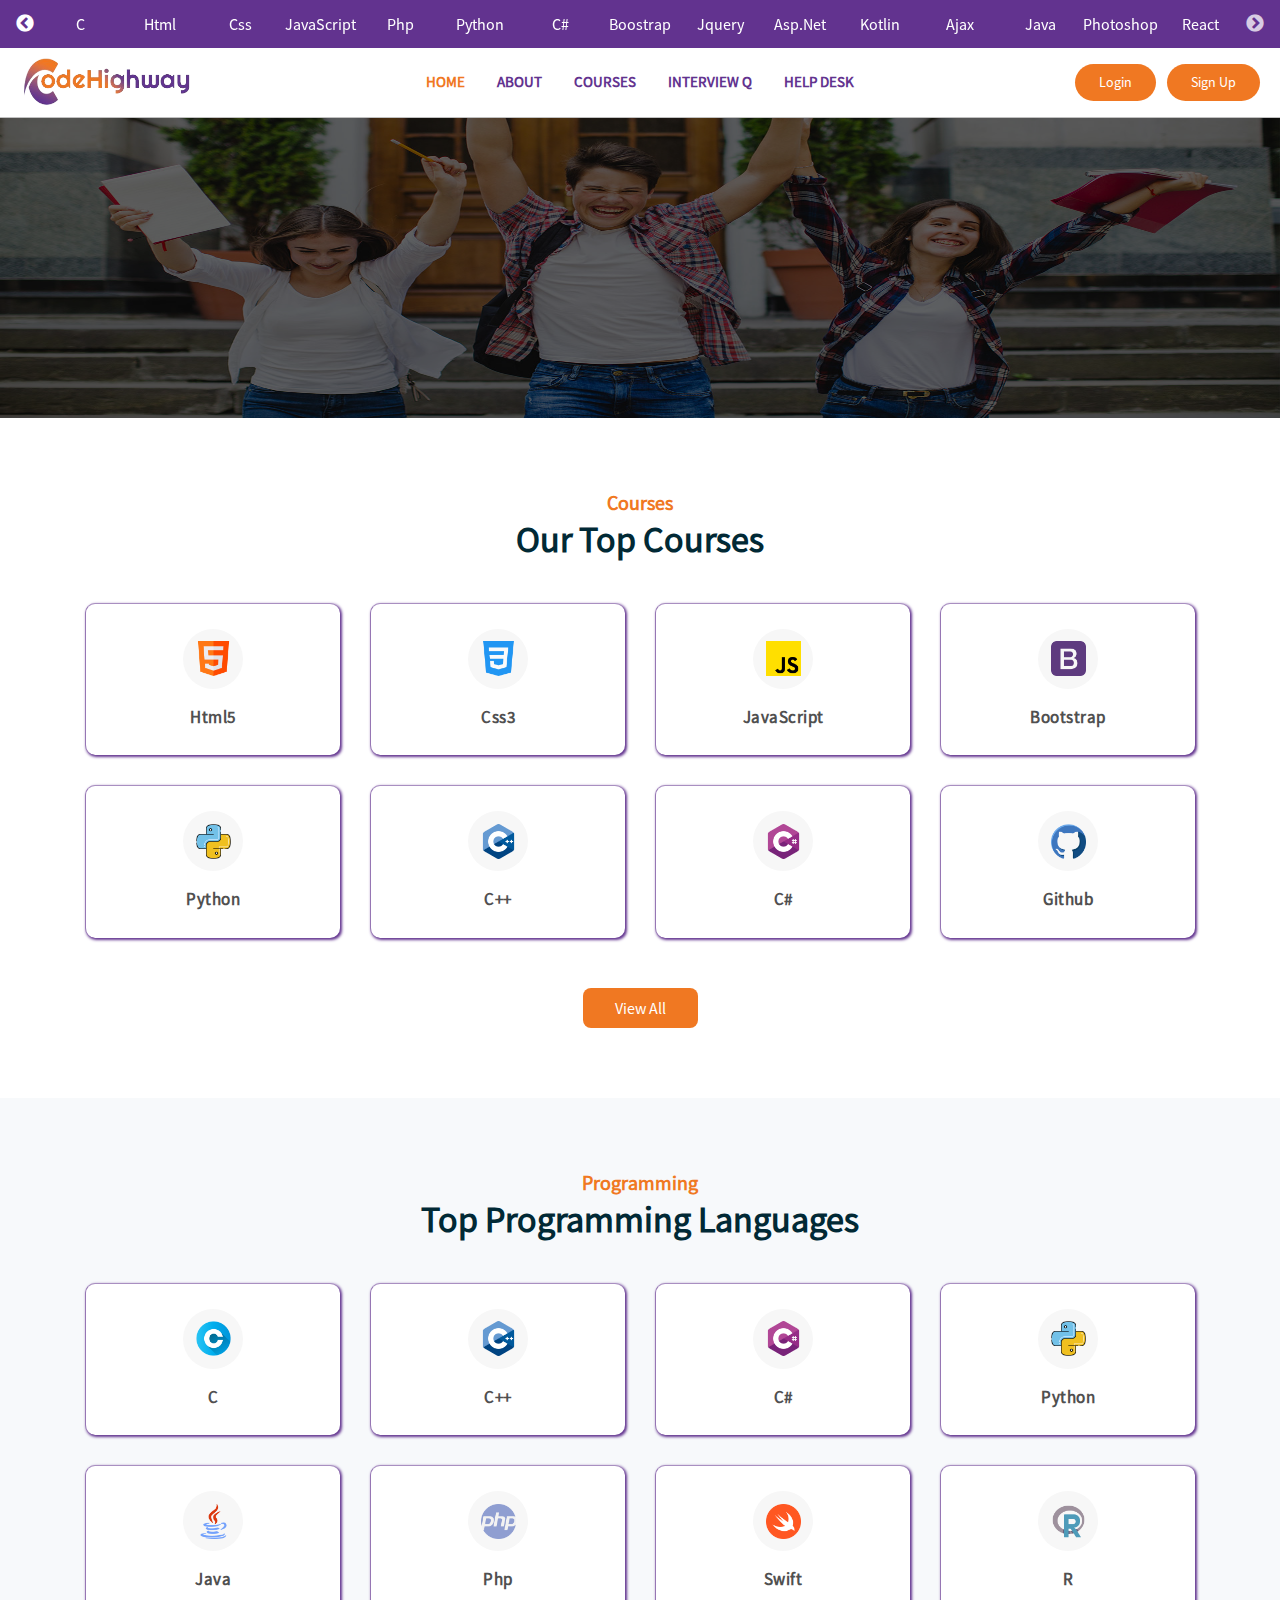
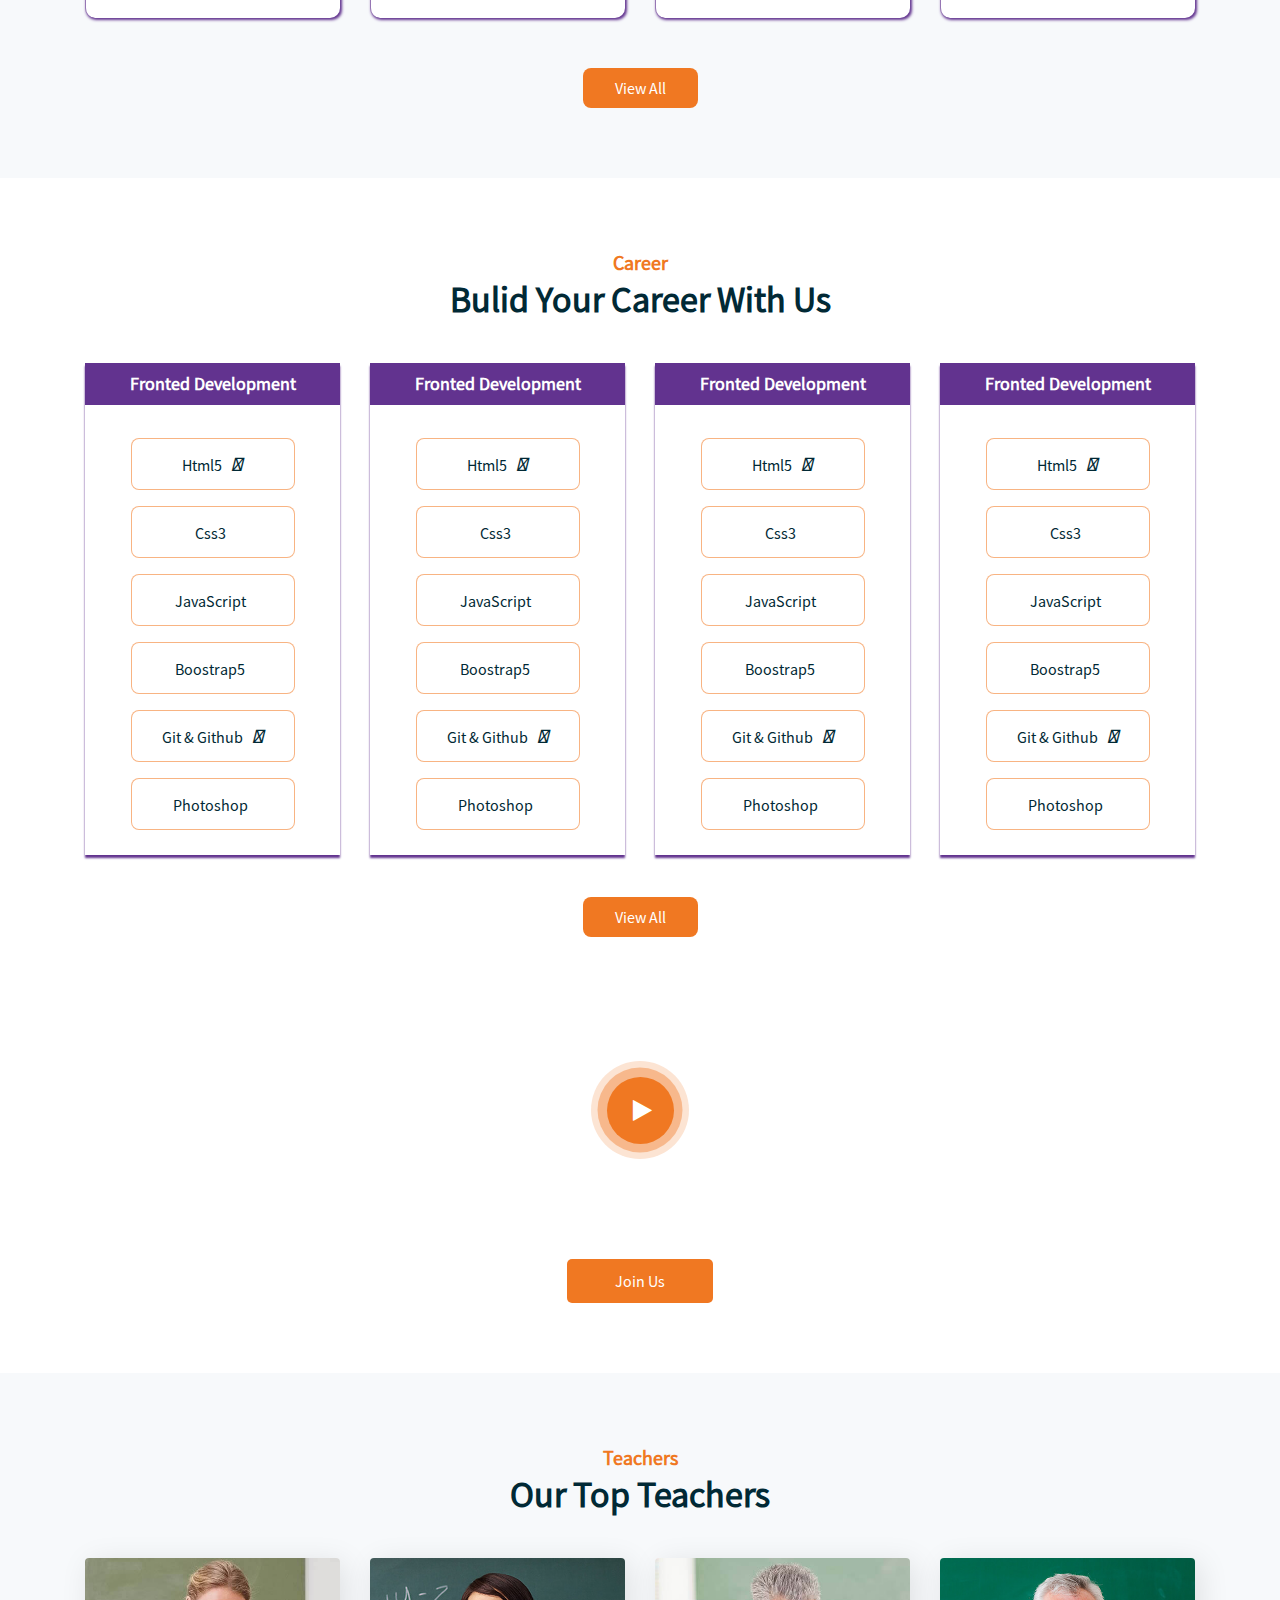
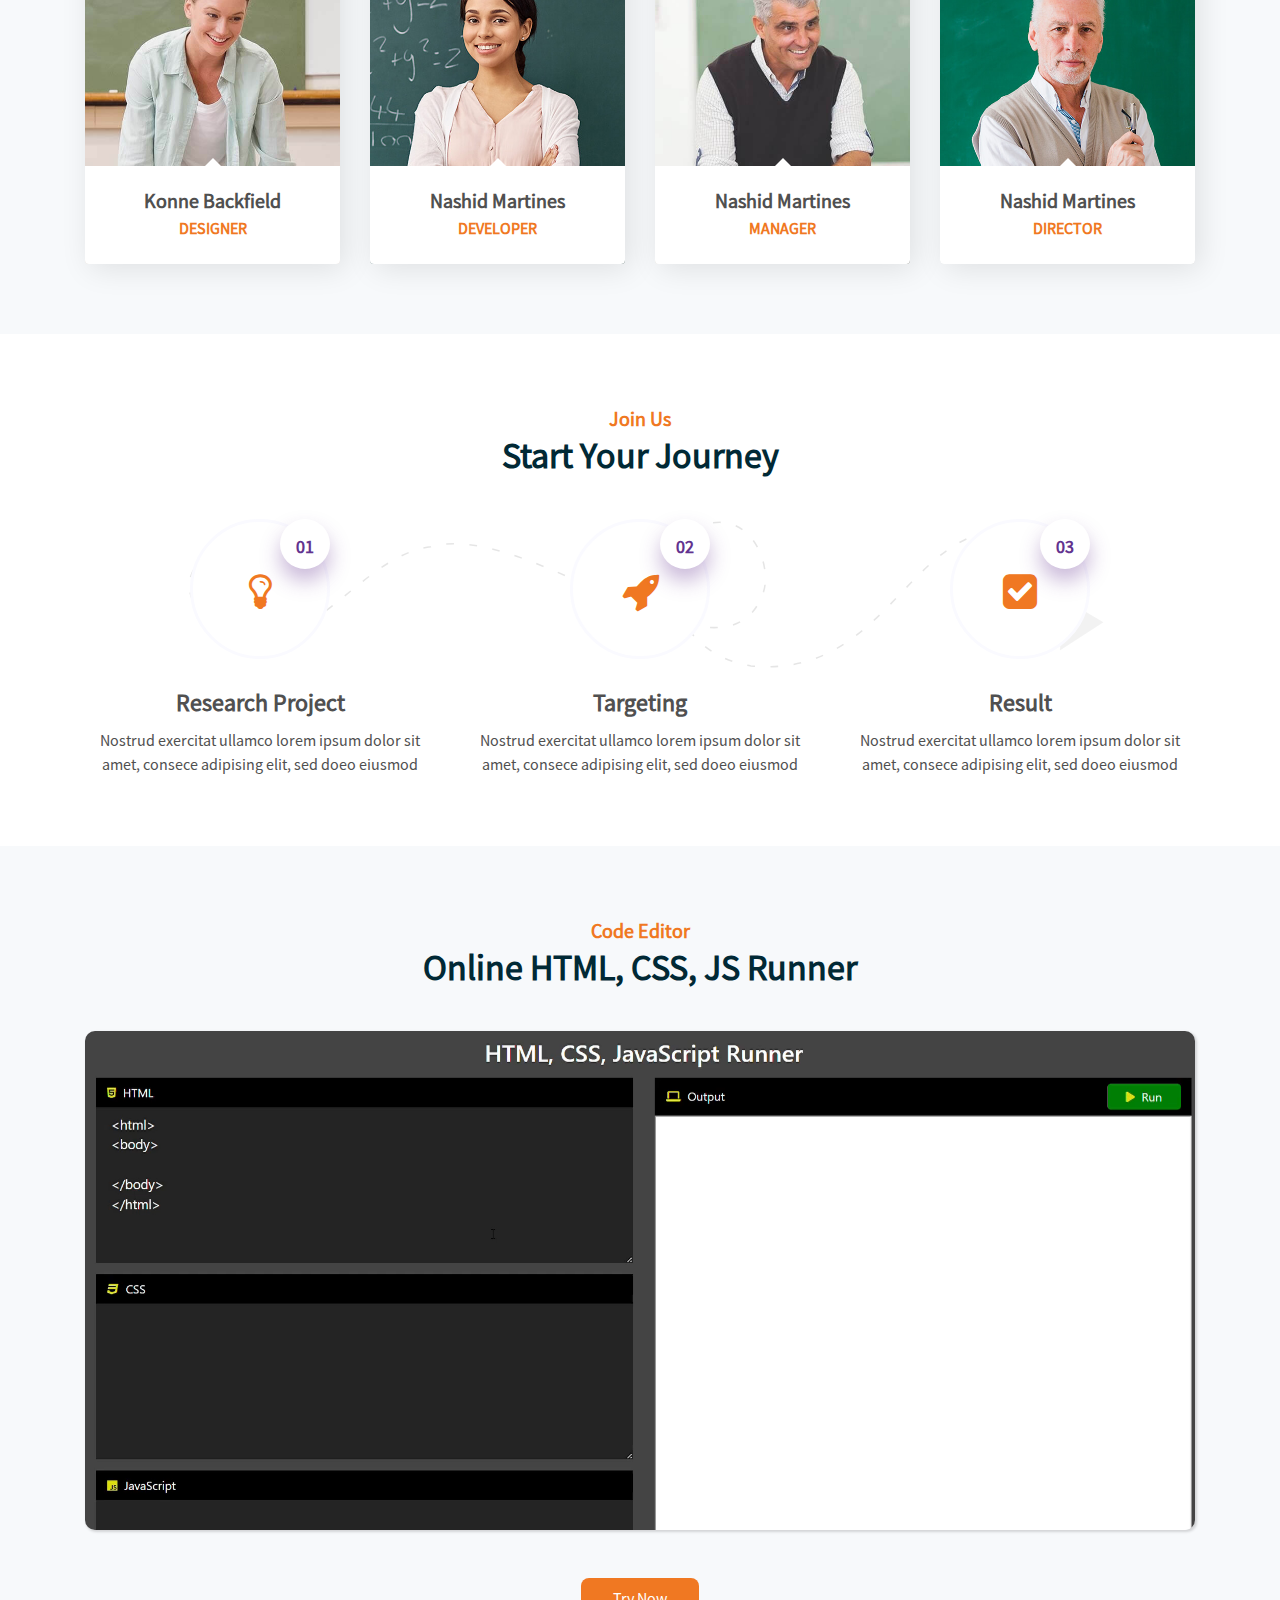
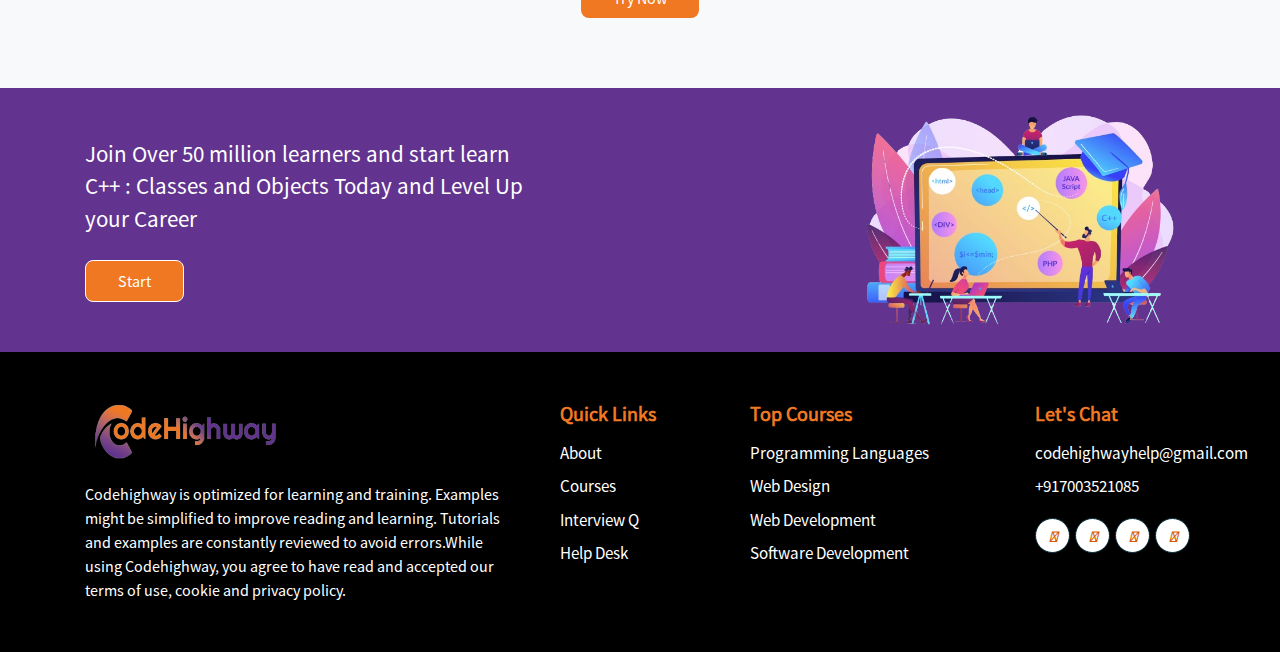
<file: index.html>
<!DOCTYPE html>
<html lang="en">

<head>
    <meta charset="UTF-8">
    <meta name="viewport" content="width=device-width, initial-scale=1.0">
    <title>Codehighway - Online Tech Learning Platform</title>
    <link rel="shortcut icon" type="image/x-icon" href="images/ch-main.png">

    <!-- css files -->
    <link rel="stylesheet" href="css/bootstrap.css">
    <link rel="stylesheet" href="css/font-awesome.css">
    <link rel="stylesheet" href="https://cdnjs.cloudflare.com/ajax/libs/font-awesome/6.5.2/css/all.min.css"
        integrity="sha512-SnH5WK+bZxgPHs44uWIX+LLJAJ9/2PkPKZ5QiAj6Ta86w+fsb2TkcmfRyVX3pBnMFcV7oQPJkl9QevSCWr3W6A=="
        crossorigin="anonymous" referrerpolicy="no-referrer" />
    <link rel="stylesheet" href="css/animate.min.css">
    <link rel="stylesheet" href="css/owl.carousel.css">
    <link rel="stylesheet" href="css/style.css">

    <!-- slick slider -->
    <link rel="stylesheet" type="text/css" href="slick/slick.css" />
    <link rel="stylesheet" type="text/css" href="slick/slick-theme.css" />

    <!-- Google tag (gtag.js) -->
<script async src="https://www.googletagmanager.com/gtag/js?id=G-5QBBQRY0KS"></script>
<script>
  window.dataLayer = window.dataLayer || [];
  function gtag(){dataLayer.push(arguments);}
  gtag('js', new Date());

  gtag('config', 'G-5QBBQRY0KS');
</script>
</head>

<body>

    <!-- start preloader -->
    <div class="preloader-container">
        <div class="preloader-text">
          <span>L</span><span>o</span><span>a</span><span>d</span><span>i</span><span>n</span><span>g</span><span>...</span>
        </div>
      </div>
    <!-- end preloader -->


    <!-- start top header -->
    <section class="top-header">
        <div class="container-fluid">
            <div class="top_hed">
                <div><a href="#">C</a></div>
                <div><a href="#">Html</a></div>
                <div><a href="#">Css</a></div>
                <div><a href="#">JavaScript</a></div>
                <div><a href="#">Php</a></div>
                <div><a href="#">Python</a></div>
                <div><a href="#">C#</a></div>
                <div><a href="#">Boostrap</a></div>
                <div><a href="#">Jquery</a></div>
                <div><a href="#">Asp.Net</a></div>
                <div><a href="#">Kotlin</a></div>
                <div><a href="#">Ajax</a></div>

                <div><a href="#">Java</a></div>

                <div><a href="#">Photoshop</a></div>
                <div><a href="#">React</a></div>
                <div><a href="#">Go</a></div>
                <div><a href="#">Laravel</a></div>
                <div><a href="#">Node.js</a></div>
                <div><a href="#">VB.Net</a></div>
            </div>
        </div>
    </section>

    <!-- end top header -->

    <!-- start header -->
    <section class="menu" id="header_menu">
        <div class="container-fluid">
            <div class="row align-items-center">
                <div class="col-xl-2 col-lg-2 col-md-3 col-sm-5 col-7">
                    <a href="" class=""><img src="images/logo_bg.png" alt="" class="img-fluid"/></a>
                </div>
                <div class="col-xl-8 col-lg-7 col-md-7 col-sm-7 col-5">

                    <div id="hamburger-menu">
                        <button class="hamburger-button" id="open_btn"> ☰ </button>
                        <button class="hamburger-button" id="close_btn"> X </button>
                        <div class="nav-links" style="display: none;">
                            <a href="index.html" id="menu_bar_a_active">Home</a>
                            <a href="about.html">About</a>
                            <a href="courses.html">Courses</a>
                            <a href="interview.html">Interview Q</a>
                            <a href="contact.html">Help Desk</a>
                            <a href="login.html">Login</a>
                            <a href="signup.html">Signup</a>
                        </div>
                    </div>

                    <ul class="menu-bar">
                        <li><a href="index.html" id="menu_bar_a_active">Home</a></li>
                        <li><a href="about.html">
                                About
                            </a></li>
                        <li><a href="courses.html">
                                Courses
                            </a></li>
                        <li><a href="interview.html">Interview Q</a></li>
                        <li><a href="contact.html">
                                Help Desk
                            </a></li>

                    </ul>
                </div>
                <div class="col-xl-2 col-lg-3 col-md-2 col-12 p-0 m-0">
                    <div class="text-right">
                        <a href="login.html" class="sign">Login</a>
                        <a href="signup.html" class="sign" id="login_sec">sign up</a>
                    </div>
                </div>
            </div>
        </div>
    </section>
    <!-- end header -->

    <!-- start banner -->
    <section class="slider">
        <div class="owl-carousel banner-section-slider">
            <div class="item">
                <div class="over"><img src="images/slider/home1/slide1.jpg" alt="" class="img-fluid"></div>
            </div>
            <div class="item">
                <div class="over"><img src="images/slider/home1/slide2.jpg" alt="" class="img-fluid"></div>
            </div>
            <div class="item">
                <div class="over"><img src="images/slider/home1/slide3.jpg" alt="" class="img-fluid"></div>
            </div>
        </div>
    </section>
    <!-- end banner -->

    <!-- start courses -->
    <section class="courses pt-70 pb-70">
        <div class="container">
            <div class="row">
                <div class="col-12">
                    <div class="text-center title">
                        <span>Courses</span>
                        <h2>our top courses</h2>
                    </div>
                </div>

            </div>
            <div class="row">
                <div class="col-lg-3 col-md-4 col-6">
                    <a href="#">
                        <div class="cbox">
                            <div class="c-icon">
                                <img src="images/icons/html.png" alt="">
                            </div>
                            <p>Html5</p>
                        </div>
                    </a>
                </div>
                <div class="col-lg-3 col-md-4 col-6">
                    <a href="#">
                        <div class="cbox">
                            <div class="c-icon">
                                <img src="images/icons/css-3.png" alt="">
                            </div>
                            <p>Css3</p>
                        </div>
                    </a>
                </div>
                <div class="col-lg-3 col-md-4 col-6">
                    <a href="#">
                        <div class="cbox">
                            <div class="c-icon">
                                <img src="images/icons/js.png" alt="">
                            </div>
                            <p>JavaScript</p>
                        </div>
                    </a>
                </div>
                <div class="col-lg-3 col-md-4 col-6">
                    <a href="#">
                        <div class="cbox">
                            <div class="c-icon">
                                <img src="images/icons/bootstrap.png" alt="">
                            </div>
                            <p>Bootstrap</p>
                        </div>
                    </a>
                </div>
                <div class="col-lg-3 col-md-4 col-6">
                    <a href="#">
                        <div class="cbox">
                            <div class="c-icon">
                                <img src="images/icons/python.png" alt="">
                            </div>
                            <p>Python</p>
                        </div>
                    </a>
                </div>
                <div class="col-lg-3 col-md-4 col-6">
                    <a href="#">
                        <div class="cbox">
                            <div class="c-icon">
                                <img src="images/icons/c-.png" alt="">
                            </div>
                            <p>C++</p>
                        </div>
                    </a>
                </div>
                <div class="col-lg-3 col-md-4 col-6">
                    <a href="#">
                        <div class="cbox">
                            <div class="c-icon">
                                <img src="images/icons/c-sharp.png" alt="">
                            </div>
                            <p>C#</p>
                        </div>
                    </a>
                </div>
                <div class="col-lg-3 col-md-4 col-6">
                    <a href="#">
                        <div class="cbox">
                            <div class="c-icon">
                                <img src="images/icons/github.png" alt="">
                            </div>
                            <p>Github</p>
                        </div>
                    </a>
                </div>
                <div class="col-lg-12 text-center">
                    <a href="courses.html" class="load" id="view_all">View All</a>
                </div>
            </div>
        </div>
    </section>
    <!-- end courses -->

    <!-- start top programming -->
    <section class="courses pt-70 pb-70" style="background-color: #F7F9FB;">
        <div class="container">
            <div class="row">
                <div class="col-12">
                    <div class="text-center title">
                        <span>Programming</span>
                        <h2>Top Programming Languages</h2>
                    </div>
                </div>

            </div>
            <div class="row">
                <div class="col-lg-3 col-md-4 col-6">
                    <a href="#">
                        <div class="cbox">
                            <div class="c-icon">
                                <img src="images/icons/letter-c.png" alt="">
                            </div>
                            <p>C</p>
                        </div>
                    </a>
                </div>
                <div class="col-lg-3 col-md-4 col-6">
                    <a href="#">
                        <div class="cbox">
                            <div class="c-icon">
                                <img src="images/icons/c-.png" alt="">
                            </div>
                            <p>C++</p>
                        </div>
                    </a>
                </div>
                <div class="col-lg-3 col-md-4 col-6">
                    <a href="#">
                        <div class="cbox">
                            <div class="c-icon">
                                <img src="images/icons/c-sharp.png" alt="">
                            </div>
                            <p>C#</p>
                        </div>
                    </a>
                </div>
                <div class="col-lg-3 col-md-4 col-6">
                    <a href="#">
                        <div class="cbox">
                            <div class="c-icon">
                                <img src="images/icons/python.png" alt="">
                            </div>
                            <p>Python</p>
                        </div>
                    </a>
                </div>
                <div class="col-lg-3 col-md-4 col-6">
                    <a href="#">
                        <div class="cbox">
                            <div class="c-icon">
                                <img src="images/icons/java.png" alt="">
                            </div>
                            <p>Java</p>
                        </div>
                    </a>
                </div>
                <div class="col-lg-3 col-md-4 col-6">
                    <a href="#">
                        <div class="cbox">
                            <div class="c-icon">
                                <img src="images/icons/php.png" alt="">
                            </div>
                            <p>Php</p>
                        </div>
                    </a>
                </div>
                <div class="col-lg-3 col-md-4 col-6">
                    <a href="#">
                        <div class="cbox">
                            <div class="c-icon">
                                <img src="images/icons/swift.png" alt="">
                            </div>
                            <p>Swift</p>
                        </div>
                    </a>
                </div>
                <div class="col-lg-3 col-md-4 col-6">
                    <a href="#">
                        <div class="cbox">
                            <div class="c-icon">
                                <img src="images/icons/r.png" alt="">
                            </div>
                            <p>R</p>
                        </div>
                    </a>
                </div>
                <div class="col-lg-12 text-center">
                    <a href="courses.html" class="load" id="view_all">View All</a>
                </div>
            </div>
        </div>
    </section>
    <!-- end top programming -->

    <!-- start career -->
    <section class="career pt-70 pb-70">
        <div class="container">
            <div class="row">
                <div class="col-lg-12">
                    <div class="text-center title">
                        <span>Career</span>
                        <h2>Bulid your Career with Us</h2>
                    </div>
                </div>
            </div>
            <div class="row">
                <!-- career item -->
                <div class="col-lg-3 col-md-6">
                    <div class="career_box">
                        <div class="row">
                            <div class="col-lg-12">
                                <div class="career_title">
                                    <h4>Fronted Development</h4>
                                </div>
                            </div>
                        </div>
                        <div class="career_box_con">
                            <div class="row">
                                <div class="col-lg-12 col-md-12 col-sm-6">
                                    <a href="#">
                                        <div class="career-box-item">
                                            <p>Html5 <i class="fab fa-html5"></i></p>
                                        </div>
                                    </a>
                                </div>
                                <div class="col-lg-12 col-md-12 col-sm-6">
                                    <a href="#">
                                        <div class="career-box-item">
                                            <p>Css3 <i class="fab fa-css3-alt"></i></p>
                                        </div>
                                    </a>
                                </div>
                                <div class="col-lg-12 col-md-12 col-sm-6">
                                    <a href="#">
                                        <div class="career-box-item">
                                            <p>JavaScript <i class="fab fa-js"></i></p>
                                        </div>
                                    </a>
                                </div>
                                <div class="col-lg-12 col-md-12 col-sm-6">
                                    <a href="#">
                                        <div class="career-box-item">
                                            <p>Boostrap5 <i class="fab fa-bootstrap"></i></p>
                                        </div>
                                    </a>
                                </div>
                                <div class="col-lg-12 col-md-12 col-sm-6">
                                    <a href="#">
                                        <div class="career-box-item">
                                            <p>Git & Github <i class="fab fa-github"></i></p>
                                        </div>
                                    </a>
                                </div>
                                <div class="col-lg-12 col-md-12 col-sm-6">
                                    <a href="#">
                                        <div class="career-box-item mb-0">
                                            <p>Photoshop <i class="fas fa-ad"></i></p>
                                        </div>
                                    </a>
                                </div>
                            </div>
                        </div>
                    </div>
                </div>

                <!-- career item -->
                <div class="col-lg-3 col-md-6">
                    <div class="career_box">
                        <div class="row">
                            <div class="col-lg-12">
                                <div class="career_title">
                                    <h4>Fronted Development</h4>
                                </div>
                            </div>
                        </div>
                        <div class="career_box_con">
                            <div class="row">
                                <div class="col-lg-12 col-md-12 col-sm-6">
                                    <a href="#">
                                        <div class="career-box-item">
                                            <p>Html5 <i class="fab fa-html5"></i></p>
                                        </div>
                                    </a>
                                </div>
                                <div class="col-lg-12 col-md-12 col-sm-6">
                                    <a href="#">
                                        <div class="career-box-item">
                                            <p>Css3 <i class="fab fa-css3-alt"></i></p>
                                        </div>
                                    </a>
                                </div>
                                <div class="col-lg-12 col-md-12 col-sm-6">
                                    <a href="#">
                                        <div class="career-box-item">
                                            <p>JavaScript <i class="fab fa-js"></i></p>
                                        </div>
                                    </a>
                                </div>
                                <div class="col-lg-12 col-md-12 col-sm-6">
                                    <a href="#">
                                        <div class="career-box-item">
                                            <p>Boostrap5 <i class="fab fa-bootstrap"></i></p>
                                        </div>
                                    </a>
                                </div>
                                <div class="col-lg-12 col-md-12 col-sm-6">
                                    <a href="#">
                                        <div class="career-box-item">
                                            <p>Git & Github <i class="fab fa-github"></i></p>
                                        </div>
                                    </a>
                                </div>
                                <div class="col-lg-12 col-md-12 col-sm-6">
                                    <a href="#">
                                        <div class="career-box-item mb-0">
                                            <p>Photoshop <i class="fas fa-ad"></i></p>
                                        </div>
                                    </a>
                                </div>
                            </div>
                        </div>
                    </div>
                </div>

                <!-- career item -->
                <div class="col-lg-3 col-md-6">
                    <div class="career_box">
                        <div class="row">
                            <div class="col-lg-12">
                                <div class="career_title">
                                    <h4>Fronted Development</h4>
                                </div>
                            </div>
                        </div>
                        <div class="career_box_con">
                            <div class="row">
                                <div class="col-lg-12 col-md-12 col-sm-6">
                                    <a href="#">
                                        <div class="career-box-item">
                                            <p>Html5 <i class="fab fa-html5"></i></p>
                                        </div>
                                    </a>
                                </div>
                                <div class="col-lg-12 col-md-12 col-sm-6">
                                    <a href="#">
                                        <div class="career-box-item">
                                            <p>Css3 <i class="fab fa-css3-alt"></i></p>
                                        </div>
                                    </a>
                                </div>
                                <div class="col-lg-12 col-md-12 col-sm-6">
                                    <a href="#">
                                        <div class="career-box-item">
                                            <p>JavaScript <i class="fab fa-js"></i></p>
                                        </div>
                                    </a>
                                </div>
                                <div class="col-lg-12 col-md-12 col-sm-6">
                                    <a href="#">
                                        <div class="career-box-item">
                                            <p>Boostrap5 <i class="fab fa-bootstrap"></i></p>
                                        </div>
                                    </a>
                                </div>
                                <div class="col-lg-12 col-md-12 col-sm-6">
                                    <a href="#">
                                        <div class="career-box-item">
                                            <p>Git & Github <i class="fab fa-github"></i></p>
                                        </div>
                                    </a>
                                </div>
                                <div class="col-lg-12 col-md-12 col-sm-6">
                                    <a href="#">
                                        <div class="career-box-item mb-0">
                                            <p>Photoshop <i class="fas fa-ad"></i></p>
                                        </div>
                                    </a>
                                </div>
                            </div>
                        </div>
                    </div>
                </div>

                <!-- career item -->
                <div class="col-lg-3 col-md-6">
                    <div class="career_box">
                        <div class="row">
                            <div class="col-lg-12">
                                <div class="career_title">
                                    <h4>Fronted Development</h4>
                                </div>
                            </div>
                        </div>
                        <div class="career_box_con">
                            <div class="row">
                                <div class="col-lg-12 col-md-12 col-sm-6">
                                    <a href="#">
                                        <div class="career-box-item">
                                            <p>Html5 <i class="fab fa-html5"></i></p>
                                        </div>
                                    </a>
                                </div>
                                <div class="col-lg-12 col-md-12 col-sm-6">
                                    <a href="#">
                                        <div class="career-box-item">
                                            <p>Css3 <i class="fab fa-css3-alt"></i></p>
                                        </div>
                                    </a>
                                </div>
                                <div class="col-lg-12 col-md-12 col-sm-6">
                                    <a href="#">
                                        <div class="career-box-item">
                                            <p>JavaScript <i class="fab fa-js"></i></p>
                                        </div>
                                    </a>
                                </div>
                                <div class="col-lg-12 col-md-12 col-sm-6">
                                    <a href="#">
                                        <div class="career-box-item">
                                            <p>Boostrap5 <i class="fab fa-bootstrap"></i></p>
                                        </div>
                                    </a>
                                </div>
                                <div class="col-lg-12 col-md-12 col-sm-6">
                                    <a href="#">
                                        <div class="career-box-item">
                                            <p>Git & Github <i class="fab fa-github"></i></p>
                                        </div>
                                    </a>
                                </div>
                                <div class="col-lg-12 col-md-12 col-sm-6">
                                    <a href="#">
                                        <div class="career-box-item mb-0">
                                            <p>Photoshop <i class="fas fa-ad"></i></p>
                                        </div>
                                    </a>
                                </div>
                            </div>
                        </div>
                    </div>
                </div>
                <div class="col-lg-12 text-center">
                    <a href="courses.html" class="load">View All</a>
                </div>
            </div>
        </div>
    </section>
    <!-- end career -->

    <!-- start video section -->
    <section class="pt-70 pb-70 video-sec">
        <div class="container">
            <div class="row">
                <div class="col-12 text-center">
                    <div class="position-relative d-inline-block play mb-5">
                        <a href="" target="_self">
                            <div class="play-box">
                                <i class="fa fa-play"></i>
                            </div>
                        </a>
                    </div>
                    <div class="text-center title">
                        <h2 class="text-white mb-0 video-section-h2">WEB DESIGN & DEVLOPMENT
                            COURSE</h2>
                        <a href="contact.html" class="join-now mt-4">Join us</a>
                    </div>

                </div>
            </div>
        </div>
    </section>
    <!-- end video section -->

    <!-- start teacher -->
    <section class="tools pt-70 pb-70" style="background-color: #F7F9FB;">
        <div class="container">
            <div class="row">
                <div class="col-12">
                    <div class="col-12">
                        <div class="text-center title">
                            <span>teachers</span>
                            <h2>Our Top Teachers</h2>
                        </div>
                    </div>
                </div>
                <div class="col-lg-3 col-md-6 col-sm-6">
                    <div class="teacher-box">
                        <div class="teacher-image">
                            <img src="images/part/1.jpg" alt="" class="img-fluid">
                        </div>
                        <div class="teacher-info">
                            <h2>Konne Backfield</h2>
                            <span>Designer</span>
                        </div>
                    </div>
                </div>
                <div class="col-lg-3 col-md-6 col-sm-6">
                    <div class="teacher-box">
                        <div class="teacher-image">
                            <img src="images/part/2.jpg" alt="" class="img-fluid">
                        </div>
                        <div class="teacher-info">
                            <h2>Nashid Martines</h2>
                            <span>Developer</span>
                        </div>
                    </div>
                </div>
                <div class="col-lg-3 col-md-6 col-sm-6">
                    <div class="teacher-box">
                        <div class="teacher-image">
                            <img src="images/part/3.jpg" alt="" class="img-fluid">
                        </div>
                        <div class="teacher-info">
                            <h2>Nashid Martines</h2>
                            <span>Manager</span>
                        </div>
                    </div>
                </div>
                <div class="col-lg-3 col-md-6 col-sm-6">
                    <div class="teacher-box">
                        <div class="teacher-image">
                            <img src="images/part/4.jpg" alt="" class="img-fluid">
                        </div>
                        <div class="teacher-info">
                            <h2>Nashid Martines</h2>
                            <span>Director</span>
                        </div>
                    </div>
                </div>
            </div>
        </div>
    </section>
    <!-- end teacher -->

    <!-- Start how works -->
    <section class="text-center pos-r pt-70 pb-70">
        <div class="container">
            <div class="row">
                <div class="col-lg-6 col-md-10 ml-auto mr-auto">
                    <div class="text-center title">
                        <span>Join us</span>
                        <h2>Start your journey</h2>
                    </div>
                </div>
            </div>
            <div class="row">
                <div id="svg-container">
                    <svg id="svgC" width="100%" height="100%" viewBox="0 0 620 120" preserveAspectRatio="xMidYMid meet">
                        <desc>Created with Snap</desc>
                        <defs></defs>
                        <path
                            d="M62.9 14.9c-25-7.74-56.6 4.8-60.4 24.3-3.73 19.6 21.6 35 39.6 37.6 42.8 6.2 72.9-53.4 116-58.9 65-18.2 191 101 215 28.8 5-16.7-7-49.1-34-44-34 11.5-31 46.5-14 69.3 9.38 12.6 24.2 20.6 39.8 22.9 91.4 9.05 102-98.9 176-86.7 18.8 3.81 33 17.3 36.7 34.6 2.01 10.2.124 21.1-5.18 30.1"
                            id="squiggle" fill="none" stroke="rgba(0,0,0,0.1)" strokeMiterLimit="10"
                            strokeDashOffset="180"
                            style="stroke-width: 1; stroke-dasharray: 5, 10; stroke-dashoffset: 10;"></path>
                        <g transform="matrix(0.2956,-0.9553,0.9553,0.2956,43.2367,24.8965)"></g>
                        <g transform="matrix(-0.8615,-0.5077,0.5077,-0.8615,557,57)"></g>
                        <g transform="matrix(-0.8615,-0.5077,0.5077,-0.8615,557,57)"></g>
                        <g transform="matrix(-0.8615,-0.5077,0.5077,-0.8615,557,57)"></g>
                        <g transform="matrix(-0.8615,-0.5077,0.5077,-0.8615,557,57)"></g>
                        <g transform="matrix(-0.8615,-0.5077,0.5077,-0.8615,557,57)"></g>
                        <g transform="matrix(-0.8615,-0.5077,0.5077,-0.8615,557,57)"></g>
                        <g transform="matrix(-0.8615,-0.5077,0.5077,-0.8615,557,57)"></g>
                        <g transform="matrix(-0.8615,-0.5077,0.5077,-0.8615,557,57)"></g>
                        <g transform="matrix(-0.8615,-0.5077,0.5077,-0.8615,557,57)"></g>
                        <g transform="matrix(-0.8615,-0.5077,0.5077,-0.8615,557,57)"></g>
                        <g transform="matrix(-0.8615,-0.5077,0.5077,-0.8615,557,57)"></g>
                        <g transform="matrix(-0.8615,-0.5077,0.5077,-0.8615,557,57)"></g>
                        <g transform="matrix(-0.8615,-0.5077,0.5077,-0.8615,557,57)"></g>
                        <g transform="matrix(-0.8615,-0.5077,0.5077,-0.8615,557,57)"></g>
                        <g transform="matrix(-0.8615,-0.5077,0.5077,-0.8615,557,57)"></g>
                        <g transform="matrix(-0.8615,-0.5077,0.5077,-0.8615,557,57)"></g>
                        <g transform="matrix(-0.8615,-0.5077,0.5077,-0.8615,557,57)"></g>
                        <g transform="matrix(-0.8615,-0.5077,0.5077,-0.8615,557,57)"></g>
                        <g transform="matrix(-0.8615,-0.5077,0.5077,-0.8615,557,57)"></g>
                        <g transform="matrix(-0.8615,-0.5077,0.5077,-0.8615,557,57)"></g>
                        <g transform="matrix(-0.8615,-0.5077,0.5077,-0.8615,557,57)"></g>
                        <g transform="matrix(-0.8615,-0.5077,0.5077,-0.8615,557,57)"></g>
                        <g transform="matrix(-0.8615,-0.5077,0.5077,-0.8615,577.307,92.5386)"></g>
                        <g transform="matrix(-0.8615,-0.5077,0.5077,-0.8615,557,57)"></g>
                        <g transform="matrix(-0.8615,-0.5077,0.5077,-0.8615,557,57)"></g>
                        <g transform="matrix(-0.8615,-0.5077,0.5077,-0.8615,557,57)"></g>
                        <g transform="matrix(-0.8615,-0.5077,0.5077,-0.8615,557,57)"></g>
                        <g transform="matrix(-0.8615,-0.5077,0.5077,-0.8615,557,57)"></g>
                        <g transform="matrix(-0.8615,-0.5077,0.5077,-0.8615,557,57)"></g>
                        <g transform="matrix(-0.8615,-0.5077,0.5077,-0.8615,557,57)"></g>
                        <g transform="matrix(-0.8615,-0.5077,0.5077,-0.8615,577.307,92.5386)"></g>
                        <g transform="matrix(-0.8615,-0.5077,0.5077,-0.8615,557,57)"></g>
                        <g transform="matrix(-0.8615,-0.5077,0.5077,-0.8615,557,57)"></g>
                        <g transform="matrix(-0.8615,-0.5077,0.5077,-0.8615,557,57)"></g>
                        <g transform="matrix(-0.8615,-0.5077,0.5077,-0.8615,557,57)"></g>
                        <g transform="matrix(-0.8615,-0.5077,0.5077,-0.8615,557,57)"></g>
                        <g transform="matrix(-0.8615,-0.5077,0.5077,-0.8615,557,57)"></g>
                        <g transform="matrix(-0.8615,-0.5077,0.5077,-0.8615,557,57)"></g>
                        <g transform="matrix(-0.8615,-0.5077,0.5077,-0.8615,557,57)"></g>
                        <g transform="matrix(-0.8615,-0.5077,0.5077,-0.8615,557,57)"></g>
                        <g transform="matrix(-0.8615,-0.5077,0.5077,-0.8615,557,57)"></g>
                        <g transform="matrix(-0.8615,-0.5077,0.5077,-0.8615,557,57)"></g>
                        <g transform="matrix(-0.8615,-0.5077,0.5077,-0.8615,557,57)"></g>
                        <g transform="matrix(-0.8615,-0.5077,0.5077,-0.8615,557,57)"></g>
                        <g transform="matrix(-0.8615,-0.5077,0.5077,-0.8615,557,57)"></g>
                        <g transform="matrix(-0.8615,-0.5077,0.5077,-0.8615,557,57)"></g>
                        <g transform="matrix(-0.8615,-0.5077,0.5077,-0.8615,557,57)"></g>
                        <g transform="matrix(-0.8615,-0.5077,0.5077,-0.8615,557,57)"></g>
                        <g transform="matrix(-0.8615,-0.5077,0.5077,-0.8615,557,57)"></g>
                        <g transform="matrix(-0.8615,-0.5077,0.5077,-0.8615,557,57)"></g>
                        <g transform="matrix(-0.8615,-0.5077,0.5077,-0.8615,557,57)"></g>
                        <g transform="matrix(-0.8615,-0.5077,0.5077,-0.8615,577.307,92.5386)"></g>
                        <g transform="matrix(-0.8615,-0.5077,0.5077,-0.8615,557,57)"></g>
                        <g transform="matrix(-0.8615,-0.5077,0.5077,-0.8615,557,57)"></g>
                        <g transform="matrix(-0.8615,-0.5077,0.5077,-0.8615,557,57)"></g>
                        <g transform="matrix(-0.8615,-0.5077,0.5077,-0.8615,557,57)"></g>
                        <g transform="matrix(-0.8615,-0.5077,0.5077,-0.8615,557,57)"></g>
                        <g transform="matrix(-0.8615,-0.5077,0.5077,-0.8615,557,57)"></g>
                        <g transform="matrix(-0.8615,-0.5077,0.5077,-0.8615,557,57)"></g>
                        <g transform="matrix(-0.8615,-0.5077,0.5077,-0.8615,557,57)"></g>
                        <g transform="matrix(-0.8615,-0.5077,0.5077,-0.8615,557,57)"></g>
                        <g transform="matrix(-0.8615,-0.5077,0.5077,-0.8615,557,57)"></g>
                        <g transform="matrix(-0.8615,-0.5077,0.5077,-0.8615,557,57)"></g>
                        <g transform="matrix(-0.8615,-0.5077,0.5077,-0.8615,557,57)"></g>
                        <g transform="matrix(-0.8615,-0.5077,0.5077,-0.8615,557,57)"></g>
                        <g transform="matrix(-0.8615,-0.5077,0.5077,-0.8615,557,57)"></g>
                        <g transform="matrix(-0.8615,-0.5077,0.5077,-0.8615,557,57)"></g>
                        <g transform="matrix(-0.8615,-0.5077,0.5077,-0.8615,557,57)"></g>
                        <g transform="matrix(-0.8615,-0.5077,0.5077,-0.8615,557,57)"></g>
                        <g transform="matrix(-0.8615,-0.5077,0.5077,-0.8615,557,57)"></g>
                        <g transform="matrix(-0.8615,-0.5077,0.5077,-0.8615,557,57)"></g>
                        <g transform="matrix(-0.8615,-0.5077,0.5077,-0.8615,557,57)"></g>
                        <g transform="matrix(-0.8615,-0.5077,0.5077,-0.8615,557,57)"></g>
                        <g transform="matrix(-0.8615,-0.5077,0.5077,-0.8615,557,57)"></g>
                        <g transform="matrix(-0.8615,-0.5077,0.5077,-0.8615,557,57)"></g>
                        <g transform="matrix(-0.8615,-0.5077,0.5077,-0.8615,557,57)"></g>
                        <g transform="matrix(-0.8615,-0.5077,0.5077,-0.8615,557,57)"></g>
                        <g transform="matrix(-0.8615,-0.5077,0.5077,-0.8615,557,57)"></g>
                        <g transform="matrix(-0.8615,-0.5077,0.5077,-0.8615,557,57)"></g>
                        <g transform="matrix(-0.8615,-0.5077,0.5077,-0.8615,557,57)"></g>
                        <g transform="matrix(-0.8615,-0.5077,0.5077,-0.8615,557,57)"></g>
                        <g transform="matrix(-0.8615,-0.5077,0.5077,-0.8615,557,57)"></g>
                        <g transform="matrix(-0.8615,-0.5077,0.5077,-0.8615,557,57)"></g>
                        <g transform="matrix(-0.8615,-0.5077,0.5077,-0.8615,557,57)"></g>
                        <g transform="matrix(-0.8615,-0.5077,0.5077,-0.8615,557,57)"></g>
                        <g transform="matrix(-0.8615,-0.5077,0.5077,-0.8615,557,57)"></g>
                        <g transform="matrix(-0.8615,-0.5077,0.5077,-0.8615,557,57)"></g>
                        <g transform="matrix(-0.8615,-0.5077,0.5077,-0.8615,557,57)"></g>
                        <g transform="matrix(-0.8615,-0.5077,0.5077,-0.8615,557,57)"></g>
                        <g transform="matrix(-0.8615,-0.5077,0.5077,-0.8615,557,57)"></g>
                        <g transform="matrix(-0.8615,-0.5077,0.5077,-0.8615,557,57)"></g>
                        <g transform="matrix(-0.8615,-0.5077,0.5077,-0.8615,557,57)"></g>
                        <g transform="matrix(-0.8615,-0.5077,0.5077,-0.8615,577.307,92.5386)"></g>
                        <g transform="matrix(-0.8615,-0.5077,0.5077,-0.8615,557,57)"></g>
                        <g transform="matrix(-0.8615,-0.5077,0.5077,-0.8615,557,57)"></g>
                        <g transform="matrix(-0.8615,-0.5077,0.5077,-0.8615,557,57)"></g>
                        <g transform="matrix(-0.8615,-0.5077,0.5077,-0.8615,557,57)"></g>
                        <g transform="matrix(-0.8615,-0.5077,0.5077,-0.8615,557,57)"></g>
                        <g transform="matrix(-0.8615,-0.5077,0.5077,-0.8615,557,57)"></g>
                        <g transform="matrix(-0.8615,-0.5077,0.5077,-0.8615,557,57)"></g>
                        <g transform="matrix(-0.8615,-0.5077,0.5077,-0.8615,557,57)"></g>
                        <g transform="matrix(-0.8615,-0.5077,0.5077,-0.8615,557,57)"></g>
                        <g transform="matrix(-0.8615,-0.5077,0.5077,-0.8615,557,57)"></g>
                        <g transform="matrix(-0.8615,-0.5077,0.5077,-0.8615,557,57)"></g>
                        <g transform="matrix(-0.8615,-0.5077,0.5077,-0.8615,557,57)"></g>
                        <g transform="matrix(-0.8615,-0.5077,0.5077,-0.8615,557,57)"></g>
                        <g transform="matrix(-0.8615,-0.5077,0.5077,-0.8615,557,57)"></g>
                        <g transform="matrix(-0.8615,-0.5077,0.5077,-0.8615,557,57)"></g>
                        <g transform="matrix(-0.8615,-0.5077,0.5077,-0.8615,557,57)"></g>
                        <g transform="matrix(-0.8615,-0.5077,0.5077,-0.8615,557,57)"></g>
                        <g transform="matrix(-0.8615,-0.5077,0.5077,-0.8615,557,57)"></g>
                        <g transform="matrix(-0.8615,-0.5077,0.5077,-0.8615,557,57)"></g>
                        <g transform="matrix(-0.8615,-0.5077,0.5077,-0.8615,557,57)"></g>
                        <g transform="matrix(-0.8615,-0.5077,0.5077,-0.8615,557,57)"></g>
                        <g transform="matrix(-0.8615,-0.5077,0.5077,-0.8615,557,57)"></g>
                        <g transform="matrix(-0.8615,-0.5077,0.5077,-0.8615,557,57)"></g>
                        <g transform="matrix(-0.8615,-0.5077,0.5077,-0.8615,557,57)"></g>
                        <g transform="matrix(-0.8615,-0.5077,0.5077,-0.8615,557,57)"></g>
                        <g transform="matrix(-0.8615,-0.5077,0.5077,-0.8615,557,57)"></g>
                        <g transform="matrix(-0.8615,-0.5077,0.5077,-0.8615,557,57)"></g>
                        <g transform="matrix(-0.8615,-0.5077,0.5077,-0.8615,557,57)"></g>
                        <g transform="matrix(-0.8615,-0.5077,0.5077,-0.8615,557,57)"></g>
                        <g transform="matrix(-0.8615,-0.5077,0.5077,-0.8615,557,57)"></g>
                        <g transform="matrix(-0.8615,-0.5077,0.5077,-0.8615,557,57)"></g>
                        <g transform="matrix(-0.8615,-0.5077,0.5077,-0.8615,557,57)"></g>
                        <g transform="matrix(-0.8615,-0.5077,0.5077,-0.8615,557,57)"></g>
                        <g transform="matrix(-0.8615,-0.5077,0.5077,-0.8615,557,57)"></g>
                        <g transform="matrix(-0.8615,-0.5077,0.5077,-0.8615,557,57)"></g>
                        <g transform="matrix(-0.8615,-0.5077,0.5077,-0.8615,557,57)"></g>
                        <g transform="matrix(-0.8615,-0.5077,0.5077,-0.8615,557,57)"></g>
                        <g transform="matrix(-0.8615,-0.5077,0.5077,-0.8615,557,57)"></g>
                        <g transform="matrix(-0.8615,-0.5077,0.5077,-0.8615,557,57)"></g>
                        <g transform="matrix(-0.8615,-0.5077,0.5077,-0.8615,557,57)"></g>
                        <g transform="matrix(-0.8615,-0.5077,0.5077,-0.8615,557,57)"></g>
                        <g transform="matrix(-0.8615,-0.5077,0.5077,-0.8615,557,57)"></g>
                        <g transform="matrix(-0.8615,-0.5077,0.5077,-0.8615,557,57)"></g>
                        <g transform="matrix(-0.8615,-0.5077,0.5077,-0.8615,557,57)"></g>
                        <g transform="matrix(-0.8615,-0.5077,0.5077,-0.8615,557,57)"></g>
                        <g transform="matrix(-0.8615,-0.5077,0.5077,-0.8615,557,57)"></g>
                        <g transform="matrix(-0.8615,-0.5077,0.5077,-0.8615,557,57)"></g>
                        <g transform="matrix(-0.8615,-0.5077,0.5077,-0.8615,557,57)"></g>
                        <g transform="matrix(-0.8615,-0.5077,0.5077,-0.8615,557,57)"></g>
                        <g transform="matrix(-0.8615,-0.5077,0.5077,-0.8615,557,57)"></g>
                        <g transform="matrix(-0.8615,-0.5077,0.5077,-0.8615,557,57)"></g>
                        <g transform="matrix(-0.8615,-0.5077,0.5077,-0.8615,557,57)"></g>
                        <g transform="matrix(-0.8615,-0.5077,0.5077,-0.8615,557,57)"></g>
                        <g transform="matrix(-0.8615,-0.5077,0.5077,-0.8615,557,57)"></g>
                        <g transform="matrix(-0.8615,-0.5077,0.5077,-0.8615,557,57)"></g>
                        <g transform="matrix(-0.8615,-0.5077,0.5077,-0.8615,557,57)"></g>
                        <g transform="matrix(-0.8615,-0.5077,0.5077,-0.8615,557,57)"></g>
                        <g transform="matrix(-0.8615,-0.5077,0.5077,-0.8615,557,57)"></g>
                        <g transform="matrix(-0.8615,-0.5077,0.5077,-0.8615,557,57)"></g>
                        <g transform="matrix(-0.8615,-0.5077,0.5077,-0.8615,557,57)"></g>
                        <g transform="matrix(-0.8615,-0.5077,0.5077,-0.8615,557,57)"></g>
                        <g transform="matrix(-0.8615,-0.5077,0.5077,-0.8615,557,57)"></g>
                        <g transform="matrix(-0.8615,-0.5077,0.5077,-0.8615,557,57)"></g>
                        <g transform="matrix(-0.8615,-0.5077,0.5077,-0.8615,557,57)"></g>
                        <g transform="matrix(-0.8615,-0.5077,0.5077,-0.8615,557,57)"></g>
                        <g transform="matrix(-0.8615,-0.5077,0.5077,-0.8615,557,57)"></g>
                        <g transform="matrix(-0.8615,-0.5077,0.5077,-0.8615,557,57)"></g>
                        <g transform="matrix(-0.8615,-0.5077,0.5077,-0.8615,557,57)"></g>
                        <g transform="matrix(-0.8615,-0.5077,0.5077,-0.8615,557,57)"></g>
                        <g transform="matrix(-0.8615,-0.5077,0.5077,-0.8615,557,57)"></g>
                        <g transform="matrix(-0.8615,-0.5077,0.5077,-0.8615,557,57)"></g>
                        <g transform="matrix(-0.8615,-0.5077,0.5077,-0.8615,557,57)"></g>
                        <g transform="matrix(-0.8615,-0.5077,0.5077,-0.8615,557,57)"></g>
                        <g transform="matrix(-0.8615,-0.5077,0.5077,-0.8615,557,57)"></g>
                        <g transform="matrix(-0.8615,-0.5077,0.5077,-0.8615,557,57)"></g>
                        <g transform="matrix(-0.8615,-0.5077,0.5077,-0.8615,557,57)"></g>
                        <g transform="matrix(-0.8615,-0.5077,0.5077,-0.8615,557,57)"></g>
                        <g transform="matrix(-0.8615,-0.5077,0.5077,-0.8615,557,57)"></g>
                        <g transform="matrix(-0.8615,-0.5077,0.5077,-0.8615,557,57)"></g>
                        <g transform="matrix(-0.8615,-0.5077,0.5077,-0.8615,557,57)"></g>
                        <g transform="matrix(-0.8615,-0.5077,0.5077,-0.8615,557,57)"></g>
                        <g transform="matrix(-0.8615,-0.5077,0.5077,-0.8615,557,57)"></g>
                        <g transform="matrix(-0.8615,-0.5077,0.5077,-0.8615,557,57)"></g>
                        <g transform="matrix(-0.8615,-0.5077,0.5077,-0.8615,557,57)"></g>
                        <g transform="matrix(-0.8615,-0.5077,0.5077,-0.8615,577.307,92.5386)"></g>
                        <g transform="matrix(-0.8615,-0.5077,0.5077,-0.8615,557,57)"></g>
                        <g transform="matrix(-0.8615,-0.5077,0.5077,-0.8615,557,57)"></g>
                        <g transform="matrix(-0.8615,-0.5077,0.5077,-0.8615,557,57)"></g>
                        <g transform="matrix(-0.8615,-0.5077,0.5077,-0.8615,557,57)"></g>
                        <g transform="matrix(-0.8615,-0.5077,0.5077,-0.8615,557,57)"></g>
                        <g transform="matrix(-0.8615,-0.5077,0.5077,-0.8615,557,57)"></g>
                        <g transform="matrix(-0.8615,-0.5077,0.5077,-0.8615,557,57)"></g>
                        <g transform="matrix(-0.8615,-0.5077,0.5077,-0.8615,557,57)"></g>
                        <g transform="matrix(-0.8615,-0.5077,0.5077,-0.8615,557,57)"></g>
                        <g transform="matrix(-0.8615,-0.5077,0.5077,-0.8615,557,57)"></g>
                        <g transform="matrix(-0.8615,-0.5077,0.5077,-0.8615,557,57)"></g>
                        <g transform="matrix(-0.8615,-0.5077,0.5077,-0.8615,557,57)"></g>
                        <g transform="matrix(-0.8615,-0.5077,0.5077,-0.8615,557,57)"></g>
                        <g transform="matrix(-0.8615,-0.5077,0.5077,-0.8615,557,57)"></g>
                        <g transform="matrix(-0.8615,-0.5077,0.5077,-0.8615,557,57)"></g>
                        <g transform="matrix(-0.8615,-0.5077,0.5077,-0.8615,557,57)"></g>
                        <g transform="matrix(-0.8615,-0.5077,0.5077,-0.8615,557,57)"></g>
                        <g transform="matrix(-0.8615,-0.5077,0.5077,-0.8615,557,57)"></g>
                        <g transform="matrix(-0.8615,-0.5077,0.5077,-0.8615,557,57)"></g>
                        <g transform="matrix(-0.8615,-0.5077,0.5077,-0.8615,557,57)"></g>
                        <g transform="matrix(-0.8615,-0.5077,0.5077,-0.8615,557,57)"></g>
                        <g transform="matrix(-0.8615,-0.5077,0.5077,-0.8615,557,57)"></g>
                        <g transform="matrix(-0.8615,-0.5077,0.5077,-0.8615,557,57)"></g>
                        <g transform="matrix(-0.8615,-0.5077,0.5077,-0.8615,557,57)"></g>
                        <g transform="matrix(-0.8615,-0.5077,0.5077,-0.8615,557,57)"></g>
                        <g transform="matrix(-0.8615,-0.5077,0.5077,-0.8615,557,57)"></g>
                        <g transform="matrix(-0.8615,-0.5077,0.5077,-0.8615,557,57)"></g>
                        <g transform="matrix(-0.8615,-0.5077,0.5077,-0.8615,557,57)"></g>
                        <g transform="matrix(-0.8615,-0.5077,0.5077,-0.8615,557,57)"></g>
                        <g transform="matrix(-0.8615,-0.5077,0.5077,-0.8615,557,57)"></g>
                        <g transform="matrix(-0.8615,-0.5077,0.5077,-0.8615,557,57)"></g>
                        <g transform="matrix(-0.8615,-0.5077,0.5077,-0.8615,557,57)"></g>
                        <g transform="matrix(-0.8615,-0.5077,0.5077,-0.8615,557,57)"></g>
                        <g transform="matrix(-0.8615,-0.5077,0.5077,-0.8615,557,57)"></g>
                        <g transform="matrix(-0.8615,-0.5077,0.5077,-0.8615,557,57)"></g>
                        <g transform="matrix(-0.8615,-0.5077,0.5077,-0.8615,557,57)"></g>
                        <g transform="matrix(-0.8615,-0.5077,0.5077,-0.8615,557,57)"></g>
                        <g transform="matrix(-0.8615,-0.5077,0.5077,-0.8615,557,57)"></g>
                        <g transform="matrix(-0.8615,-0.5077,0.5077,-0.8615,557,57)"></g>
                        <g transform="matrix(-0.8615,-0.5077,0.5077,-0.8615,557,57)"></g>
                        <g transform="matrix(-0.8615,-0.5077,0.5077,-0.8615,557,57)"></g>
                        <g transform="matrix(-0.8615,-0.5077,0.5077,-0.8615,557,57)"></g>
                        <g transform="matrix(-0.8615,-0.5077,0.5077,-0.8615,557,57)"></g>
                        <g transform="matrix(-0.8615,-0.5077,0.5077,-0.8615,557,57)"></g>
                        <g transform="matrix(-0.8615,-0.5077,0.5077,-0.8615,557,57)"></g>
                        <g transform="matrix(-0.8615,-0.5077,0.5077,-0.8615,557,57)"></g>
                        <g transform="matrix(-0.8615,-0.5077,0.5077,-0.8615,557,57)"></g>
                        <g transform="matrix(-0.8615,-0.5077,0.5077,-0.8615,557,57)"></g>
                        <g transform="matrix(-0.8615,-0.5077,0.5077,-0.8615,557,57)"></g>
                        <g transform="matrix(-0.8615,-0.5077,0.5077,-0.8615,557,57)"></g>
                        <g transform="matrix(-0.8615,-0.5077,0.5077,-0.8615,557,57)"></g>
                        <g transform="matrix(-0.8615,-0.5077,0.5077,-0.8615,557,57)"></g>
                        <g transform="matrix(-0.8615,-0.5077,0.5077,-0.8615,557,57)"></g>
                        <g transform="matrix(-0.8615,-0.5077,0.5077,-0.8615,557,57)"></g>
                        <g transform="matrix(-0.8615,-0.5077,0.5077,-0.8615,557,57)"></g>
                        <g transform="matrix(-0.8615,-0.5077,0.5077,-0.8615,557,57)"></g>
                        <g transform="matrix(-0.8615,-0.5077,0.5077,-0.8615,557,57)"></g>
                        <g transform="matrix(-0.8615,-0.5077,0.5077,-0.8615,557,57)"></g>
                        <g transform="matrix(-0.8615,-0.5077,0.5077,-0.8615,557,57)"></g>
                        <g transform="matrix(-0.8615,-0.5077,0.5077,-0.8615,557,57)"></g>
                        <g transform="matrix(-0.8615,-0.5077,0.5077,-0.8615,557,57)"></g>
                        <g transform="matrix(-0.8615,-0.5077,0.5077,-0.8615,557,57)"></g>
                        <g transform="matrix(-0.8615,-0.5077,0.5077,-0.8615,557,57)"></g>
                        <g transform="matrix(-0.8615,-0.5077,0.5077,-0.8615,557,57)"></g>
                        <g transform="matrix(-0.8615,-0.5077,0.5077,-0.8615,557,57)"></g>
                        <g transform="matrix(-0.8615,-0.5077,0.5077,-0.8615,557,57)"></g>
                        <g transform="matrix(-0.8615,-0.5077,0.5077,-0.8615,557,57)"></g>
                        <g transform="matrix(-0.8615,-0.5077,0.5077,-0.8615,577.307,92.5386)"></g>
                        <g transform="matrix(-0.8615,-0.5077,0.5077,-0.8615,557,57)"></g>
                        <g transform="matrix(-0.8615,-0.5077,0.5077,-0.8615,557,57)"></g>
                        <g transform="matrix(-0.8615,-0.5077,0.5077,-0.8615,557,57)"></g>
                        <g transform="matrix(-0.8615,-0.5077,0.5077,-0.8615,557,57)"></g>
                        <g transform="matrix(-0.8615,-0.5077,0.5077,-0.8615,557,57)"></g>
                        <g transform="matrix(-0.8615,-0.5077,0.5077,-0.8615,557,57)"></g>
                        <g transform="matrix(-0.8615,-0.5077,0.5077,-0.8615,557,57)"></g>
                        <g transform="matrix(-0.8615,-0.5077,0.5077,-0.8615,557,57)"></g>
                        <g transform="matrix(-0.8615,-0.5077,0.5077,-0.8615,557,57)"></g>
                        <g transform="matrix(-0.8615,-0.5077,0.5077,-0.8615,557,57)"></g>
                        <g transform="matrix(-0.8615,-0.5077,0.5077,-0.8615,557,57)"></g>
                        <g transform="matrix(-0.8615,-0.5077,0.5077,-0.8615,557,57)"></g>
                        <g transform="matrix(-0.8615,-0.5077,0.5077,-0.8615,557,57)"></g>
                        <g transform="matrix(-0.8615,-0.5077,0.5077,-0.8615,577.307,92.5386)"></g>
                        <g transform="matrix(-0.8615,-0.5077,0.5077,-0.8615,557,57)"></g>
                        <g transform="matrix(-0.8615,-0.5077,0.5077,-0.8615,557,57)"></g>
                        <g transform="matrix(-0.8615,-0.5077,0.5077,-0.8615,557,57)"></g>
                        <g transform="matrix(-0.8615,-0.5077,0.5077,-0.8615,557,57)"></g>
                        <g transform="matrix(-0.8615,-0.5077,0.5077,-0.8615,557,57)"></g>
                        <g transform="matrix(-0.8615,-0.5077,0.5077,-0.8615,557,57)"></g>
                        <g transform="matrix(-0.8615,-0.5077,0.5077,-0.8615,557,57)"></g>
                        <g transform="matrix(-0.8615,-0.5077,0.5077,-0.8615,557,57)"></g>
                        <g transform="matrix(-0.8615,-0.5077,0.5077,-0.8615,557,57)"></g>
                        <g transform="matrix(-0.8615,-0.5077,0.5077,-0.8615,557,57)"></g>
                        <g transform="matrix(-0.8615,-0.5077,0.5077,-0.8615,557,57)"></g>
                        <g transform="matrix(-0.8615,-0.5077,0.5077,-0.8615,557,57)"></g>
                        <g transform="matrix(-0.8615,-0.5077,0.5077,-0.8615,557,57)"></g>
                        <g transform="matrix(-0.8615,-0.5077,0.5077,-0.8615,557,57)"></g>
                        <g transform="matrix(-0.8615,-0.5077,0.5077,-0.8615,557,57)"></g>
                        <g transform="matrix(-0.8615,-0.5077,0.5077,-0.8615,557,57)"></g>
                        <g transform="matrix(-0.8615,-0.5077,0.5077,-0.8615,557,57)"></g>
                        <g transform="matrix(-0.8615,-0.5077,0.5077,-0.8615,557,57)"></g>
                        <g transform="matrix(-0.8615,-0.5077,0.5077,-0.8615,557,57)"></g>
                        <g transform="matrix(-0.8615,-0.5077,0.5077,-0.8615,557,57)"></g>
                        <g transform="matrix(-0.8615,-0.5077,0.5077,-0.8615,557,57)"></g>
                        <g transform="matrix(-0.8615,-0.5077,0.5077,-0.8615,557,57)"></g>
                        <g transform="matrix(-0.8615,-0.5077,0.5077,-0.8615,557,57)"></g>
                        <g transform="matrix(-0.8615,-0.5077,0.5077,-0.8615,557,57)"></g>
                        <g transform="matrix(-0.8615,-0.5077,0.5077,-0.8615,557,57)"></g>
                        <g transform="matrix(-0.8615,-0.5077,0.5077,-0.8615,557,57)"></g>
                        <g transform="matrix(-0.8615,-0.5077,0.5077,-0.8615,557,57)"></g>
                        <g transform="matrix(-0.8615,-0.5077,0.5077,-0.8615,557,57)"></g>
                        <g transform="matrix(-0.8615,-0.5077,0.5077,-0.8615,557,57)"></g>
                        <g transform="matrix(-0.8615,-0.5077,0.5077,-0.8615,557,57)"></g>
                        <g transform="matrix(-0.8615,-0.5077,0.5077,-0.8615,557,57)"></g>
                        <g transform="matrix(-0.8615,-0.5077,0.5077,-0.8615,557,57)"></g>
                        <g transform="matrix(-0.8615,-0.5077,0.5077,-0.8615,557,57)"></g>
                        <g transform="matrix(-0.8615,-0.5077,0.5077,-0.8615,557,57)"></g>
                        <g transform="matrix(-0.8615,-0.5077,0.5077,-0.8615,557,57)"></g>
                        <g transform="matrix(-0.8615,-0.5077,0.5077,-0.8615,557,57)"></g>
                        <g transform="matrix(-0.8615,-0.5077,0.5077,-0.8615,557,57)"></g>
                        <g transform="matrix(-0.8615,-0.5077,0.5077,-0.8615,557,57)"></g>
                        <g transform="matrix(-0.8615,-0.5077,0.5077,-0.8615,557,57)"></g>
                        <g transform="matrix(-0.8615,-0.5077,0.5077,-0.8615,557,57)"></g>
                        <g transform="matrix(-0.8615,-0.5077,0.5077,-0.8615,557,57)"></g>
                        <g transform="matrix(-0.8615,-0.5077,0.5077,-0.8615,557,57)"></g>
                        <g transform="matrix(-0.8615,-0.5077,0.5077,-0.8615,557,57)"></g>
                        <g transform="matrix(-0.8615,-0.5077,0.5077,-0.8615,557,57)"></g>
                        <g transform="matrix(-0.8615,-0.5077,0.5077,-0.8615,557,57)"></g>
                        <g transform="matrix(-0.8615,-0.5077,0.5077,-0.8615,557,57)"></g>
                        <g transform="matrix(-0.8615,-0.5077,0.5077,-0.8615,557,57)"></g>
                        <g transform="matrix(-0.8615,-0.5077,0.5077,-0.8615,557,57)"></g>
                        <g transform="matrix(-0.8615,-0.5077,0.5077,-0.8615,557,57)"></g>
                        <g transform="matrix(-0.8615,-0.5077,0.5077,-0.8615,557,57)"></g>
                        <g transform="matrix(-0.8615,-0.5077,0.5077,-0.8615,557,57)"></g>
                        <g transform="matrix(-0.8615,-0.5077,0.5077,-0.8615,557,57)"></g>
                        <g transform="matrix(-0.8615,-0.5077,0.5077,-0.8615,557,57)"></g>
                        <g transform="matrix(-0.8615,-0.5077,0.5077,-0.8615,557,57)"></g>
                        <g transform="matrix(-0.8615,-0.5077,0.5077,-0.8615,557,57)"></g>
                        <g transform="matrix(-0.8615,-0.5077,0.5077,-0.8615,557,57)"></g>
                        <g transform="matrix(-0.8615,-0.5077,0.5077,-0.8615,557,57)"></g>
                        <g transform="matrix(-0.8615,-0.5077,0.5077,-0.8615,557,57)"></g>
                        <g transform="matrix(-0.8615,-0.5077,0.5077,-0.8615,557,57)"></g>
                        <g transform="matrix(-0.8615,-0.5077,0.5077,-0.8615,557,57)"></g>
                        <g transform="matrix(-0.8615,-0.5077,0.5077,-0.8615,557,57)"></g>
                        <g transform="matrix(-0.8615,-0.5077,0.5077,-0.8615,557,57)"></g>
                        <g transform="matrix(-0.8615,-0.5077,0.5077,-0.8615,557,57)"></g>
                        <g transform="matrix(-0.8615,-0.5077,0.5077,-0.8615,557,57)"></g>
                        <g transform="matrix(-0.8615,-0.5077,0.5077,-0.8615,557,57)"></g>
                        <g transform="matrix(-0.8615,-0.5077,0.5077,-0.8615,557,57)"></g>
                        <g transform="matrix(-0.8615,-0.5077,0.5077,-0.8615,557,57)"></g>
                        <g transform="matrix(-0.8615,-0.5077,0.5077,-0.8615,557,57)"></g>
                        <g transform="matrix(-0.8615,-0.5077,0.5077,-0.8615,557,57)"></g>
                        <g transform="matrix(-0.8615,-0.5077,0.5077,-0.8615,557,57)"></g>
                        <g transform="matrix(-0.8615,-0.5077,0.5077,-0.8615,557,57)"></g>
                        <g transform="matrix(-0.8615,-0.5077,0.5077,-0.8615,577.307,92.5386)"></g>
                        <g transform="matrix(-0.8615,-0.5077,0.5077,-0.8615,557,57)"></g>
                        <g transform="matrix(-0.8615,-0.5077,0.5077,-0.8615,557,57)"></g>
                        <g transform="matrix(-0.8615,-0.5077,0.5077,-0.8615,557,57)"></g>
                        <g transform="matrix(-0.8615,-0.5077,0.5077,-0.8615,557,57)"></g>
                        <g transform="matrix(-0.8615,-0.5077,0.5077,-0.8615,557,57)"></g>
                        <g transform="matrix(-0.8615,-0.5077,0.5077,-0.8615,557,57)"></g>
                        <g transform="matrix(-0.8615,-0.5077,0.5077,-0.8615,557,57)"></g>
                        <g transform="matrix(-0.8615,-0.5077,0.5077,-0.8615,557,57)"></g>
                        <g transform="matrix(-0.8615,-0.5077,0.5077,-0.8615,557,57)"></g>
                        <g transform="matrix(-0.8615,-0.5077,0.5077,-0.8615,557,57)"></g>
                        <g transform="matrix(-0.8615,-0.5077,0.5077,-0.8615,557,57)"></g>
                        <g transform="matrix(-0.8615,-0.5077,0.5077,-0.8615,557,57)"></g>
                        <g transform="matrix(-0.8615,-0.5077,0.5077,-0.8615,557,57)"></g>
                        <g transform="matrix(-0.8615,-0.5077,0.5077,-0.8615,557,57)"></g>
                        <g transform="matrix(-0.8615,-0.5077,0.5077,-0.8615,557,57)"></g>
                        <g transform="matrix(-0.8615,-0.5077,0.5077,-0.8615,557,57)"></g>
                        <g transform="matrix(-0.8615,-0.5077,0.5077,-0.8615,557,57)"></g>
                        <g transform="matrix(-0.8615,-0.5077,0.5077,-0.8615,557,57)"></g>
                        <g transform="matrix(-0.8615,-0.5077,0.5077,-0.8615,557,57)"></g>
                        <g transform="matrix(-0.8615,-0.5077,0.5077,-0.8615,557,57)"></g>
                        <g transform="matrix(-0.8615,-0.5077,0.5077,-0.8615,557,57)"></g>
                        <g transform="matrix(-0.8615,-0.5077,0.5077,-0.8615,557,57)"></g>
                        <g transform="matrix(-0.8615,-0.5077,0.5077,-0.8615,557,57)"></g>
                        <g transform="matrix(-0.8615,-0.5077,0.5077,-0.8615,557,57)"></g>
                        <g transform="matrix(-0.8615,-0.5077,0.5077,-0.8615,557,57)"></g>
                        <g transform="matrix(-0.8615,-0.5077,0.5077,-0.8615,557,57)"></g>
                        <g transform="matrix(-0.8615,-0.5077,0.5077,-0.8615,557,57)"></g>
                        <g transform="matrix(-0.8615,-0.5077,0.5077,-0.8615,557,57)"></g>
                        <g transform="matrix(-0.8615,-0.5077,0.5077,-0.8615,557,57)"></g>
                        <g transform="matrix(-0.8615,-0.5077,0.5077,-0.8615,557,57)"></g>
                        <g transform="matrix(-0.8615,-0.5077,0.5077,-0.8615,557,57)"></g>
                        <g transform="matrix(-0.8615,-0.5077,0.5077,-0.8615,557,57)"></g>
                        <g transform="matrix(-0.8615,-0.5077,0.5077,-0.8615,557,57)"></g>
                        <g transform="matrix(-0.8615,-0.5077,0.5077,-0.8615,557,57)"></g>
                        <g transform="matrix(-0.8615,-0.5077,0.5077,-0.8615,557,57)"></g>
                        <g transform="matrix(-0.8615,-0.5077,0.5077,-0.8615,557,57)"></g>
                        <g transform="matrix(-0.8615,-0.5077,0.5077,-0.8615,557,57)"></g>
                        <g transform="matrix(-0.8615,-0.5077,0.5077,-0.8615,557,57)"></g>
                        <g transform="matrix(-0.8615,-0.5077,0.5077,-0.8615,557,57)"></g>
                        <g transform="matrix(-0.8615,-0.5077,0.5077,-0.8615,557,57)"></g>
                        <g transform="matrix(-0.8615,-0.5077,0.5077,-0.8615,557,57)"></g>
                        <g transform="matrix(-0.8615,-0.5077,0.5077,-0.8615,557,57)"></g>
                        <g transform="matrix(-0.8615,-0.5077,0.5077,-0.8615,557,57)"></g>
                        <g transform="matrix(-0.8615,-0.5077,0.5077,-0.8615,557,57)"></g>
                        <g transform="matrix(-0.8615,-0.5077,0.5077,-0.8615,557,57)"></g>
                        <g transform="matrix(-0.8615,-0.5077,0.5077,-0.8615,557,57)"></g>
                        <g transform="matrix(-0.8615,-0.5077,0.5077,-0.8615,557,57)"></g>
                        <g transform="matrix(-0.8615,-0.5077,0.5077,-0.8615,557,57)"></g>
                        <g transform="matrix(-0.8615,-0.5077,0.5077,-0.8615,557,57)"></g>
                        <g transform="matrix(-0.8615,-0.5077,0.5077,-0.8615,557,57)"></g>
                        <g transform="matrix(-0.8615,-0.5077,0.5077,-0.8615,557,57)"></g>
                        <g transform="matrix(-0.8615,-0.5077,0.5077,-0.8615,557,57)"></g>
                        <g transform="matrix(-0.8615,-0.5077,0.5077,-0.8615,557,57)"></g>
                        <g transform="matrix(-0.8615,-0.5077,0.5077,-0.8615,557,57)"></g>
                        <g transform="matrix(-0.8615,-0.5077,0.5077,-0.8615,557,57)"></g>
                        <g transform="matrix(-0.8615,-0.5077,0.5077,-0.8615,557,57)"></g>
                        <g transform="matrix(-0.8615,-0.5077,0.5077,-0.8615,557,57)"></g>
                        <g transform="matrix(-0.8615,-0.5077,0.5077,-0.8615,557,57)"></g>
                        <g transform="matrix(-0.8615,-0.5077,0.5077,-0.8615,557,57)"></g>
                        <g transform="matrix(-0.8615,-0.5077,0.5077,-0.8615,557,57)"></g>
                        <g transform="matrix(-0.8615,-0.5077,0.5077,-0.8615,557,57)"></g>
                        <g transform="matrix(-0.8615,-0.5077,0.5077,-0.8615,557,57)"></g>
                        <g transform="matrix(-0.8615,-0.5077,0.5077,-0.8615,557,57)"></g>
                        <g transform="matrix(-0.8615,-0.5077,0.5077,-0.8615,557,57)"></g>
                        <g transform="matrix(-0.8615,-0.5077,0.5077,-0.8615,557,57)"></g>
                        <g transform="matrix(-0.8615,-0.5077,0.5077,-0.8615,557,57)"></g>
                        <g transform="matrix(-0.8615,-0.5077,0.5077,-0.8615,557,57)"></g>
                        <g transform="matrix(-0.8615,-0.5077,0.5077,-0.8615,557,57)"></g>
                        <g transform="matrix(-0.8615,-0.5077,0.5077,-0.8615,557,57)"></g>
                        <g transform="matrix(-0.8615,-0.5077,0.5077,-0.8615,557,57)"></g>
                        <g transform="matrix(-0.8615,-0.5077,0.5077,-0.8615,557,57)"></g>
                        <g transform="matrix(-0.8615,-0.5077,0.5077,-0.8615,557,57)"></g>
                        <g transform="matrix(-0.8615,-0.5077,0.5077,-0.8615,557,57)"></g>
                        <g transform="matrix(-0.8615,-0.5077,0.5077,-0.8615,557,57)"></g>
                        <g transform="matrix(-0.8615,-0.5077,0.5077,-0.8615,557,57)"></g>
                        <g transform="matrix(-0.8615,-0.5077,0.5077,-0.8615,557,57)"></g>
                        <g transform="matrix(-0.8615,-0.5077,0.5077,-0.8615,557,57)"></g>
                        <g transform="matrix(-0.8615,-0.5077,0.5077,-0.8615,557,57)"></g>
                        <g transform="matrix(-0.8615,-0.5077,0.5077,-0.8615,557,57)"></g>
                        <g transform="matrix(-0.8615,-0.5077,0.5077,-0.8615,557,57)"></g>
                        <g transform="matrix(-0.8615,-0.5077,0.5077,-0.8615,557,57)"></g>
                        <g transform="matrix(-0.8615,-0.5077,0.5077,-0.8615,557,57)"></g>
                        <g transform="matrix(-0.8615,-0.5077,0.5077,-0.8615,557,57)"></g>
                        <g transform="matrix(-0.8615,-0.5077,0.5077,-0.8615,557,57)"></g>
                        <g transform="matrix(-0.8615,-0.5077,0.5077,-0.8615,577.307,92.5386)"></g>
                        <g transform="matrix(-0.8615,-0.5077,0.5077,-0.8615,557,57)"></g>
                        <g transform="matrix(-0.8615,-0.5077,0.5077,-0.8615,557,57)"></g>
                        <g transform="matrix(-0.8615,-0.5077,0.5077,-0.8615,557,57)"></g>
                        <g transform="matrix(-0.8615,-0.5077,0.5077,-0.8615,557,57)"></g>
                        <g transform="matrix(-0.8615,-0.5077,0.5077,-0.8615,557,57)"></g>
                        <g transform="matrix(-0.8615,-0.5077,0.5077,-0.8615,557,57)"></g>
                        <g transform="matrix(-0.8615,-0.5077,0.5077,-0.8615,557,57)"></g>
                        <g transform="matrix(-0.8615,-0.5077,0.5077,-0.8615,557,57)"></g>
                        <g transform="matrix(-0.8615,-0.5077,0.5077,-0.8615,557,57)"></g>
                        <g transform="matrix(-0.8615,-0.5077,0.5077,-0.8615,557,57)"></g>
                        <g transform="matrix(-0.8615,-0.5077,0.5077,-0.8615,557,57)"></g>
                        <g transform="matrix(-0.8615,-0.5077,0.5077,-0.8615,557,57)"></g>
                        <g transform="matrix(-0.8615,-0.5077,0.5077,-0.8615,557,57)"></g>
                        <g transform="matrix(-0.8615,-0.5077,0.5077,-0.8615,557,57)"></g>
                        <g transform="matrix(-0.8615,-0.5077,0.5077,-0.8615,557,57)"></g>
                        <g transform="matrix(-0.8615,-0.5077,0.5077,-0.8615,557,57)"></g>
                        <g transform="matrix(-0.8615,-0.5077,0.5077,-0.8615,557,57)"></g>
                        <g transform="matrix(-0.8615,-0.5077,0.5077,-0.8615,557,57)"></g>
                        <g transform="matrix(-0.8615,-0.5077,0.5077,-0.8615,557,57)"></g>
                        <g transform="matrix(-0.8615,-0.5077,0.5077,-0.8615,557,57)"></g>
                        <g transform="matrix(-0.8615,-0.5077,0.5077,-0.8615,557,57)"></g>
                        <g transform="matrix(-0.8615,-0.5077,0.5077,-0.8615,557,57)"></g>
                        <g transform="matrix(-0.8615,-0.5077,0.5077,-0.8615,557,57)"></g>
                        <g transform="matrix(-0.8615,-0.5077,0.5077,-0.8615,557,57)"></g>
                        <g transform="matrix(-0.8615,-0.5077,0.5077,-0.8615,557,57)"></g>
                        <g transform="matrix(-0.8615,-0.5077,0.5077,-0.8615,557,57)"></g>
                        <g transform="matrix(-0.8615,-0.5077,0.5077,-0.8615,557,57)"></g>
                        <g transform="matrix(-0.8615,-0.5077,0.5077,-0.8615,557,57)"></g>
                        <g transform="matrix(-0.8615,-0.5077,0.5077,-0.8615,557,57)"></g>
                        <g transform="matrix(-0.8615,-0.5077,0.5077,-0.8615,557,57)"></g>
                        <g transform="matrix(-0.8615,-0.5077,0.5077,-0.8615,557,57)"></g>
                        <g transform="matrix(-0.8615,-0.5077,0.5077,-0.8615,557,57)"></g>
                        <g transform="matrix(-0.8615,-0.5077,0.5077,-0.8615,557,57)"></g>
                        <g transform="matrix(-0.8615,-0.5077,0.5077,-0.8615,557,57)"></g>
                        <g transform="matrix(-0.8615,-0.5077,0.5077,-0.8615,557,57)"></g>
                        <g transform="matrix(-0.8615,-0.5077,0.5077,-0.8615,557,57)"></g>
                        <g transform="matrix(-0.8615,-0.5077,0.5077,-0.8615,557,57)"></g>
                        <g transform="matrix(-0.8615,-0.5077,0.5077,-0.8615,557,57)"></g>
                        <g transform="matrix(-0.8615,-0.5077,0.5077,-0.8615,577.307,92.5386)"></g>
                        <g transform="matrix(-0.8615,-0.5077,0.5077,-0.8615,557,57)"></g>
                        <g transform="matrix(-0.8615,-0.5077,0.5077,-0.8615,557,57)"></g>
                        <g transform="matrix(-0.8615,-0.5077,0.5077,-0.8615,557,57)"></g>
                        <g transform="matrix(-0.8615,-0.5077,0.5077,-0.8615,557,57)"></g>
                        <g transform="matrix(-0.8615,-0.5077,0.5077,-0.8615,557,57)"></g>
                        <g transform="matrix(-0.8615,-0.5077,0.5077,-0.8615,557,57)"></g>
                        <g transform="matrix(-0.8615,-0.5077,0.5077,-0.8615,557,57)"></g>
                        <g transform="matrix(-0.8615,-0.5077,0.5077,-0.8615,557,57)"></g>
                        <g transform="matrix(-0.8615,-0.5077,0.5077,-0.8615,557,57)"></g>
                        <g transform="matrix(-0.8615,-0.5077,0.5077,-0.8615,557,57)"></g>
                        <g transform="matrix(-0.8615,-0.5077,0.5077,-0.8615,557,57)"></g>
                        <g transform="matrix(-0.8615,-0.5077,0.5077,-0.8615,557,57)"></g>
                        <g transform="matrix(-0.8615,-0.5077,0.5077,-0.8615,557,57)"></g>
                        <g transform="matrix(-0.8615,-0.5077,0.5077,-0.8615,557,57)"></g>
                        <g transform="matrix(-0.8615,-0.5077,0.5077,-0.8615,557,57)"></g>
                        <g transform="matrix(-0.8615,-0.5077,0.5077,-0.8615,557,57)"></g>
                        <g transform="matrix(-0.8615,-0.5077,0.5077,-0.8615,557,57)"></g>
                        <g transform="matrix(-0.8615,-0.5077,0.5077,-0.8615,557,57)"></g>
                        <g transform="matrix(-0.8615,-0.5077,0.5077,-0.8615,557,57)"></g>
                        <g transform="matrix(-0.8615,-0.5077,0.5077,-0.8615,557,57)"></g>
                        <g transform="matrix(-0.8615,-0.5077,0.5077,-0.8615,557,57)"></g>
                        <g transform="matrix(-0.8615,-0.5077,0.5077,-0.8615,557,57)"></g>
                        <g transform="matrix(-0.8615,-0.5077,0.5077,-0.8615,557,57)"></g>
                        <g transform="matrix(-0.8615,-0.5077,0.5077,-0.8615,557,57)"></g>
                        <g transform="matrix(-0.8615,-0.5077,0.5077,-0.8615,557,57)"></g>
                        <g transform="matrix(-0.8615,-0.5077,0.5077,-0.8615,557,57)"></g>
                        <g transform="matrix(-0.8615,-0.5077,0.5077,-0.8615,557,57)"></g>
                        <g transform="matrix(-0.8615,-0.5077,0.5077,-0.8615,557,57)"></g>
                        <g transform="matrix(-0.8615,-0.5077,0.5077,-0.8615,557,57)"></g>
                        <g transform="matrix(-0.8615,-0.5077,0.5077,-0.8615,557,57)"></g>
                        <g transform="matrix(-0.8615,-0.5077,0.5077,-0.8615,557,57)"></g>
                        <g transform="matrix(-0.8615,-0.5077,0.5077,-0.8615,557,57)"></g>
                        <g transform="matrix(-0.8615,-0.5077,0.5077,-0.8615,557,57)"></g>
                        <g transform="matrix(-0.8615,-0.5077,0.5077,-0.8615,557,57)"></g>
                        <g transform="matrix(-0.8615,-0.5077,0.5077,-0.8615,557,57)"></g>
                        <g transform="matrix(-0.8615,-0.5077,0.5077,-0.8615,557,57)"></g>
                        <g transform="matrix(-0.8615,-0.5077,0.5077,-0.8615,557,57)"></g>
                        <g transform="matrix(-0.8615,-0.5077,0.5077,-0.8615,557,57)"></g>
                        <g transform="matrix(-0.8615,-0.5077,0.5077,-0.8615,557,57)"></g>
                        <g transform="matrix(-0.8615,-0.5077,0.5077,-0.8615,557,57)"></g>
                        <g transform="matrix(-0.8615,-0.5077,0.5077,-0.8615,557,57)"></g>
                        <g transform="matrix(-0.8615,-0.5077,0.5077,-0.8615,557,57)"></g>
                        <g transform="matrix(-0.8615,-0.5077,0.5077,-0.8615,557,57)"></g>
                        <g transform="matrix(-0.8615,-0.5077,0.5077,-0.8615,557,57)"></g>
                        <g transform="matrix(-0.8615,-0.5077,0.5077,-0.8615,557,57)"></g>
                        <g transform="matrix(-0.8615,-0.5077,0.5077,-0.8615,557,57)"></g>
                        <g transform="matrix(-0.8615,-0.5077,0.5077,-0.8615,557,57)"></g>
                        <g transform="matrix(-0.8615,-0.5077,0.5077,-0.8615,557,57)"></g>
                        <g transform="matrix(-0.8615,-0.5077,0.5077,-0.8615,557,57)"></g>
                        <g transform="matrix(-0.8615,-0.5077,0.5077,-0.8615,557,57)"></g>
                        <g transform="matrix(-0.8615,-0.5077,0.5077,-0.8615,557,57)"></g>
                        <g transform="matrix(-0.8615,-0.5077,0.5077,-0.8615,557,57)"></g>
                        <g transform="matrix(-0.8615,-0.5077,0.5077,-0.8615,557,57)"></g>
                        <g transform="matrix(-0.8615,-0.5077,0.5077,-0.8615,557,57)"></g>
                        <g transform="matrix(-0.8615,-0.5077,0.5077,-0.8615,557,57)"></g>
                        <g transform="matrix(-0.8615,-0.5077,0.5077,-0.8615,557,57)"></g>
                        <g transform="matrix(-0.8615,-0.5077,0.5077,-0.8615,557,57)"></g>
                        <g transform="matrix(-0.8615,-0.5077,0.5077,-0.8615,557,57)"></g>
                        <g transform="matrix(-0.8615,-0.5077,0.5077,-0.8615,557,57)"></g>
                        <g transform="matrix(-0.8615,-0.5077,0.5077,-0.8615,557,57)"></g>
                        <g transform="matrix(-0.8615,-0.5077,0.5077,-0.8615,557,57)"></g>
                        <g transform="matrix(-0.8615,-0.5077,0.5077,-0.8615,557,57)"></g>
                        <g transform="matrix(-0.8615,-0.5077,0.5077,-0.8615,557,57)"></g>
                        <g transform="matrix(-0.8615,-0.5077,0.5077,-0.8615,557,57)"></g>
                        <g transform="matrix(-0.8615,-0.5077,0.5077,-0.8615,557,57)"></g>
                        <g transform="matrix(-0.8615,-0.5077,0.5077,-0.8615,557,57)"></g>
                        <g transform="matrix(-0.8615,-0.5077,0.5077,-0.8615,557,57)"></g>
                        <g transform="matrix(-0.8615,-0.5077,0.5077,-0.8615,557,57)"></g>
                        <g transform="matrix(-0.8615,-0.5077,0.5077,-0.8615,557,57)"></g>
                        <g transform="matrix(-0.8615,-0.5077,0.5077,-0.8615,557,57)"></g>
                        <g transform="matrix(-0.8615,-0.5077,0.5077,-0.8615,557,57)"></g>
                        <g transform="matrix(-0.8615,-0.5077,0.5077,-0.8615,557,57)"></g>
                        <g transform="matrix(-0.8615,-0.5077,0.5077,-0.8615,557,57)"></g>
                        <g transform="matrix(-0.8615,-0.5077,0.5077,-0.8615,557,57)"></g>
                        <g transform="matrix(-0.8615,-0.5077,0.5077,-0.8615,557,57)"></g>
                        <g transform="matrix(-0.8615,-0.5077,0.5077,-0.8615,557,57)"></g>
                        <g transform="matrix(-0.8615,-0.5077,0.5077,-0.8615,557,57)"></g>
                        <g transform="matrix(-0.8615,-0.5077,0.5077,-0.8615,557,57)"></g>
                        <g transform="matrix(-0.8615,-0.5077,0.5077,-0.8615,557,57)"></g>
                        <g transform="matrix(-0.8615,-0.5077,0.5077,-0.8615,557,57)"></g>
                        <g transform="matrix(-0.8615,-0.5077,0.5077,-0.8615,557,57)"></g>
                        <g transform="matrix(-0.8615,-0.5077,0.5077,-0.8615,557,57)"></g>
                        <g transform="matrix(-0.8615,-0.5077,0.5077,-0.8615,557,57)"></g>
                        <g transform="matrix(-0.8615,-0.5077,0.5077,-0.8615,557,57)"></g>
                        <g transform="matrix(-0.8615,-0.5077,0.5077,-0.8615,557,57)"></g>
                        <g transform="matrix(-0.8615,-0.5077,0.5077,-0.8615,557,57)"></g>
                        <g transform="matrix(-0.8615,-0.5077,0.5077,-0.8615,557,57)"></g>
                        <g transform="matrix(-0.8615,-0.5077,0.5077,-0.8615,557,57)"></g>
                        <g transform="matrix(-0.8615,-0.5077,0.5077,-0.8615,557,57)"></g>
                        <g transform="matrix(-0.8615,-0.5077,0.5077,-0.8615,557,57)"></g>
                        <g transform="matrix(-0.8615,-0.5077,0.5077,-0.8615,557,57)"></g>
                        <g transform="matrix(-0.8615,-0.5077,0.5077,-0.8615,557,57)"></g>
                        <g transform="matrix(-0.8615,-0.5077,0.5077,-0.8615,557,57)"></g>
                        <g transform="matrix(-0.8615,-0.5077,0.5077,-0.8615,557,57)"></g>
                        <g transform="matrix(-0.8615,-0.5077,0.5077,-0.8615,557,57)"></g>
                        <g transform="matrix(-0.8615,-0.5077,0.5077,-0.8615,557,57)"></g>
                        <g transform="matrix(-0.8615,-0.5077,0.5077,-0.8615,557,57)"></g>
                        <g transform="matrix(-0.8615,-0.5077,0.5077,-0.8615,557,57)"></g>
                        <g transform="matrix(-0.8615,-0.5077,0.5077,-0.8615,557,57)"></g>
                        <g transform="matrix(-0.8615,-0.5077,0.5077,-0.8615,557,57)"></g>
                        <g transform="matrix(-0.8615,-0.5077,0.5077,-0.8615,557,57)"></g>
                        <g transform="matrix(-0.8615,-0.5077,0.5077,-0.8615,557,57)"></g>
                        <g transform="matrix(-0.8615,-0.5077,0.5077,-0.8615,557,57)"></g>
                        <g transform="matrix(-0.8615,-0.5077,0.5077,-0.8615,557,57)"></g>
                        <g transform="matrix(-0.8615,-0.5077,0.5077,-0.8615,557,57)"></g>
                        <g transform="matrix(-0.8615,-0.5077,0.5077,-0.8615,557,57)"></g>
                        <g transform="matrix(-0.8615,-0.5077,0.5077,-0.8615,557,57)"></g>
                        <g transform="matrix(-0.8615,-0.5077,0.5077,-0.8615,557,57)"></g>
                        <g transform="matrix(-0.8615,-0.5077,0.5077,-0.8615,557,57)"></g>
                        <g transform="matrix(-0.8615,-0.5077,0.5077,-0.8615,557,57)"></g>
                        <g transform="matrix(-0.8615,-0.5077,0.5077,-0.8615,557,57)"></g>
                        <g transform="matrix(-0.8615,-0.5077,0.5077,-0.8615,557,57)"></g>
                        <g transform="matrix(-0.8615,-0.5077,0.5077,-0.8615,557,57)"></g>
                        <g transform="matrix(-0.8615,-0.5077,0.5077,-0.8615,557,57)"></g>
                        <g transform="matrix(-0.8615,-0.5077,0.5077,-0.8615,557,57)"></g>
                        <g transform="matrix(-0.8615,-0.5077,0.5077,-0.8615,557,57)"></g>
                        <g transform="matrix(-0.8615,-0.5077,0.5077,-0.8615,557,57)"></g>
                        <g transform="matrix(-0.8615,-0.5077,0.5077,-0.8615,557,57)"></g>
                        <g transform="matrix(-0.8615,-0.5077,0.5077,-0.8615,557,57)"></g>
                        <g transform="matrix(-0.8615,-0.5077,0.5077,-0.8615,557,57)"></g>
                        <g transform="matrix(-0.8615,-0.5077,0.5077,-0.8615,557,57)"></g>
                        <g transform="matrix(-0.8615,-0.5077,0.5077,-0.8615,557,57)"></g>
                        <g transform="matrix(-0.8615,-0.5077,0.5077,-0.8615,557,57)"></g>
                        <g transform="matrix(-0.8615,-0.5077,0.5077,-0.8615,557,57)"></g>
                        <g transform="matrix(-0.8615,-0.5077,0.5077,-0.8615,557,57)"></g>
                        <g transform="matrix(-0.8615,-0.5077,0.5077,-0.8615,557,57)"></g>
                        <g transform="matrix(-0.8615,-0.5077,0.5077,-0.8615,557,57)"></g>
                        <g transform="matrix(-0.8615,-0.5077,0.5077,-0.8615,557,57)"></g>
                        <g transform="matrix(-0.8615,-0.5077,0.5077,-0.8615,557,57)"></g>
                        <g transform="matrix(-0.8615,-0.5077,0.5077,-0.8615,557,57)"></g>
                        <g transform="matrix(-0.8615,-0.5077,0.5077,-0.8615,557,57)"></g>
                        <g transform="matrix(-0.8615,-0.5077,0.5077,-0.8615,557,57)"></g>
                        <g transform="matrix(-0.8615,-0.5077,0.5077,-0.8615,557,57)"></g>
                        <g transform="matrix(-0.8615,-0.5077,0.5077,-0.8615,557,57)"></g>
                        <g transform="matrix(-0.8615,-0.5077,0.5077,-0.8615,557,57)"></g>
                        <g transform="matrix(-0.8615,-0.5077,0.5077,-0.8615,557,57)"></g>
                        <g transform="matrix(-0.8615,-0.5077,0.5077,-0.8615,557,57)"></g>
                        <g transform="matrix(-0.8615,-0.5077,0.5077,-0.8615,557,57)"></g>
                        <g transform="matrix(-0.8615,-0.5077,0.5077,-0.8615,557,57)"></g>
                        <g transform="matrix(-0.8615,-0.5077,0.5077,-0.8615,557,57)"></g>
                        <g transform="matrix(-0.8615,-0.5077,0.5077,-0.8615,557,57)"></g>
                        <g transform="matrix(-0.8615,-0.5077,0.5077,-0.8615,557,57)"></g>
                        <g transform="matrix(-0.8615,-0.5077,0.5077,-0.8615,557,57)"></g>
                        <g transform="matrix(-0.8615,-0.5077,0.5077,-0.8615,557,57)"></g>
                        <g transform="matrix(-0.8615,-0.5077,0.5077,-0.8615,557,57)"></g>
                        <g transform="matrix(-0.8615,-0.5077,0.5077,-0.8615,557,57)"></g>
                        <g transform="matrix(-0.8615,-0.5077,0.5077,-0.8615,557,57)"></g>
                        <g transform="matrix(-0.8615,-0.5077,0.5077,-0.8615,557,57)"></g>
                        <g transform="matrix(-0.8615,-0.5077,0.5077,-0.8615,557,57)"></g>
                        <g transform="matrix(-0.8615,-0.5077,0.5077,-0.8615,557,57)"></g>
                        <g transform="matrix(-0.8615,-0.5077,0.5077,-0.8615,557,57)"></g>
                        <g transform="matrix(-0.8615,-0.5077,0.5077,-0.8615,557,57)"></g>
                        <g transform="matrix(-0.8615,-0.5077,0.5077,-0.8615,557,57)"></g>
                        <g transform="matrix(-0.8615,-0.5077,0.5077,-0.8615,557,57)"></g>
                        <g transform="matrix(-0.8615,-0.5077,0.5077,-0.8615,557,57)"></g>
                        <g transform="matrix(-0.8615,-0.5077,0.5077,-0.8615,557,57)"></g>
                        <g transform="matrix(-0.8615,-0.5077,0.5077,-0.8615,557,57)"></g>
                        <g transform="matrix(-0.8615,-0.5077,0.5077,-0.8615,557,57)"></g>
                        <g transform="matrix(-0.8615,-0.5077,0.5077,-0.8615,577.307,92.5386)"></g>
                        <g transform="matrix(-0.8615,-0.5077,0.5077,-0.8615,557,57)"></g>
                        <g transform="matrix(-0.8615,-0.5077,0.5077,-0.8615,557,57)"></g>
                        <g transform="matrix(-0.8615,-0.5077,0.5077,-0.8615,557,57)"></g>
                        <g transform="matrix(-0.8615,-0.5077,0.5077,-0.8615,557,57)"></g>
                        <g transform="matrix(-0.8615,-0.5077,0.5077,-0.8615,557,57)"></g>
                        <g transform="matrix(-0.8615,-0.5077,0.5077,-0.8615,557,57)"></g>
                        <g transform="matrix(-0.8615,-0.5077,0.5077,-0.8615,557,57)"></g>
                        <g transform="matrix(-0.8615,-0.5077,0.5077,-0.8615,557,57)"></g>
                        <g transform="matrix(-0.8615,-0.5077,0.5077,-0.8615,557,57)"></g>
                        <g transform="matrix(-0.8615,-0.5077,0.5077,-0.8615,557,57)"></g>
                        <g transform="matrix(-0.8615,-0.5077,0.5077,-0.8615,557,57)"></g>
                        <g transform="matrix(-0.8615,-0.5077,0.5077,-0.8615,557,57)"></g>
                        <g transform="matrix(-0.8615,-0.5077,0.5077,-0.8615,557,57)"></g>
                        <g transform="matrix(-0.8615,-0.5077,0.5077,-0.8615,557,57)"></g>
                        <g transform="matrix(-0.8615,-0.5077,0.5077,-0.8615,557,57)"></g>
                        <g transform="matrix(-0.8615,-0.5077,0.5077,-0.8615,557,57)"></g>
                        <g transform="matrix(-0.8615,-0.5077,0.5077,-0.8615,557,57)"></g>
                        <g transform="matrix(-0.8615,-0.5077,0.5077,-0.8615,557,57)"></g>
                        <g transform="matrix(-0.8615,-0.5077,0.5077,-0.8615,557,57)"></g>
                        <g transform="matrix(-0.8615,-0.5077,0.5077,-0.8615,557,57)"></g>
                        <g transform="matrix(-0.8615,-0.5077,0.5077,-0.8615,557,57)"></g>
                        <g transform="matrix(-0.8615,-0.5077,0.5077,-0.8615,557,57)"></g>
                        <g transform="matrix(-0.8615,-0.5077,0.5077,-0.8615,557,57)"></g>
                        <g transform="matrix(-0.8615,-0.5077,0.5077,-0.8615,557,57)"></g>
                        <g transform="matrix(-0.8615,-0.5077,0.5077,-0.8615,557,57)"></g>
                        <g transform="matrix(-0.8615,-0.5077,0.5077,-0.8615,557,57)"></g>
                        <g transform="matrix(-0.8615,-0.5077,0.5077,-0.8615,557,57)"></g>
                        <g transform="matrix(-0.8615,-0.5077,0.5077,-0.8615,557,57)"></g>
                        <g transform="matrix(-0.8615,-0.5077,0.5077,-0.8615,557,57)"></g>
                        <g transform="matrix(-0.8615,-0.5077,0.5077,-0.8615,557,57)"></g>
                        <g transform="matrix(-0.8615,-0.5077,0.5077,-0.8615,557,57)"></g>
                        <g transform="matrix(-0.8615,-0.5077,0.5077,-0.8615,557,57)"></g>
                        <g transform="matrix(-0.8615,-0.5077,0.5077,-0.8615,557,57)"></g>
                        <g transform="matrix(-0.8615,-0.5077,0.5077,-0.8615,557,57)"></g>
                        <g transform="matrix(-0.8615,-0.5077,0.5077,-0.8615,557,57)"></g>
                        <g transform="matrix(-0.8615,-0.5077,0.5077,-0.8615,557,57)"></g>
                        <g transform="matrix(-0.8615,-0.5077,0.5077,-0.8615,557,57)"></g>
                        <g transform="matrix(-0.8615,-0.5077,0.5077,-0.8615,557,57)"></g>
                        <g transform="matrix(-0.8615,-0.5077,0.5077,-0.8615,557,57)"></g>
                        <g transform="matrix(-0.8615,-0.5077,0.5077,-0.8615,557,57)"></g>
                        <g transform="matrix(-0.8615,-0.5077,0.5077,-0.8615,557,57)"></g>
                        <g transform="matrix(-0.8615,-0.5077,0.5077,-0.8615,557,57)"></g>
                        <g transform="matrix(-0.8615,-0.5077,0.5077,-0.8615,557,57)"></g>
                        <g transform="matrix(-0.8615,-0.5077,0.5077,-0.8615,557,57)"></g>
                        <g transform="matrix(-0.8615,-0.5077,0.5077,-0.8615,557,57)"></g>
                        <g transform="matrix(-0.8615,-0.5077,0.5077,-0.8615,557,57)"></g>
                        <g transform="matrix(-0.8615,-0.5077,0.5077,-0.8615,557,57)"></g>
                        <g transform="matrix(-0.8615,-0.5077,0.5077,-0.8615,557,57)"></g>
                        <g transform="matrix(-0.8615,-0.5077,0.5077,-0.8615,557,57)"></g>
                        <g transform="matrix(-0.8615,-0.5077,0.5077,-0.8615,557,57)"></g>
                        <g transform="matrix(-0.8615,-0.5077,0.5077,-0.8615,557,57)"></g>
                        <g transform="matrix(-0.8615,-0.5077,0.5077,-0.8615,557,57)"></g>
                        <g transform="matrix(-0.8615,-0.5077,0.5077,-0.8615,557,57)"></g>
                        <g transform="matrix(-0.8615,-0.5077,0.5077,-0.8615,557,57)"></g>
                        <g transform="matrix(-0.8615,-0.5077,0.5077,-0.8615,557,57)"></g>
                        <g transform="matrix(-0.8615,-0.5077,0.5077,-0.8615,557,57)"></g>
                        <g transform="matrix(-0.8615,-0.5077,0.5077,-0.8615,557,57)"></g>
                        <g transform="matrix(-0.8615,-0.5077,0.5077,-0.8615,557,57)"></g>
                        <g transform="matrix(-0.8615,-0.5077,0.5077,-0.8615,557,57)"></g>
                        <g transform="matrix(-0.8615,-0.5077,0.5077,-0.8615,557,57)"></g>
                        <g transform="matrix(-0.8615,-0.5077,0.5077,-0.8615,557,57)"></g>
                        <g transform="matrix(-0.8615,-0.5077,0.5077,-0.8615,557,57)"></g>
                        <g transform="matrix(-0.8615,-0.5077,0.5077,-0.8615,557,57)"></g>
                        <g transform="matrix(-0.8615,-0.5077,0.5077,-0.8615,557,57)"></g>
                        <g transform="matrix(-0.8615,-0.5077,0.5077,-0.8615,557,57)"></g>
                        <g transform="matrix(-0.8615,-0.5077,0.5077,-0.8615,557,57)"></g>
                        <g transform="matrix(-0.8615,-0.5077,0.5077,-0.8615,557,57)"></g>
                        <g transform="matrix(-0.8615,-0.5077,0.5077,-0.8615,557,57)"></g>
                        <g transform="matrix(-0.8615,-0.5077,0.5077,-0.8615,557,57)"></g>
                        <g transform="matrix(-0.8615,-0.5077,0.5077,-0.8615,557,57)"></g>
                        <g transform="matrix(-0.8615,-0.5077,0.5077,-0.8615,557,57)"></g>
                        <g transform="matrix(-0.8615,-0.5077,0.5077,-0.8615,557,57)"></g>
                        <g transform="matrix(-0.8615,-0.5077,0.5077,-0.8615,557,57)"></g>
                        <g transform="matrix(-0.8615,-0.5077,0.5077,-0.8615,557,57)"></g>
                        <g transform="matrix(-0.8615,-0.5077,0.5077,-0.8615,557,57)"></g>
                        <g transform="matrix(-0.8615,-0.5077,0.5077,-0.8615,557,57)"></g>
                        <g transform="matrix(-0.8615,-0.5077,0.5077,-0.8615,557,57)"></g>
                        <g transform="matrix(-0.8615,-0.5077,0.5077,-0.8615,557,57)"></g>
                        <g transform="matrix(-0.8615,-0.5077,0.5077,-0.8615,557,57)"></g>
                        <g transform="matrix(-0.8615,-0.5077,0.5077,-0.8615,557,57)"></g>
                        <g transform="matrix(-0.8615,-0.5077,0.5077,-0.8615,557,57)"></g>
                        <g transform="matrix(-0.8615,-0.5077,0.5077,-0.8615,557,57)"></g>
                        <g transform="matrix(-0.8615,-0.5077,0.5077,-0.8615,557,57)"></g>
                        <g transform="matrix(-0.8615,-0.5077,0.5077,-0.8615,557,57)"></g>
                        <g transform="matrix(-0.8615,-0.5077,0.5077,-0.8615,557,57)"></g>
                        <g transform="matrix(-0.8615,-0.5077,0.5077,-0.8615,557,57)"></g>
                        <g transform="matrix(-0.8615,-0.5077,0.5077,-0.8615,557,57)"></g>
                        <g transform="matrix(-0.8615,-0.5077,0.5077,-0.8615,557,57)"></g>
                        <g transform="matrix(-0.8615,-0.5077,0.5077,-0.8615,557,57)"></g>
                        <g transform="matrix(-0.8615,-0.5077,0.5077,-0.8615,557,57)"></g>
                        <g transform="matrix(-0.8615,-0.5077,0.5077,-0.8615,557,57)"></g>
                        <g transform="matrix(-0.8615,-0.5077,0.5077,-0.8615,557,57)"></g>
                        <g transform="matrix(-0.8615,-0.5077,0.5077,-0.8615,557,57)"></g>
                        <g transform="matrix(-0.8615,-0.5077,0.5077,-0.8615,557,57)"></g>
                        <g transform="matrix(-0.8615,-0.5077,0.5077,-0.8615,557,57)"></g>
                        <g transform="matrix(-0.8615,-0.5077,0.5077,-0.8615,557,57)"></g>
                        <g transform="matrix(-0.8615,-0.5077,0.5077,-0.8615,557,57)"></g>
                        <g transform="matrix(-0.8615,-0.5077,0.5077,-0.8615,557,57)"></g>
                        <g transform="matrix(-0.8615,-0.5077,0.5077,-0.8615,557,57)"></g>
                        <g transform="matrix(-0.8615,-0.5077,0.5077,-0.8615,557,57)"></g>
                        <g transform="matrix(-0.8615,-0.5077,0.5077,-0.8615,557,57)"></g>
                        <g transform="matrix(-0.8615,-0.5077,0.5077,-0.8615,557,57)"></g>
                        <g transform="matrix(-0.8615,-0.5077,0.5077,-0.8615,557,57)"></g>
                        <g transform="matrix(-0.8615,-0.5077,0.5077,-0.8615,557,57)"></g>
                        <g transform="matrix(-0.8615,-0.5077,0.5077,-0.8615,557,57)"></g>
                        <g transform="matrix(-0.8615,-0.5077,0.5077,-0.8615,557,57)"></g>
                        <g transform="matrix(-0.8615,-0.5077,0.5077,-0.8615,557,57)"></g>
                        <g transform="matrix(-0.8615,-0.5077,0.5077,-0.8615,557,57)"></g>
                        <g transform="matrix(-0.8615,-0.5077,0.5077,-0.8615,557,57)"></g>
                        <g transform="matrix(-0.8615,-0.5077,0.5077,-0.8615,557,57)"></g>
                        <g transform="matrix(-0.8615,-0.5077,0.5077,-0.8615,557,57)"></g>
                        <g transform="matrix(-0.8615,-0.5077,0.5077,-0.8615,557,57)"></g>
                        <g transform="matrix(-0.8615,-0.5077,0.5077,-0.8615,557,57)"></g>
                        <g transform="matrix(-0.8615,-0.5077,0.5077,-0.8615,557,57)"></g>
                        <g transform="matrix(-0.8615,-0.5077,0.5077,-0.8615,557,57)"></g>
                        <g transform="matrix(-0.8615,-0.5077,0.5077,-0.8615,557,57)"></g>
                        <g transform="matrix(-0.8615,-0.5077,0.5077,-0.8615,557,57)"></g>
                        <g transform="matrix(-0.8615,-0.5077,0.5077,-0.8615,557,57)"></g>
                        <g transform="matrix(-0.8615,-0.5077,0.5077,-0.8615,557,57)"></g>
                        <g transform="matrix(-0.8615,-0.5077,0.5077,-0.8615,557,57)"></g>
                        <g transform="matrix(-0.8615,-0.5077,0.5077,-0.8615,557,57)"></g>
                        <g transform="matrix(-0.8615,-0.5077,0.5077,-0.8615,557,57)"></g>
                        <g transform="matrix(-0.8615,-0.5077,0.5077,-0.8615,557,57)"></g>
                        <g transform="matrix(-0.8615,-0.5077,0.5077,-0.8615,557,57)"></g>
                        <g transform="matrix(-0.8615,-0.5077,0.5077,-0.8615,557,57)"></g>
                        <g transform="matrix(-0.8615,-0.5077,0.5077,-0.8615,557,57)"></g>
                        <g transform="matrix(-0.8615,-0.5077,0.5077,-0.8615,557,57)"></g>
                        <g transform="matrix(-0.8615,-0.5077,0.5077,-0.8615,557,57)"></g>
                        <g transform="matrix(-0.8615,-0.5077,0.5077,-0.8615,557,57)"></g>
                        <g transform="matrix(-0.8615,-0.5077,0.5077,-0.8615,557,57)"></g>
                        <g transform="matrix(-0.8615,-0.5077,0.5077,-0.8615,557,57)"></g>
                        <g transform="matrix(-0.8615,-0.5077,0.5077,-0.8615,557,57)"></g>
                        <g transform="matrix(-0.8615,-0.5077,0.5077,-0.8615,557,57)"></g>
                        <g transform="matrix(-0.8615,-0.5077,0.5077,-0.8615,557,57)"></g>
                        <g transform="matrix(-0.8615,-0.5077,0.5077,-0.8615,557,57)"></g>
                        <g transform="matrix(-0.8615,-0.5077,0.5077,-0.8615,557,57)"></g>
                        <g transform="matrix(-0.8615,-0.5077,0.5077,-0.8615,557,57)"></g>
                        <g transform="matrix(-0.8615,-0.5077,0.5077,-0.8615,557,57)"></g>
                        <g transform="matrix(-0.8615,-0.5077,0.5077,-0.8615,557,57)"></g>
                        <g transform="matrix(-0.8615,-0.5077,0.5077,-0.8615,557,57)"></g>
                        <g transform="matrix(-0.8615,-0.5077,0.5077,-0.8615,557,57)"></g>
                        <g transform="matrix(-0.8615,-0.5077,0.5077,-0.8615,557,57)"></g>
                        <g transform="matrix(-0.8615,-0.5077,0.5077,-0.8615,557,57)"></g>
                        <g transform="matrix(-0.8615,-0.5077,0.5077,-0.8615,557,57)"></g>
                        <g transform="matrix(-0.8615,-0.5077,0.5077,-0.8615,557,57)"></g>
                        <g transform="matrix(-0.8615,-0.5077,0.5077,-0.8615,557,57)"></g>
                        <g transform="matrix(-0.8615,-0.5077,0.5077,-0.8615,557,57)"></g>
                        <g transform="matrix(-0.8615,-0.5077,0.5077,-0.8615,557,57)"></g>
                        <g transform="matrix(-0.8615,-0.5077,0.5077,-0.8615,557,57)"></g>
                        <g transform="matrix(-0.8615,-0.5077,0.5077,-0.8615,557,57)"></g>
                        <g transform="matrix(-0.8615,-0.5077,0.5077,-0.8615,557,57)"></g>
                        <g transform="matrix(-0.8615,-0.5077,0.5077,-0.8615,557,57)"></g>
                        <g transform="matrix(-0.8615,-0.5077,0.5077,-0.8615,557,57)"></g>
                        <g transform="matrix(-0.8615,-0.5077,0.5077,-0.8615,557,57)"></g>
                        <g transform="matrix(-0.8615,-0.5077,0.5077,-0.8615,557,57)"></g>
                        <g transform="matrix(-0.8615,-0.5077,0.5077,-0.8615,557,57)"></g>
                        <g transform="matrix(-0.8615,-0.5077,0.5077,-0.8615,557,57)"></g>
                        <g transform="matrix(-0.8615,-0.5077,0.5077,-0.8615,557,57)"></g>
                        <g transform="matrix(-0.8615,-0.5077,0.5077,-0.8615,557,57)"></g>
                        <g transform="matrix(-0.8615,-0.5077,0.5077,-0.8615,577.307,92.5386)"></g>
                        <g transform="matrix(-0.8615,-0.5077,0.5077,-0.8615,557,57)"></g>
                        <g transform="matrix(-0.8615,-0.5077,0.5077,-0.8615,557,57)"></g>
                        <g transform="matrix(-0.8615,-0.5077,0.5077,-0.8615,557,57)"></g>
                        <g transform="matrix(-0.8615,-0.5077,0.5077,-0.8615,557,57)"></g>
                        <g transform="matrix(-0.8615,-0.5077,0.5077,-0.8615,557,57)"></g>
                        <g transform="matrix(-0.8615,-0.5077,0.5077,-0.8615,557,57)"></g>
                        <g transform="matrix(-0.8615,-0.5077,0.5077,-0.8615,557,57)"></g>
                        <g transform="matrix(-0.8615,-0.5077,0.5077,-0.8615,557,57)"></g>
                        <g transform="matrix(-0.8615,-0.5077,0.5077,-0.8615,557,57)"></g>
                        <g transform="matrix(-0.8615,-0.5077,0.5077,-0.8615,557,57)"></g>
                        <g transform="matrix(-0.8615,-0.5077,0.5077,-0.8615,577.307,92.5386)"></g>
                        <g transform="matrix(-0.8615,-0.5077,0.5077,-0.8615,557,57)"></g>
                        <g transform="matrix(-0.8615,-0.5077,0.5077,-0.8615,557,57)"></g>
                        <g transform="matrix(-0.8615,-0.5077,0.5077,-0.8615,557,57)"></g>
                        <g transform="matrix(-0.8615,-0.5077,0.5077,-0.8615,557,57)"></g>
                        <g transform="matrix(-0.8615,-0.5077,0.5077,-0.8615,557,57)"></g>
                        <g transform="matrix(-0.8615,-0.5077,0.5077,-0.8615,557,57)"></g>
                        <g transform="matrix(-0.8615,-0.5077,0.5077,-0.8615,557,57)"></g>
                        <g transform="matrix(-0.8615,-0.5077,0.5077,-0.8615,557,57)"></g>
                        <g transform="matrix(-0.8615,-0.5077,0.5077,-0.8615,557,57)"></g>
                        <g transform="matrix(-0.8615,-0.5077,0.5077,-0.8615,577.307,92.5386)"></g>
                        <g transform="matrix(-0.8615,-0.5077,0.5077,-0.8615,557,57)"></g>
                        <g transform="matrix(-0.8615,-0.5077,0.5077,-0.8615,557,57)"></g>
                        <g transform="matrix(-0.8615,-0.5077,0.5077,-0.8615,557,57)"></g>
                        <g transform="matrix(-0.8615,-0.5077,0.5077,-0.8615,557,57)"></g>
                        <g transform="matrix(-0.8615,-0.5077,0.5077,-0.8615,557,57)"></g>
                        <g transform="matrix(-0.8615,-0.5077,0.5077,-0.8615,557,57)"></g>
                        <g transform="matrix(-0.8615,-0.5077,0.5077,-0.8615,557,57)"></g>
                        <g transform="matrix(-0.8615,-0.5077,0.5077,-0.8615,557,57)"></g>
                        <g transform="matrix(-0.8615,-0.5077,0.5077,-0.8615,557,57)"></g>
                        <g transform="matrix(-0.8615,-0.5077,0.5077,-0.8615,557,57)"></g>
                        <g transform="matrix(-0.8615,-0.5077,0.5077,-0.8615,557,57)"></g>
                        <g transform="matrix(-0.8615,-0.5077,0.5077,-0.8615,557,57)"></g>
                        <g transform="matrix(-0.8615,-0.5077,0.5077,-0.8615,577.307,92.5386)">
                            <polyline points="0, 30, 15, 0, 30, 30" id="plane" fill="rgba(0,0,0,0.05)"></polyline>
                        </g>
                    </svg>
                </div>
                <div class="col-lg-4 col-md-12">
                    <div class="work-process">

                        <div class="step-num-box">
                            <div class="step-icon"><span><i class="fa fa-lightbulb-o"></i></span>
                            </div>
                            <div class="step-num">01</div>
                        </div>
                        <div class="step-desc">
                            <h4>Research Project</h4>
                            <p class="mb-0">Nostrud exercitat ullamco lorem ipsum dolor sit amet, consece adipising
                                elit, sed doeo eiusmod</p>
                        </div>
                    </div>
                </div>
                <div class="col-lg-4 col-md-12 md-mt-5">
                    <div class="work-process">

                        <div class="step-num-box">
                            <div class="step-icon"><span><i class="fa fa-rocket"></i></span>
                            </div>
                            <div class="step-num">02</div>
                        </div>
                        <div class="step-desc">
                            <h4>Targeting</h4>
                            <p class="mb-0">Nostrud exercitat ullamco lorem ipsum dolor sit amet, consece adipising
                                elit, sed doeo eiusmod</p>
                        </div>
                    </div>
                </div>
                <div class="col-lg-4 col-md-12 md-mt-5">
                    <div class="work-process">
                        <div class="step-num-box">
                            <div class="step-icon"><span><i class="fa fa-check-square"></i></span>
                            </div>
                            <div class="step-num">03</div>
                        </div>
                        <div class="step-desc">
                            <h4>Result</h4>
                            <p class="mb-0">Nostrud exercitat ullamco lorem ipsum dolor sit amet, consece adipising
                                elit, sed doeo eiusmod</p>
                        </div>
                    </div>
                </div>
            </div>
        </div>
    </section>
    <!-- end how works -->

    <!-- start code editor -->
    <section class="code_editor pt-70 pb-70" style="background-color: #F7F9FB;">
        <div class="container">
            <div class="row justify-content-center">
                <div class="col-lg-12">
                    <div class="text-center title">
                        <span>Code Editor</span>
                        <h2>Online HTML, CSS, JS Runner</h2>
                    </div>
                </div>
                <div class="col-lg-12 col-md-12 col-sm-12 col-12">
                    <div class="code_edit_video">
                        <video loop autoplay>
                            <source src="videos/code_runner.mp4" type="video/mp4">
                        </video>

                    </div>
                </div>
                <div class="col-12 text-center">
                    <a href="code_runner/index.html" class="load" target="_blank">Try Now</a>
                </div>
            </div>
        </div>
    </section>
    <!-- end code editor -->

    <!-- youtube video section start-->
    <!-- <script src="https://static.elfsight.com/platform/platform.js" data-use-service-core defer></script>
    <div class="elfsight-app-259d9c9d-97c9-4f6c-8b66-2ab171c24b52" data-elfsight-app-lazy></div> -->
    <!-- youtube video section end-->

    <!-- start redirect section -->
    <section class="redirect">
        <div class="container">
            <div class="row justify-content-between align-items-center">
                <div class="col-lg-5 col-md-6 col-sm-7">
                    <div class="redirect_text">
                        <h3>
                            Join Over 50 million learners and start learn C++ : Classes and Objects Today and Level Up
                            your Career
                        </h3>
                        <a href="contact.html" class="load" id="redirect_btn">Start</a>
                    </div>
                </div>
                <div class="col-lg-4 col-md-6 col-sm-5 col-8">
                    <div class="redirect_img">
                        <img src="images/redirect_img.png" alt="">
                    </div>
                </div>
            </div>
        </div>
    </section>
    <!-- end redirect section -->

    <!-- start footer -->
    <section class="footer">
        <div class="container">
            <div class="row">
                <div class="col-lg-5 col-md-12">
                    <div class="footer_logo">
                        <a href="index.html"><img src="images/logo_bg.png" alt=""></a>
                    </div>
                    <div class="footer_txt">
                        <h6>Codehighway is optimized for learning and training. Examples might be simplified to improve
                            reading and learning.
                            Tutorials and examples are constantly reviewed to avoid errors.While using Codehighway, you
                            agree to have read and accepted our terms of use, cookie and privacy policy.</h6>
                        <!-- <a href="#" class="load" id="footer_btn">Join Us</a> -->
                    </div>
                </div>
                <div class="col-lg-2 col-md-4">
                    <div class="footer_links">
                        <h4>Quick Links</h4>
                        <ul>
                            <li><a href="about.html">About</a></li>
                            <li><a href="courses.html">Courses</a></li>
                            <li><a href="interview.html">Interview Q</a></li>
                            <li><a href="contact.html">Help Desk</a></li>
                        </ul>
                    </div>
                </div>
                <div class="col-lg-3 col-md-4">
                    <div class="footer_links">
                        <h4>Top Courses</h4>
                        <ul>
                            <li><a href="#">Programming Languages</a></li>
                            <li><a href="#">Web Design</a></li>
                            <li><a href="#">Web Development</a></li>
                            <li><a href="#">Software Development</a></li>
                        </ul>
                    </div>
                </div>
                <div class="col-lg-2 col-md-4">
                    <div class="social_links">
                        <h4>Let's Chat</h4>
                        <a href="mailto:codehighwayhelp@gmail.com">codehighwayhelp@gmail.com</a>
                        <a href="tel:7003521085">+917003521085</a>
                        <div class="social_icon">
                            <ul>
                                <li><a href="#"><i class="fab fa-facebook-square"></i></a></li>
                                <li><a href="#"><i class="fab fa-whatsapp"></i></a></li>
                                <li><a href="#"><i class="fab fa-twitter"></i></a></li>
                                <li><a href="#"><i class="fab fa-instagram"></i></a></li>
                            </ul>
                        </div>
                    </div>
                </div>
            </div>
        </div>
    </section>
    <!-- end footer -->



</body>
<!-- js files -->
<script src="js/jquery.js"></script>
<script src="slick/slick.min.js"></script>
<script src="js/run.js"></script>
<script src="js/bootstrap.js"></script>
<script src="js/owl.carousel.js"></script>
<script src="js/wow.min.js"></script>

<!-- hamburger js -->
<script>

    $("#open_btn").click(function () {
        $("#open_btn").hide();
        $("#close_btn").show();
        $(".nav-links").show();
    });

    $("#close_btn").click(function () {
        $("#close_btn").hide();
        $("#open_btn").show();
        $(".nav-links").hide();
    });
</script>

<!-- banner slider js -->
<script>
    jQuery(function ($) {
        var owl = $('.banner-section-slider').owlCarousel({
            loop: true,
            dots: false,
            items: 1,
            autoplay: true,
            autoplayTimeout: 4500,
            smartSpeed: 500,
            slideTransition: 'ease',
        });
    })

    // slick slider
    $('.top_hed').slick({
        dots: true,
        infinite: true,
        speed: 300,
        slidesToShow: 15,
        slidesToScroll: 4,
        responsive: [
            {
                breakpoint: 1024,
                settings: {
                    slidesToShow: 7,
                    slidesToScroll: 3,
                    infinite: true,
                    dots: true
                }
            },
            {
                breakpoint: 600,
                settings: {
                    slidesToShow: 5,
                    slidesToScroll: 2
                }
            },
            {
                breakpoint: 480,
                settings: {
                    slidesToShow: 3,
                    slidesToScroll: 1
                }
            }
        ]
    });
</script>



</html>
</file>
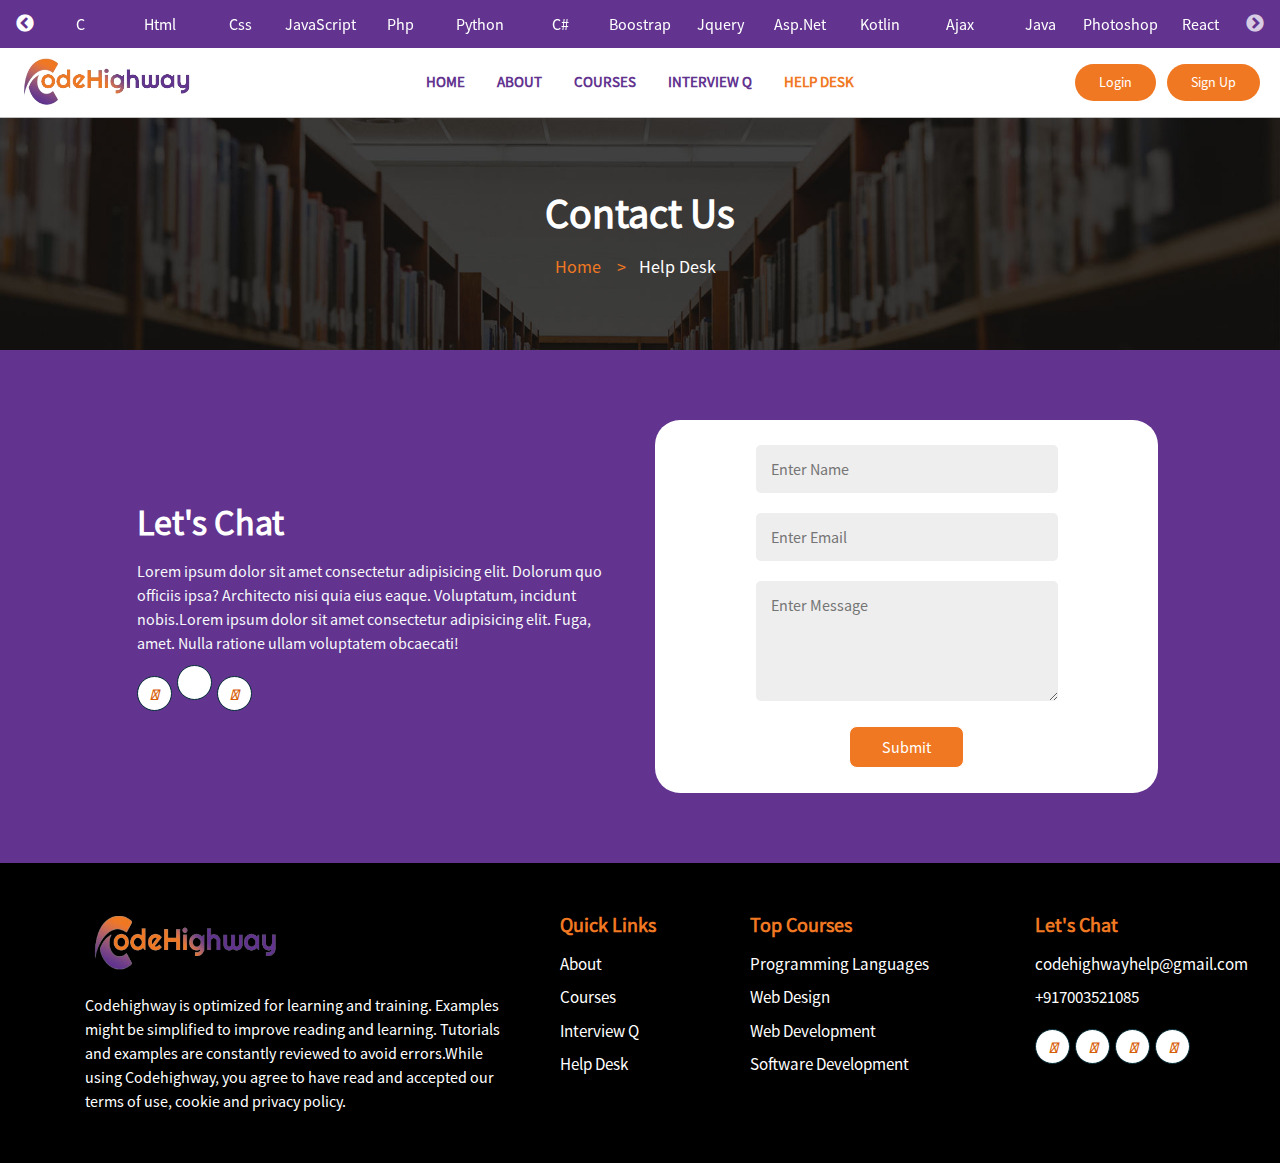
<file: contact.html>
<!DOCTYPE html>
<html lang="en">

<head>
    <meta charset="UTF-8">
    <meta name="viewport" content="width=device-width, initial-scale=1.0">
    <title>Codehighway - Online Tech Learning Platform</title>
    <link rel="shortcut icon" type="image/x-icon" href="images/sh_logo_new.png">

    <!-- css files -->
    <link rel="stylesheet" href="css/bootstrap.css">
    <link rel="stylesheet" href="css/font-awesome.css">
    <link rel="stylesheet" href="https://cdnjs.cloudflare.com/ajax/libs/font-awesome/6.5.2/css/all.min.css"
        integrity="sha512-SnH5WK+bZxgPHs44uWIX+LLJAJ9/2PkPKZ5QiAj6Ta86w+fsb2TkcmfRyVX3pBnMFcV7oQPJkl9QevSCWr3W6A=="
        crossorigin="anonymous" referrerpolicy="no-referrer" />
    <link rel="stylesheet" href="css/animate.min.css">
    <link rel="stylesheet" href="css/owl.carousel.css">
    <link rel="stylesheet" href="css/style.css">

    <!-- slick slider -->
    <link rel="stylesheet" type="text/css" href="slick/slick.css" />
    <link rel="stylesheet" type="text/css" href="slick/slick-theme.css" />

    <!-- Google tag (gtag.js) -->
<script async src="https://www.googletagmanager.com/gtag/js?id=G-5QBBQRY0KS"></script>
<script>
  window.dataLayer = window.dataLayer || [];
  function gtag(){dataLayer.push(arguments);}
  gtag('js', new Date());

  gtag('config', 'G-5QBBQRY0KS');
</script>
</head>

<body>

    <!-- start preloader -->
    <div class="preloader-container">
        <div class="preloader-text">
            <span>L</span><span>o</span><span>a</span><span>d</span><span>i</span><span>n</span><span>g</span><span>...</span>
        </div>
    </div>
    <!-- end preloader -->


    <!-- start top header -->
    <section class="top-header">
        <div class="container-fluid">
            <div class="top_hed">
                <div><a href="#">C</a></div>
                <div><a href="#">Html</a></div>
                <div><a href="#">Css</a></div>
                <div><a href="#">JavaScript</a></div>
                <div><a href="#">Php</a></div>
                <div><a href="#">Python</a></div>
                <div><a href="#">C#</a></div>
                <div><a href="#">Boostrap</a></div>
                <div><a href="#">Jquery</a></div>
                <div><a href="#">Asp.Net</a></div>
                <div><a href="#">Kotlin</a></div>
                <div><a href="#">Ajax</a></div>

                <div><a href="#">Java</a></div>

                <div><a href="#">Photoshop</a></div>
                <div><a href="#">React</a></div>
                <div><a href="#">Go</a></div>
                <div><a href="#">Laravel</a></div>
                <div><a href="#">Node.js</a></div>
                <div><a href="#">VB.Net</a></div>
            </div>
        </div>
    </section>

    <!-- end top header -->

    <!-- start header -->
    <section class="menu" id="header_menu">
        <div class="container-fluid">
            <div class="row align-items-center">
                <div class="col-xl-2 col-lg-2 col-md-3 col-sm-5 col-7">
                    <a href="" class=""><img src="images/logo_bg.png" alt="" class="img-fluid" /></a>
                </div>
                <div class="col-xl-8 col-lg-7 col-md-7 col-sm-7 col-5">

                    <div id="hamburger-menu">
                        <button class="hamburger-button" id="open_btn"> ☰ </button>
                        <button class="hamburger-button" id="close_btn"> X </button>
                        <div class="nav-links" style="display: none;">
                            <a href="index.html">Home</a>
                            <a href="about.html">About</a>
                            <a href="courses.html">Courses</a>
                            <a href="interview.html">Interview Q</a>
                            <a href="contact.html" id="menu_bar_a_active">Help Desk</a>
                            <a href="login.html">Login</a>
                            <a href="signup.html">Signup</a>
                        </div>
                    </div>

                    <ul class="menu-bar">
                        <li><a href="index.html">Home</a></li>
                        <li><a href="about.html">
                                About
                            </a></li>
                        <li><a href="courses.html">
                                Courses
                            </a></li>
                        <li><a href="interview.html">Interview Q</a></li>
                        <li><a href="contact.html" id="menu_bar_a_active">
                                Help Desk
                            </a></li>

                    </ul>
                </div>
                <div class="col-xl-2 col-lg-3 col-md-2 col-12 p-0 m-0">
                    <div class="text-right">
                        <a href="login.html" class="sign">Login</a>
                        <a href="signup.html" class="sign" id="login_sec">sign up</a>
                    </div>
                </div>
            </div>
        </div>
    </section>
    <!-- end header -->

    <!-- start section banner -->
    <div class="section_banner">
        <div class="container">
            <div class="row">
                <div class="col-lg-12">
                    <div class="text-center title">
                        <h2>Contact Us</h2>
                        <ul>
                            <li><a href="index.html">Home &nbsp;&nbsp;&nbsp;> </a></li>
                            <li>Help Desk</li>
                        </ul>
                    </div>
                </div>
            </div>
        </div>
    </div>
    <!-- end section banner -->

    <!-- start contact us -->
    <section class="contact pt-70 pb-70">
        <div class="container-fluid">
            <div class="row p-0 justify-content-center align-items-center">
                <div class="col-lg-5 p-0">
                    <div class="contact_left_box">
                        <div class="title">
                            <h2>Let's Chat</h2>
                            <p>Lorem ipsum dolor sit amet consectetur adipisicing elit. Dolorum quo officiis ipsa?
                                Architecto nisi quia eius eaque. Voluptatum, incidunt nobis.Lorem ipsum dolor sit amet consectetur adipisicing elit. Fuga, amet. Nulla ratione ullam
                                voluptatem obcaecati!</p>
                            <div class="social_icon">
                                <ul>
                                    <li><a href="#"><i class="fab fa-telegram"></i></a></li>
                                    <li><a href="#"><i class="fab fa-discord"></i></a></li>
                                    <li><a href="#"><i class="fab fa-google"></i></a></li>
                                </ul>
                            </div>
                        </div>
                    </div>
                </div>
                <div class="col-lg-5">
                    <div class="contact_form">
                        <form action="#">
                            <input type="text" placeholder="Enter Name">
                            <input type="text" placeholder="Enter Email">
                            <textarea cols="10" rows="4" placeholder="Enter Message" id="contact_textarea"></textarea>
                            <a href="#" class="load" id="redirect_btn">Submit</a>
                        </form>
                    </div>
                </div>
            </div>
        </div>
    </section>
    <!-- end contact us -->

    <!-- start footer -->
<section class="footer">
    <div class="container">
        <div class="row">
            <div class="col-lg-5 col-md-12">
                <div class="footer_logo">
                    <a href="index.html"><img src="images/logo_bg.png" alt=""></a>
                </div>
                <div class="footer_txt">
                    <h6>Codehighway is optimized for learning and training. Examples might be simplified to improve
                        reading and learning.
                        Tutorials and examples are constantly reviewed to avoid errors.While using Codehighway, you
                        agree to have read and accepted our terms of use, cookie and privacy policy.</h6>
                    <!-- <a href="#" class="load" id="footer_btn">Join Us</a> -->
                </div>
            </div>
            <div class="col-lg-2 col-md-4">
                <div class="footer_links">
                    <h4>Quick Links</h4>
                    <ul>
                        <li><a href="about.html">About</a></li>
                        <li><a href="courses.html">Courses</a></li>
                        <li><a href="interview.html">Interview Q</a></li>
                        <li><a href="contact.html">Help Desk</a></li>
                    </ul>
                </div>
            </div>
            <div class="col-lg-3 col-md-4">
                <div class="footer_links">
                    <h4>Top Courses</h4>
                    <ul>
                        <li><a href="#">Programming Languages</a></li>
                        <li><a href="#">Web Design</a></li>
                        <li><a href="#">Web Development</a></li>
                        <li><a href="#">Software Development</a></li>
                    </ul>
                </div>
            </div>
            <div class="col-lg-2 col-md-4">
                <div class="social_links">
                    <h4>Let's Chat</h4>
                    <a href="mailto:codehighwayhelp@gmail.com">codehighwayhelp@gmail.com</a>
                    <a href="tel:7003521085">+917003521085</a>
                    <div class="social_icon">
                        <ul>
                            <li><a href="#"><i class="fab fa-facebook-square"></i></a></li>
                            <li><a href="#"><i class="fab fa-whatsapp"></i></a></li>
                            <li><a href="#"><i class="fab fa-twitter"></i></a></li>
                            <li><a href="#"><i class="fab fa-instagram"></i></a></li>
                        </ul>
                    </div>
                </div>
            </div>
        </div>
    </div>
</section>
<!-- end footer -->


</body>
<!-- js files -->
<script src="js/jquery.js"></script>
<script src="slick/slick.min.js"></script>
<script src="js/run.js"></script>
<script src="js/bootstrap.js"></script>
<script src="js/owl.carousel.js"></script>
<script src="js/wow.min.js"></script>

<!-- hamburger js -->
<script>

    $("#open_btn").click(function () {
        $("#open_btn").hide();
        $("#close_btn").show();
        $(".nav-links").show();
    });

    $("#close_btn").click(function () {
        $("#close_btn").hide();
        $("#open_btn").show();
        $(".nav-links").hide();
    });
</script>

<!-- banner slider js -->
<script>
    jQuery(function ($) {
        var owl = $('.banner-section-slider').owlCarousel({
            loop: true,
            dots: false,
            items: 1,
            autoplay: true,
            autoplayTimeout: 4500,
            smartSpeed: 500,
            slideTransition: 'ease',
        });
    })

    // slick slider
    $('.top_hed').slick({
        dots: true,
        infinite: true,
        speed: 300,
        slidesToShow: 15,
        slidesToScroll: 4,
        responsive: [
            {
                breakpoint: 1024,
                settings: {
                    slidesToShow: 7,
                    slidesToScroll: 3,
                    infinite: true,
                    dots: true
                }
            },
            {
                breakpoint: 600,
                settings: {
                    slidesToShow: 5,
                    slidesToScroll: 2
                }
            },
            {
                breakpoint: 480,
                settings: {
                    slidesToShow: 3,
                    slidesToScroll: 1
                }
            }
        ]
    });
</script>



</html>
</file>
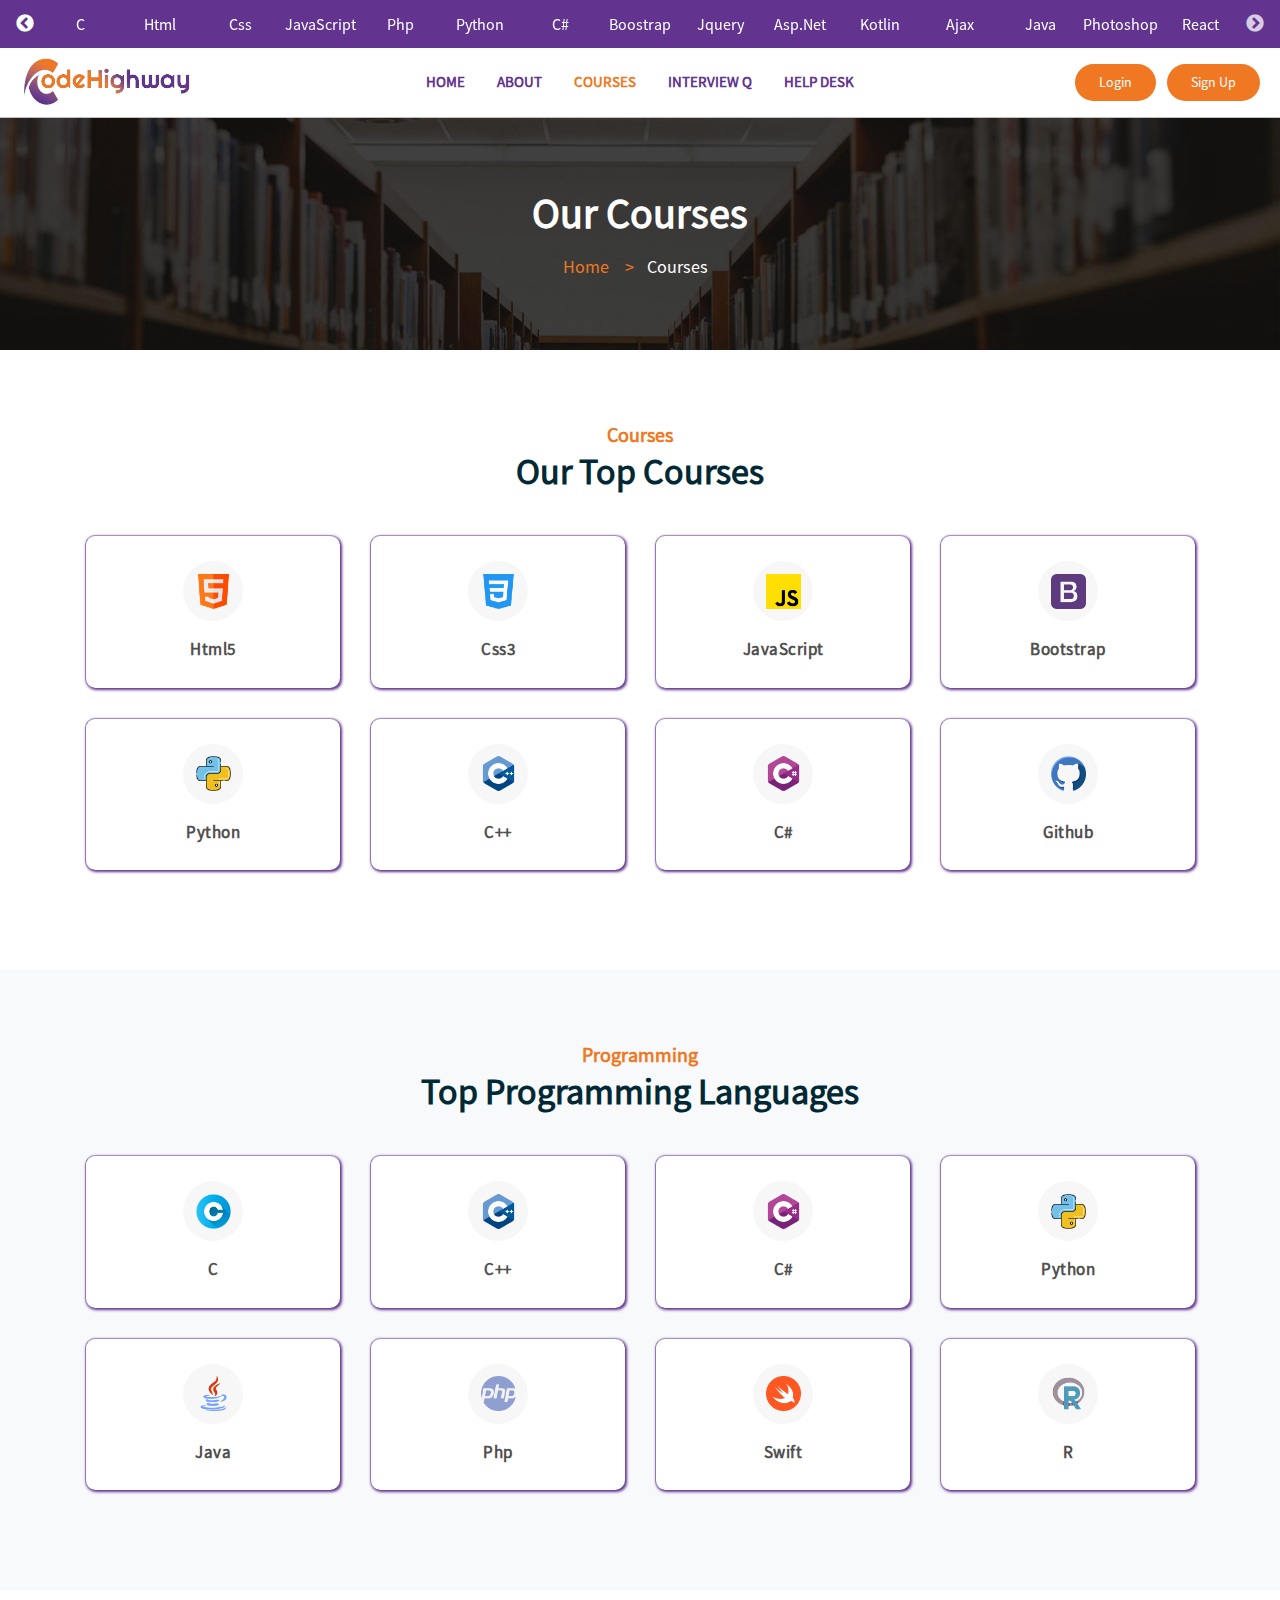
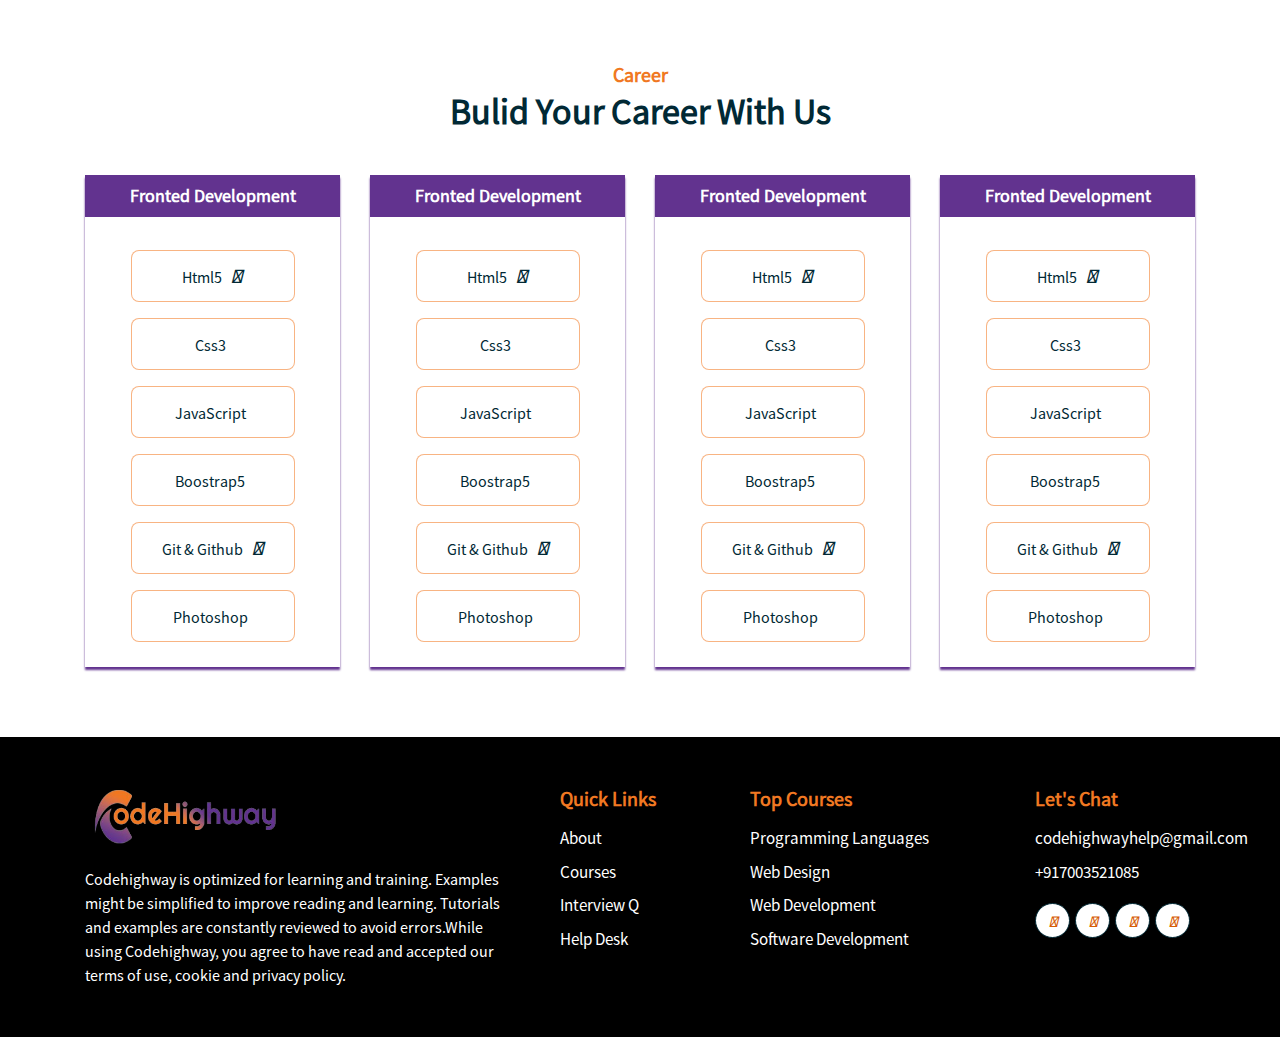
<file: courses.html>
<!DOCTYPE html>
<html lang="en">

<head>
    <meta charset="UTF-8">
    <meta name="viewport" content="width=device-width, initial-scale=1.0">
    <title>Codehighway - Online Tech Learning Platform</title>
    <link rel="shortcut icon" type="image/x-icon" href="images/sh_logo_new.png">

    <!-- css files -->
    <link rel="stylesheet" href="css/bootstrap.css">
    <link rel="stylesheet" href="css/font-awesome.css">
    <link rel="stylesheet" href="https://cdnjs.cloudflare.com/ajax/libs/font-awesome/6.5.2/css/all.min.css"
        integrity="sha512-SnH5WK+bZxgPHs44uWIX+LLJAJ9/2PkPKZ5QiAj6Ta86w+fsb2TkcmfRyVX3pBnMFcV7oQPJkl9QevSCWr3W6A=="
        crossorigin="anonymous" referrerpolicy="no-referrer" />
    <link rel="stylesheet" href="css/animate.min.css">
    <link rel="stylesheet" href="css/owl.carousel.css">
    <link rel="stylesheet" href="css/style.css">

    <!-- slick slider -->
    <link rel="stylesheet" type="text/css" href="slick/slick.css" />
    <link rel="stylesheet" type="text/css" href="slick/slick-theme.css" />

    <!-- Google tag (gtag.js) -->
<script async src="https://www.googletagmanager.com/gtag/js?id=G-5QBBQRY0KS"></script>
<script>
  window.dataLayer = window.dataLayer || [];
  function gtag(){dataLayer.push(arguments);}
  gtag('js', new Date());

  gtag('config', 'G-5QBBQRY0KS');
</script>
</head>

<body>

    <!-- start preloader -->
    <div class="preloader-container">
        <div class="preloader-text">
            <span>L</span><span>o</span><span>a</span><span>d</span><span>i</span><span>n</span><span>g</span><span>...</span>
        </div>
    </div>
    <!-- end preloader -->


    <!-- start top header -->
    <section class="top-header">
        <div class="container-fluid">
            <div class="top_hed">
                <div><a href="#">C</a></div>
                <div><a href="#">Html</a></div>
                <div><a href="#">Css</a></div>
                <div><a href="#">JavaScript</a></div>
                <div><a href="#">Php</a></div>
                <div><a href="#">Python</a></div>
                <div><a href="#">C#</a></div>
                <div><a href="#">Boostrap</a></div>
                <div><a href="#">Jquery</a></div>
                <div><a href="#">Asp.Net</a></div>
                <div><a href="#">Kotlin</a></div>
                <div><a href="#">Ajax</a></div>

                <div><a href="#">Java</a></div>

                <div><a href="#">Photoshop</a></div>
                <div><a href="#">React</a></div>
                <div><a href="#">Go</a></div>
                <div><a href="#">Laravel</a></div>
                <div><a href="#">Node.js</a></div>
                <div><a href="#">VB.Net</a></div>
            </div>
        </div>
    </section>

    <!-- end top header -->

    <!-- start header -->
    <section class="menu" id="header_menu">
        <div class="container-fluid">
            <div class="row align-items-center">
                <div class="col-xl-2 col-lg-2 col-md-3 col-sm-5 col-7">
                    <a href="" class=""><img src="images/logo_bg.png" alt="" class="img-fluid" /></a>
                </div>
                <div class="col-xl-8 col-lg-7 col-md-7 col-sm-7 col-5">

                    <div id="hamburger-menu">
                        <button class="hamburger-button" id="open_btn"> ☰ </button>
                        <button class="hamburger-button" id="close_btn"> X </button>
                        <div class="nav-links" style="display: none;">
                            <a href="index.html">Home</a>
                            <a href="about.html">About</a>
                            <a href="courses.html" id="menu_bar_a_active">Courses</a>
                            <a href="interview.html">Interview Q</a>
                            <a href="contact.html">Help Desk</a>
                            <a href="login.html">Login</a>
                            <a href="signup.html">Signup</a>
                        </div>
                    </div>

                    <ul class="menu-bar">
                        <li><a href="index.html">Home</a></li>
                        <li><a href="about.html">
                                About
                            </a></li>
                        <li><a href="courses.html" id="menu_bar_a_active">
                                Courses
                            </a></li>
                        <li><a href="interview.html">Interview Q</a></li>
                        <li><a href="contact.html">
                                Help Desk
                            </a></li>

                    </ul>
                </div>
                <div class="col-xl-2 col-lg-3 col-md-2 col-12 p-0 m-0">
                    <div class="text-right">
                        <a href="login.html" class="sign">Login</a>
                        <a href="signup.html" class="sign" id="login_sec">sign up</a>
                    </div>
                </div>
            </div>
        </div>
    </section>
    <!-- end header -->

    <!-- start section banner -->
    <div class="section_banner">
        <div class="container">
            <div class="row">
                <div class="col-lg-12">
                    <div class="text-center title">
                        <h2>Our Courses</h2>
                        <ul>
                            <li><a href="index.html">Home &nbsp;&nbsp;&nbsp;> </a></li>
                            <li>Courses</li>
                        </ul>
                    </div>
                </div>
            </div>
        </div>
    </div>
    <!-- end section banner -->

    <!-- start courses -->
    <section class="courses pt-70 pb-70">
        <div class="container">
            <div class="row">
                <div class="col-12">
                    <div class="text-center title">
                        <span>Courses</span>
                        <h2>our top courses</h2>
                    </div>
                </div>

            </div>
            <div class="row">
                <div class="col-lg-3 col-md-4 col-6">
                    <a href="#">
                        <div class="cbox">
                            <div class="c-icon">
                                <img src="images/icons/html.png" alt="">
                            </div>
                            <p>Html5</p>
                        </div>
                    </a>
                </div>
                <div class="col-lg-3 col-md-4 col-6">
                    <a href="#">
                        <div class="cbox">
                            <div class="c-icon">
                                <img src="images/icons/css-3.png" alt="">
                            </div>
                            <p>Css3</p>
                        </div>
                    </a>
                </div>
                <div class="col-lg-3 col-md-4 col-6">
                    <a href="#">
                        <div class="cbox">
                            <div class="c-icon">
                                <img src="images/icons/js.png" alt="">
                            </div>
                            <p>JavaScript</p>
                        </div>
                    </a>
                </div>
                <div class="col-lg-3 col-md-4 col-6">
                    <a href="#">
                        <div class="cbox">
                            <div class="c-icon">
                                <img src="images/icons/bootstrap.png" alt="">
                            </div>
                            <p>Bootstrap</p>
                        </div>
                    </a>
                </div>
                <div class="col-lg-3 col-md-4 col-6">
                    <a href="#">
                        <div class="cbox">
                            <div class="c-icon">
                                <img src="images/icons/python.png" alt="">
                            </div>
                            <p>Python</p>
                        </div>
                    </a>
                </div>
                <div class="col-lg-3 col-md-4 col-6">
                    <a href="#">
                        <div class="cbox">
                            <div class="c-icon">
                                <img src="images/icons/c-.png" alt="">
                            </div>
                            <p>C++</p>
                        </div>
                    </a>
                </div>
                <div class="col-lg-3 col-md-4 col-6">
                    <a href="#">
                        <div class="cbox">
                            <div class="c-icon">
                                <img src="images/icons/c-sharp.png" alt="">
                            </div>
                            <p>C#</p>
                        </div>
                    </a>
                </div>
                <div class="col-lg-3 col-md-4 col-6">
                    <a href="#">
                        <div class="cbox">
                            <div class="c-icon">
                                <img src="images/icons/github.png" alt="">
                            </div>
                            <p>Github</p>
                        </div>
                    </a>
                </div>
            </div>
        </div>
    </section>
    <!-- end courses -->

    <!-- start top programming -->
    <section class="courses pt-70 pb-70" style="background-color: #F7F9FB;">
        <div class="container">
            <div class="row">
                <div class="col-12">
                    <div class="text-center title">
                        <span>Programming</span>
                        <h2>Top Programming Languages</h2>
                    </div>
                </div>

            </div>
            <div class="row">
                <div class="col-lg-3 col-md-4 col-6">
                    <a href="#">
                        <div class="cbox">
                            <div class="c-icon">
                                <img src="images/icons/letter-c.png" alt="">
                            </div>
                            <p>C</p>
                        </div>
                    </a>
                </div>
                <div class="col-lg-3 col-md-4 col-6">
                    <a href="#">
                        <div class="cbox">
                            <div class="c-icon">
                                <img src="images/icons/c-.png" alt="">
                            </div>
                            <p>C++</p>
                        </div>
                    </a>
                </div>
                <div class="col-lg-3 col-md-4 col-6">
                    <a href="#">
                        <div class="cbox">
                            <div class="c-icon">
                                <img src="images/icons/c-sharp.png" alt="">
                            </div>
                            <p>C#</p>
                        </div>
                    </a>
                </div>
                <div class="col-lg-3 col-md-4 col-6">
                    <a href="#">
                        <div class="cbox">
                            <div class="c-icon">
                                <img src="images/icons/python.png" alt="">
                            </div>
                            <p>Python</p>
                        </div>
                    </a>
                </div>
                <div class="col-lg-3 col-md-4 col-6">
                    <a href="#">
                        <div class="cbox">
                            <div class="c-icon">
                                <img src="images/icons/java.png" alt="">
                            </div>
                            <p>Java</p>
                        </div>
                    </a>
                </div>
                <div class="col-lg-3 col-md-4 col-6">
                    <a href="#">
                        <div class="cbox">
                            <div class="c-icon">
                                <img src="images/icons/php.png" alt="">
                            </div>
                            <p>Php</p>
                        </div>
                    </a>
                </div>
                <div class="col-lg-3 col-md-4 col-6">
                    <a href="#">
                        <div class="cbox">
                            <div class="c-icon">
                                <img src="images/icons/swift.png" alt="">
                            </div>
                            <p>Swift</p>
                        </div>
                    </a>
                </div>
                <div class="col-lg-3 col-md-4 col-6">
                    <a href="#">
                        <div class="cbox">
                            <div class="c-icon">
                                <img src="images/icons/r.png" alt="">
                            </div>
                            <p>R</p>
                        </div>
                    </a>
                </div>
            </div>
        </div>
    </section>
    <!-- end top programming -->

    <!-- start career -->
    <section class="career pt-70 pb-70">
        <div class="container">
            <div class="row">
                <div class="col-lg-12">
                    <div class="text-center title">
                        <span>Career</span>
                        <h2>Bulid your Career with Us</h2>
                    </div>
                </div>
            </div>
            <div class="row">
                <!-- career item -->
                <div class="col-lg-3 col-md-6">
                    <div class="career_box">
                        <div class="row">
                            <div class="col-lg-12">
                                <div class="career_title">
                                    <h4>Fronted Development</h4>
                                </div>
                            </div>
                        </div>
                        <div class="career_box_con">
                            <div class="row">
                                <div class="col-lg-12 col-md-12 col-sm-6">
                                    <a href="#">
                                        <div class="career-box-item">
                                            <p>Html5 <i class="fab fa-html5"></i></p>
                                        </div>
                                    </a>
                                </div>
                                <div class="col-lg-12 col-md-12 col-sm-6">
                                    <a href="#">
                                        <div class="career-box-item">
                                            <p>Css3 <i class="fab fa-css3-alt"></i></p>
                                        </div>
                                    </a>
                                </div>
                                <div class="col-lg-12 col-md-12 col-sm-6">
                                    <a href="#">
                                        <div class="career-box-item">
                                            <p>JavaScript <i class="fab fa-js"></i></p>
                                        </div>
                                    </a>
                                </div>
                                <div class="col-lg-12 col-md-12 col-sm-6">
                                    <a href="#">
                                        <div class="career-box-item">
                                            <p>Boostrap5 <i class="fab fa-bootstrap"></i></p>
                                        </div>
                                    </a>
                                </div>
                                <div class="col-lg-12 col-md-12 col-sm-6">
                                    <a href="#">
                                        <div class="career-box-item">
                                            <p>Git & Github <i class="fab fa-github"></i></p>
                                        </div>
                                    </a>
                                </div>
                                <div class="col-lg-12 col-md-12 col-sm-6">
                                    <a href="#">
                                        <div class="career-box-item mb-0">
                                            <p>Photoshop <i class="fas fa-ad"></i></p>
                                        </div>
                                    </a>
                                </div>
                            </div>
                        </div>
                    </div>
                </div>

                <!-- career item -->
                <div class="col-lg-3 col-md-6">
                    <div class="career_box">
                        <div class="row">
                            <div class="col-lg-12">
                                <div class="career_title">
                                    <h4>Fronted Development</h4>
                                </div>
                            </div>
                        </div>
                        <div class="career_box_con">
                            <div class="row">
                                <div class="col-lg-12 col-md-12 col-sm-6">
                                    <a href="#">
                                        <div class="career-box-item">
                                            <p>Html5 <i class="fab fa-html5"></i></p>
                                        </div>
                                    </a>
                                </div>
                                <div class="col-lg-12 col-md-12 col-sm-6">
                                    <a href="#">
                                        <div class="career-box-item">
                                            <p>Css3 <i class="fab fa-css3-alt"></i></p>
                                        </div>
                                    </a>
                                </div>
                                <div class="col-lg-12 col-md-12 col-sm-6">
                                    <a href="#">
                                        <div class="career-box-item">
                                            <p>JavaScript <i class="fab fa-js"></i></p>
                                        </div>
                                    </a>
                                </div>
                                <div class="col-lg-12 col-md-12 col-sm-6">
                                    <a href="#">
                                        <div class="career-box-item">
                                            <p>Boostrap5 <i class="fab fa-bootstrap"></i></p>
                                        </div>
                                    </a>
                                </div>
                                <div class="col-lg-12 col-md-12 col-sm-6">
                                    <a href="#">
                                        <div class="career-box-item">
                                            <p>Git & Github <i class="fab fa-github"></i></p>
                                        </div>
                                    </a>
                                </div>
                                <div class="col-lg-12 col-md-12 col-sm-6">
                                    <a href="#">
                                        <div class="career-box-item mb-0">
                                            <p>Photoshop <i class="fas fa-ad"></i></p>
                                        </div>
                                    </a>
                                </div>
                            </div>
                        </div>
                    </div>
                </div>

                <!-- career item -->
                <div class="col-lg-3 col-md-6">
                    <div class="career_box">
                        <div class="row">
                            <div class="col-lg-12">
                                <div class="career_title">
                                    <h4>Fronted Development</h4>
                                </div>
                            </div>
                        </div>
                        <div class="career_box_con">
                            <div class="row">
                                <div class="col-lg-12 col-md-12 col-sm-6">
                                    <a href="#">
                                        <div class="career-box-item">
                                            <p>Html5 <i class="fab fa-html5"></i></p>
                                        </div>
                                    </a>
                                </div>
                                <div class="col-lg-12 col-md-12 col-sm-6">
                                    <a href="#">
                                        <div class="career-box-item">
                                            <p>Css3 <i class="fab fa-css3-alt"></i></p>
                                        </div>
                                    </a>
                                </div>
                                <div class="col-lg-12 col-md-12 col-sm-6">
                                    <a href="#">
                                        <div class="career-box-item">
                                            <p>JavaScript <i class="fab fa-js"></i></p>
                                        </div>
                                    </a>
                                </div>
                                <div class="col-lg-12 col-md-12 col-sm-6">
                                    <a href="#">
                                        <div class="career-box-item">
                                            <p>Boostrap5 <i class="fab fa-bootstrap"></i></p>
                                        </div>
                                    </a>
                                </div>
                                <div class="col-lg-12 col-md-12 col-sm-6">
                                    <a href="#">
                                        <div class="career-box-item">
                                            <p>Git & Github <i class="fab fa-github"></i></p>
                                        </div>
                                    </a>
                                </div>
                                <div class="col-lg-12 col-md-12 col-sm-6">
                                    <a href="#">
                                        <div class="career-box-item mb-0">
                                            <p>Photoshop <i class="fas fa-ad"></i></p>
                                        </div>
                                    </a>
                                </div>
                            </div>
                        </div>
                    </div>
                </div>

                <!-- career item -->
                <div class="col-lg-3 col-md-6">
                    <div class="career_box">
                        <div class="row">
                            <div class="col-lg-12">
                                <div class="career_title">
                                    <h4>Fronted Development</h4>
                                </div>
                            </div>
                        </div>
                        <div class="career_box_con">
                            <div class="row">
                                <div class="col-lg-12 col-md-12 col-sm-6">
                                    <a href="#">
                                        <div class="career-box-item">
                                            <p>Html5 <i class="fab fa-html5"></i></p>
                                        </div>
                                    </a>
                                </div>
                                <div class="col-lg-12 col-md-12 col-sm-6">
                                    <a href="#">
                                        <div class="career-box-item">
                                            <p>Css3 <i class="fab fa-css3-alt"></i></p>
                                        </div>
                                    </a>
                                </div>
                                <div class="col-lg-12 col-md-12 col-sm-6">
                                    <a href="#">
                                        <div class="career-box-item">
                                            <p>JavaScript <i class="fab fa-js"></i></p>
                                        </div>
                                    </a>
                                </div>
                                <div class="col-lg-12 col-md-12 col-sm-6">
                                    <a href="#">
                                        <div class="career-box-item">
                                            <p>Boostrap5 <i class="fab fa-bootstrap"></i></p>
                                        </div>
                                    </a>
                                </div>
                                <div class="col-lg-12 col-md-12 col-sm-6">
                                    <a href="#">
                                        <div class="career-box-item">
                                            <p>Git & Github <i class="fab fa-github"></i></p>
                                        </div>
                                    </a>
                                </div>
                                <div class="col-lg-12 col-md-12 col-sm-6">
                                    <a href="#">
                                        <div class="career-box-item mb-0">
                                            <p>Photoshop <i class="fas fa-ad"></i></p>
                                        </div>
                                    </a>
                                </div>
                            </div>
                        </div>
                    </div>
                </div>
            </div>
        </div>
    </section>
    <!-- end career -->

    <!-- start footer -->
    <section class="footer">
        <div class="container">
            <div class="row">
                <div class="col-lg-5 col-md-12">
                    <div class="footer_logo">
                        <a href="index.html"><img src="images/logo_bg.png" alt=""></a>
                    </div>
                    <div class="footer_txt">
                        <h6>Codehighway is optimized for learning and training. Examples might be simplified to improve
                            reading and learning.
                            Tutorials and examples are constantly reviewed to avoid errors.While using Codehighway, you
                            agree to have read and accepted our terms of use, cookie and privacy policy.</h6>
                        <!-- <a href="#" class="load" id="footer_btn">Join Us</a> -->
                    </div>
                </div>
                <div class="col-lg-2 col-md-4">
                    <div class="footer_links">
                        <h4>Quick Links</h4>
                        <ul>
                            <li><a href="about.html">About</a></li>
                            <li><a href="courses.html">Courses</a></li>
                            <li><a href="interview.html">Interview Q</a></li>
                            <li><a href="contact.html">Help Desk</a></li>
                        </ul>
                    </div>
                </div>
                <div class="col-lg-3 col-md-4">
                    <div class="footer_links">
                        <h4>Top Courses</h4>
                        <ul>
                            <li><a href="#">Programming Languages</a></li>
                            <li><a href="#">Web Design</a></li>
                            <li><a href="#">Web Development</a></li>
                            <li><a href="#">Software Development</a></li>
                        </ul>
                    </div>
                </div>
                <div class="col-lg-2 col-md-4">
                    <div class="social_links">
                        <h4>Let's Chat</h4>
                        <a href="mailto:codehighwayhelp@gmail.com">codehighwayhelp@gmail.com</a>
                        <a href="tel:7003521085">+917003521085</a>
                        <div class="social_icon">
                            <ul>
                                <li><a href="#"><i class="fab fa-facebook-square"></i></a></li>
                                <li><a href="#"><i class="fab fa-whatsapp"></i></a></li>
                                <li><a href="#"><i class="fab fa-twitter"></i></a></li>
                                <li><a href="#"><i class="fab fa-instagram"></i></a></li>
                            </ul>
                        </div>
                    </div>
                </div>
            </div>
        </div>
    </section>
    <!-- end footer -->


</body>
<!-- js files -->
<script src="js/jquery.js"></script>
<script src="slick/slick.min.js"></script>
<script src="js/run.js"></script>
<script src="js/bootstrap.js"></script>
<script src="js/owl.carousel.js"></script>
<script src="js/wow.min.js"></script>

<!-- hamburger js -->
<script>

    $("#open_btn").click(function () {
        $("#open_btn").hide();
        $("#close_btn").show();
        $(".nav-links").show();
    });

    $("#close_btn").click(function () {
        $("#close_btn").hide();
        $("#open_btn").show();
        $(".nav-links").hide();
    });
</script>

<!-- banner slider js -->
<script>
    jQuery(function ($) {
        var owl = $('.banner-section-slider').owlCarousel({
            loop: true,
            dots: false,
            items: 1,
            autoplay: true,
            autoplayTimeout: 4500,
            smartSpeed: 500,
            slideTransition: 'ease',
        });
    })

    // slick slider
    $('.top_hed').slick({
        dots: true,
        infinite: true,
        speed: 300,
        slidesToShow: 15,
        slidesToScroll: 4,
        responsive: [
            {
                breakpoint: 1024,
                settings: {
                    slidesToShow: 7,
                    slidesToScroll: 3,
                    infinite: true,
                    dots: true
                }
            },
            {
                breakpoint: 600,
                settings: {
                    slidesToShow: 5,
                    slidesToScroll: 2
                }
            },
            {
                breakpoint: 480,
                settings: {
                    slidesToShow: 3,
                    slidesToScroll: 1
                }
            }
        ]
    });
</script>

</html>
</file>
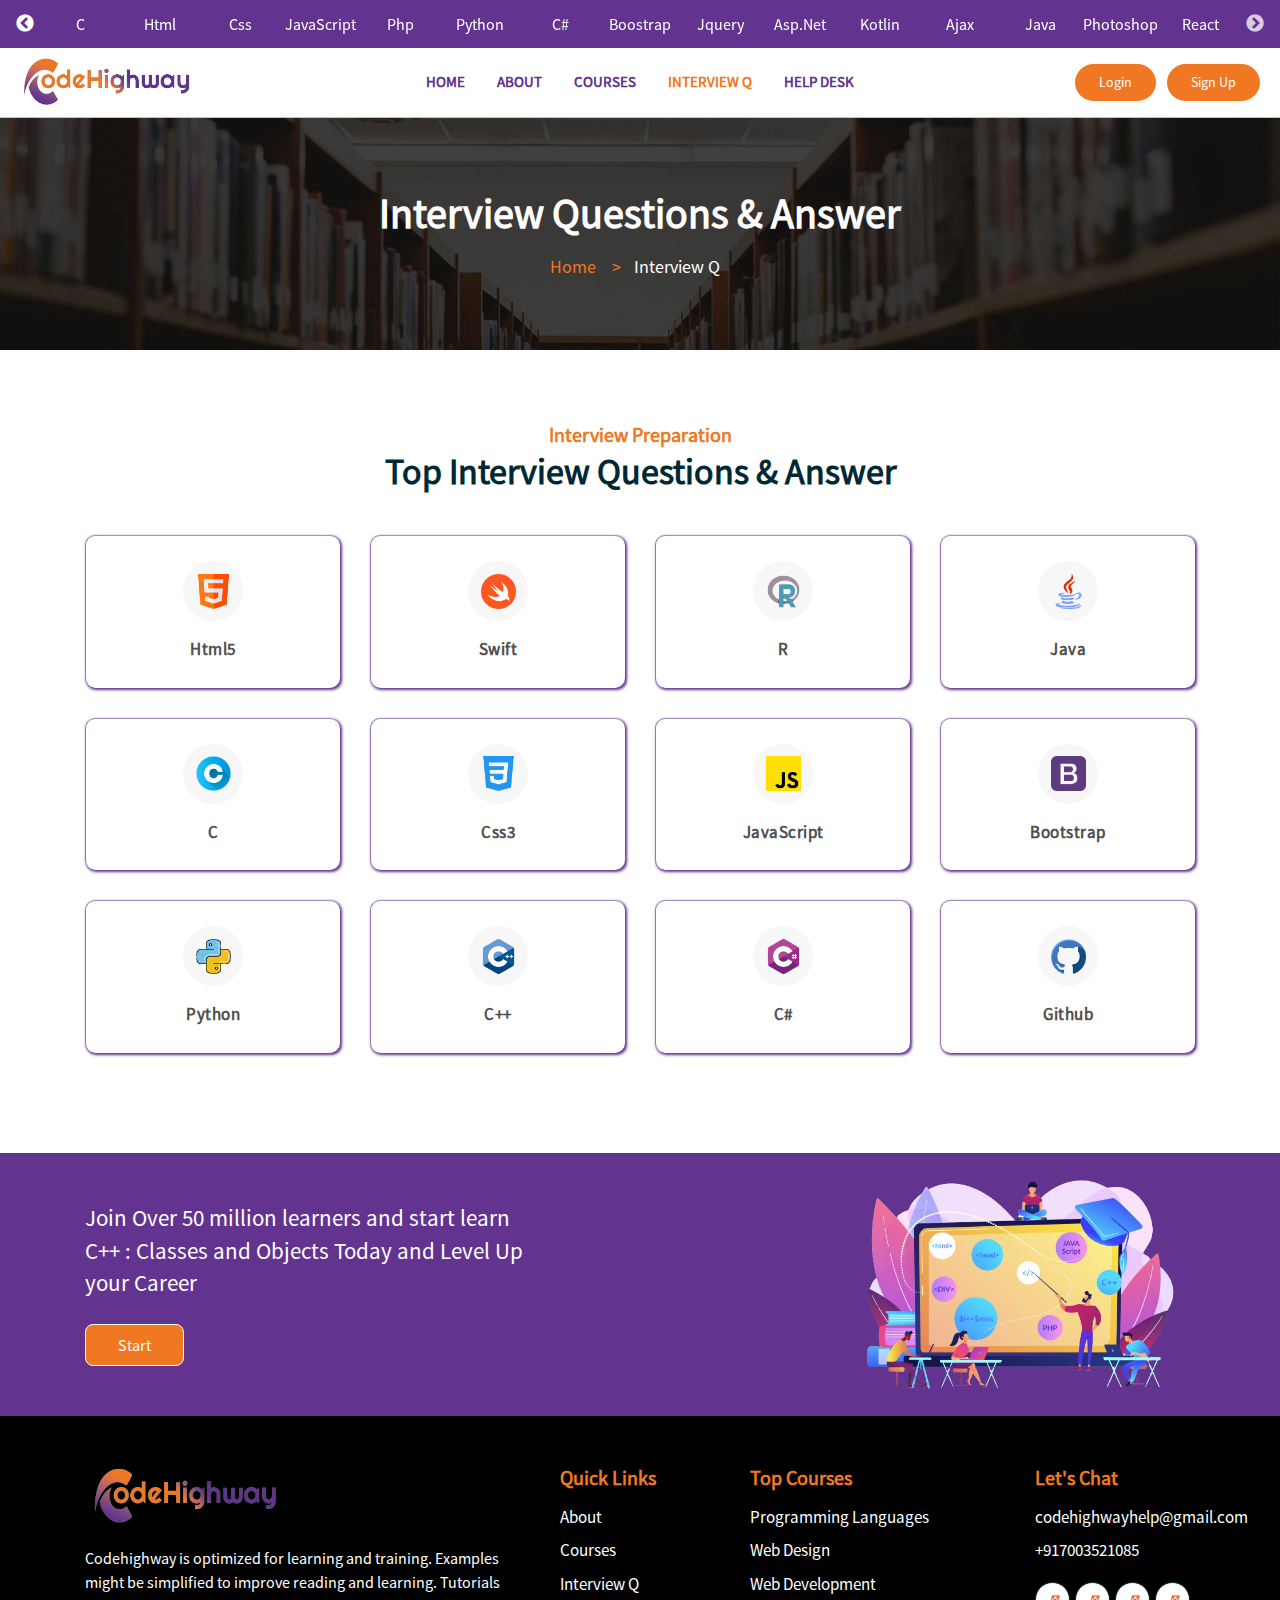
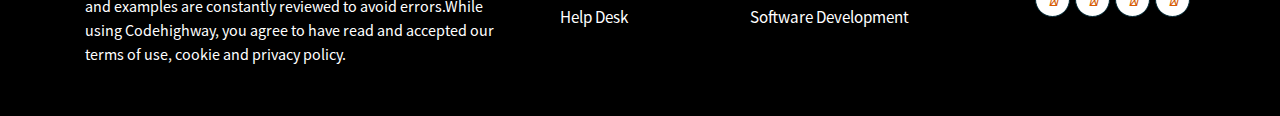
<file: interview.html>
<!DOCTYPE html>
<html lang="en">

<head>
    <meta charset="UTF-8">
    <meta name="viewport" content="width=device-width, initial-scale=1.0">
    <title>Codehighway - Online Tech Learning Platform</title>
    <link rel="shortcut icon" type="image/x-icon" href="images/sh_logo_new.png">

    <!-- css files -->
    <link rel="stylesheet" href="css/bootstrap.css">
    <link rel="stylesheet" href="css/font-awesome.css">
    <link rel="stylesheet" href="https://cdnjs.cloudflare.com/ajax/libs/font-awesome/6.5.2/css/all.min.css"
        integrity="sha512-SnH5WK+bZxgPHs44uWIX+LLJAJ9/2PkPKZ5QiAj6Ta86w+fsb2TkcmfRyVX3pBnMFcV7oQPJkl9QevSCWr3W6A=="
        crossorigin="anonymous" referrerpolicy="no-referrer" />
    <link rel="stylesheet" href="css/animate.min.css">
    <link rel="stylesheet" href="css/owl.carousel.css">
    <link rel="stylesheet" href="css/style.css">

    <!-- slick slider -->
    <link rel="stylesheet" type="text/css" href="slick/slick.css" />
    <link rel="stylesheet" type="text/css" href="slick/slick-theme.css" />

    <!-- Google tag (gtag.js) -->
<script async src="https://www.googletagmanager.com/gtag/js?id=G-5QBBQRY0KS"></script>
<script>
  window.dataLayer = window.dataLayer || [];
  function gtag(){dataLayer.push(arguments);}
  gtag('js', new Date());

  gtag('config', 'G-5QBBQRY0KS');
</script>
</head>

<body>

    <!-- start preloader -->
    <div class="preloader-container">
        <div class="preloader-text">
            <span>L</span><span>o</span><span>a</span><span>d</span><span>i</span><span>n</span><span>g</span><span>...</span>
        </div>
    </div>
    <!-- end preloader -->


    <!-- start top header -->
    <section class="top-header">
        <div class="container-fluid">
            <div class="top_hed">
                <div><a href="#">C</a></div>
                <div><a href="#">Html</a></div>
                <div><a href="#">Css</a></div>
                <div><a href="#">JavaScript</a></div>
                <div><a href="#">Php</a></div>
                <div><a href="#">Python</a></div>
                <div><a href="#">C#</a></div>
                <div><a href="#">Boostrap</a></div>
                <div><a href="#">Jquery</a></div>
                <div><a href="#">Asp.Net</a></div>
                <div><a href="#">Kotlin</a></div>
                <div><a href="#">Ajax</a></div>

                <div><a href="#">Java</a></div>

                <div><a href="#">Photoshop</a></div>
                <div><a href="#">React</a></div>
                <div><a href="#">Go</a></div>
                <div><a href="#">Laravel</a></div>
                <div><a href="#">Node.js</a></div>
                <div><a href="#">VB.Net</a></div>
            </div>
        </div>
    </section>

    <!-- end top header -->

    <!-- start header -->
    <section class="menu" id="header_menu">
        <div class="container-fluid">
            <div class="row align-items-center">
                <div class="col-xl-2 col-lg-2 col-md-3 col-sm-5 col-7">
                    <a href="" class=""><img src="images/logo_bg.png" alt="" class="img-fluid" /></a>
                </div>
                <div class="col-xl-8 col-lg-7 col-md-7 col-sm-7 col-5">

                    <div id="hamburger-menu">
                        <button class="hamburger-button" id="open_btn"> ☰ </button>
                        <button class="hamburger-button" id="close_btn"> X </button>
                        <div class="nav-links" style="display: none;">
                            <a href="index.html">Home</a>
                            <a href="about.html">About</a>
                            <a href="courses.html">Courses</a>
                            <a href="interview.html" id="menu_bar_a_active">Interview Q</a>
                            <a href="contact.html">Help Desk</a>
                            <a href="login.html">Login</a>
                            <a href="signup.html">Signup</a>
                        </div>
                    </div>

                    <ul class="menu-bar">
                        <li><a href="index.html">Home</a></li>
                        <li><a href="about.html">
                                About
                            </a></li>
                        <li><a href="courses.html">
                                Courses
                            </a></li>
                        <li><a href="interview.html" id="menu_bar_a_active">Interview Q</a></li>
                        <li><a href="contact.html">
                                Help Desk
                            </a></li>

                    </ul>
                </div>
                <div class="col-xl-2 col-lg-3 col-md-2 col-12 p-0 m-0">
                    <div class="text-right">
                        <a href="login.html" class="sign">Login</a>
                        <a href="signup.html" class="sign" id="login_sec">sign up</a>
                    </div>
                </div>
            </div>
        </div>
    </section>
    <!-- end header -->

    <!-- start section banner -->
    <div class="section_banner">
        <div class="container">
            <div class="row">
                <div class="col-lg-12">
                    <div class="text-center title">
                        <h2>Interview Questions & Answer</h2>
                        <ul>
                            <li><a href="index.html">Home &nbsp;&nbsp;&nbsp;> </a></li>
                            <li>Interview Q</li>
                        </ul>
                    </div>
                </div>
            </div>
        </div>
    </div>
    <!-- end section banner -->

     <!-- start courses -->
     <section class="courses pt-70 pb-70">
        <div class="container">
            <div class="row">
                <div class="col-12">
                    <div class="text-center title">
                        <span>Interview Preparation</span>
                        <h2>Top Interview Questions & Answer</h2>
                    </div>
                </div>

            </div>
            <div class="row">
                <div class="col-lg-3 col-md-4 col-6">
                    <a href="interview_detail.html">
                        <div class="cbox">
                            <div class="c-icon">
                                <img src="images/icons/html.png" alt="">
                            </div>
                            <p>Html5</p>
                        </div>
                    </a>
                </div>
                <div class="col-lg-3 col-md-4 col-6">
                    <a href="interview_detail.html">
                        <div class="cbox">
                            <div class="c-icon">
                                <img src="images/icons/swift.png" alt="">
                            </div>
                            <p>Swift</p>
                        </div>
                    </a>
                </div>
                <div class="col-lg-3 col-md-4 col-6">
                    <a href="interview_detail.html">
                        <div class="cbox">
                            <div class="c-icon">
                                <img src="images/icons/r.png" alt="">
                            </div>
                            <p>R</p>
                        </div>
                    </a>
                </div>
                <div class="col-lg-3 col-md-4 col-6">
                    <a href="interview_detail.html">
                        <div class="cbox">
                            <div class="c-icon">
                                <img src="images/icons/java.png" alt="">
                            </div>
                            <p>Java</p>
                        </div>
                    </a>
                </div>
                <div class="col-lg-3 col-md-4 col-6">
                    <a href="interview_detail.html">
                        <div class="cbox">
                            <div class="c-icon">
                                <img src="images/icons/letter-c.png" alt="">
                            </div>
                            <p>C</p>
                        </div>
                    </a>
                </div>
                <div class="col-lg-3 col-md-4 col-6">
                    <a href="interview_detail.html">
                        <div class="cbox">
                            <div class="c-icon">
                                <img src="images/icons/css-3.png" alt="">
                            </div>
                            <p>Css3</p>
                        </div>
                    </a>
                </div>
                <div class="col-lg-3 col-md-4 col-6">
                    <a href="interview_detail.html">
                        <div class="cbox">
                            <div class="c-icon">
                                <img src="images/icons/js.png" alt="">
                            </div>
                            <p>JavaScript</p>
                        </div>
                    </a>
                </div>
                <div class="col-lg-3 col-md-4 col-6">
                    <a href="interview_detail.html">
                        <div class="cbox">
                            <div class="c-icon">
                                <img src="images/icons/bootstrap.png" alt="">
                            </div>
                            <p>Bootstrap</p>
                        </div>
                    </a>
                </div>
                <div class="col-lg-3 col-md-4 col-6">
                    <a href="interview_detail.html">
                        <div class="cbox">
                            <div class="c-icon">
                                <img src="images/icons/python.png" alt="">
                            </div>
                            <p>Python</p>
                        </div>
                    </a>
                </div>
                <div class="col-lg-3 col-md-4 col-6">
                    <a href="interview_detail.html">
                        <div class="cbox">
                            <div class="c-icon">
                                <img src="images/icons/c-.png" alt="">
                            </div>
                            <p>C++</p>
                        </div>
                    </a>
                </div>
                <div class="col-lg-3 col-md-4 col-6">
                    <a href="interview_detail.html">
                        <div class="cbox">
                            <div class="c-icon">
                                <img src="images/icons/c-sharp.png" alt="">
                            </div>
                            <p>C#</p>
                        </div>
                    </a>
                </div>
                <div class="col-lg-3 col-md-4 col-6">
                    <a href="interview_detail.html">
                        <div class="cbox">
                            <div class="c-icon">
                                <img src="images/icons/github.png" alt="">
                            </div>
                            <p>Github</p>
                        </div>
                    </a>
                </div>
            </div>
        </div>
    </section>
    <!-- end courses -->

    <!-- start interview section -->
    <!-- <section class="interview pt-70 pb-70">
        <div class="container">
            <div class="row">
                <div class="col-lg-12">
                    <div class="title text-center">
                        <span>Interview Preparation</span>
                        <h2>Top Interview Questions & Answer</h2>
                    </div>
                </div>

                <div class="col-lg-4 col-md-6 col-sm-6 col-12">
                    <div class="interview_con">
                        <h4>PHP Interview PDF</h4>
                        <iframe class="pdf"
                            src="pdf/Computer-Basics--computer_basics2.pdf"
                            width="100%" height="400">
                        </iframe>
                        <a href="pdf/Computer-Basics--computer_basics2.pdf"
                            class="load" id="interview_btn" target="_blank">View PDF</a>
                    </div>
                </div>

                <div class="col-lg-4 col-md-6 col-sm-6 col-12">
                    <div class="interview_con">
                        <h4>PHP Interview PDF</h4>
                        <iframe class="pdf"
                            src="pdf/Computer-Basics--computer_basics2.pdf"
                            width="100%" height="400">
                        </iframe>
                        <a href="pdf/Computer-Basics--computer_basics2.pdf"
                            class="load" id="interview_btn" target="_blank">View PDF</a>
                    </div>
                </div>

                <div class="col-lg-4 col-md-6 col-sm-6 col-12">
                    <div class="interview_con">
                        <h4>PHP Interview PDF</h4>
                        <iframe class="pdf"
                            src="pdf/Computer-Basics--computer_basics2.pdf"
                            width="100%" height="400">
                        </iframe>
                        <a href="pdf/Computer-Basics--computer_basics2.pdf"
                            class="load" id="interview_btn" target="_blank">View PDF</a>
                    </div>
                </div>

                <div class="col-lg-4 col-md-6 col-sm-6 col-12">
                    <div class="interview_con">
                        <h4>PHP Interview PDF</h4>
                        <iframe class="pdf"
                            src="pdf/Computer-Basics--computer_basics2.pdf"
                            width="100%" height="400">
                        </iframe>
                        <a href="pdf/Computer-Basics--computer_basics2.pdf"
                            class="load" id="interview_btn" target="_blank">View PDF</a>
                    </div>
                </div>

                <div class="col-lg-4 col-md-6 col-sm-6 col-12">
                    <div class="interview_con">
                        <h4>PHP Interview PDF</h4>
                        <iframe class="pdf"
                            src="pdf/Computer-Basics--computer_basics2.pdf"
                            width="100%" height="400">
                        </iframe>
                        <a href="pdf/Computer-Basics--computer_basics2.pdf"
                            class="load" id="interview_btn" target="_blank">View PDF</a>
                    </div>
                </div>

                <div class="col-lg-4 col-md-6 col-sm-6 col-12">
                    <div class="interview_con">
                        <h4>PHP Interview PDF</h4>
                        <iframe class="pdf"
                            src="pdf/Computer-Basics--computer_basics2.pdf"
                            width="100%" height="400">
                        </iframe>
                        <a href="pdf/Computer-Basics--computer_basics2.pdf"
                            class="load" id="interview_btn" target="_blank">View PDF</a>
                    </div>
                </div>

            </div>
        </div>
    </section> -->
    <!-- end interview section -->

    <!-- start redirect area -->
    <section class="redirect">
        <div class="container">
            <div class="row justify-content-between align-items-center">
                <div class="col-lg-5 col-md-6 col-sm-7">
                    <div class="redirect_text">
                        <h3>
                            Join Over 50 million learners and start learn C++ : Classes and Objects Today and Level Up
                            your Career
                        </h3>
                        <a href="contact.html" class="load" id="redirect_btn">Start</a>
                    </div>
                </div>
                <div class="col-lg-4 col-md-6 col-sm-5 col-8">
                    <div class="redirect_img">
                        <img src="images/redirect_img.png" alt="">
                    </div>
                </div>
            </div>
        </div>
    </section>
<!-- end redirect area -->

<!-- start footer -->
<section class="footer">
    <div class="container">
        <div class="row">
            <div class="col-lg-5 col-md-12">
                <div class="footer_logo">
                    <a href="index.html"><img src="images/logo_bg.png" alt=""></a>
                </div>
                <div class="footer_txt">
                    <h6>Codehighway is optimized for learning and training. Examples might be simplified to improve
                        reading and learning.
                        Tutorials and examples are constantly reviewed to avoid errors.While using Codehighway, you
                        agree to have read and accepted our terms of use, cookie and privacy policy.</h6>
                    <!-- <a href="#" class="load" id="footer_btn">Join Us</a> -->
                </div>
            </div>
            <div class="col-lg-2 col-md-4">
                <div class="footer_links">
                    <h4>Quick Links</h4>
                    <ul>
                        <li><a href="about.html">About</a></li>
                        <li><a href="courses.html">Courses</a></li>
                        <li><a href="interview.html">Interview Q</a></li>
                        <li><a href="contact.html">Help Desk</a></li>
                    </ul>
                </div>
            </div>
            <div class="col-lg-3 col-md-4">
                <div class="footer_links">
                    <h4>Top Courses</h4>
                    <ul>
                        <li><a href="#">Programming Languages</a></li>
                        <li><a href="#">Web Design</a></li>
                        <li><a href="#">Web Development</a></li>
                        <li><a href="#">Software Development</a></li>
                    </ul>
                </div>
            </div>
            <div class="col-lg-2 col-md-4">
                <div class="social_links">
                    <h4>Let's Chat</h4>
                    <a href="mailto:codehighwayhelp@gmail.com">codehighwayhelp@gmail.com</a>
                    <a href="tel:7003521085">+917003521085</a>
                    <div class="social_icon">
                        <ul>
                            <li><a href="#"><i class="fab fa-facebook-square"></i></a></li>
                            <li><a href="#"><i class="fab fa-whatsapp"></i></a></li>
                            <li><a href="#"><i class="fab fa-twitter"></i></a></li>
                            <li><a href="#"><i class="fab fa-instagram"></i></a></li>
                        </ul>
                    </div>
                </div>
            </div>
        </div>
    </div>
</section>
<!-- end footer -->


</body>
<!-- js files -->
<script src="js/jquery.js"></script>
<script src="slick/slick.min.js"></script>
<script src="js/run.js"></script>
<script src="js/bootstrap.js"></script>
<script src="js/owl.carousel.js"></script>
<script src="js/wow.min.js"></script>

<!-- hamburger js -->
<script>

    $("#open_btn").click(function () {
        $("#open_btn").hide();
        $("#close_btn").show();
        $(".nav-links").show();
    });

    $("#close_btn").click(function () {
        $("#close_btn").hide();
        $("#open_btn").show();
        $(".nav-links").hide();
    });
</script>

<!-- banner slider js -->
<script>
    jQuery(function ($) {
        var owl = $('.banner-section-slider').owlCarousel({
            loop: true,
            dots: false,
            items: 1,
            autoplay: true,
            autoplayTimeout: 4500,
            smartSpeed: 500,
            slideTransition: 'ease',
        });
    })

    // slick slider
    $('.top_hed').slick({
        dots: true,
        infinite: true,
        speed: 300,
        slidesToShow: 15,
        slidesToScroll: 4,
        responsive: [
            {
                breakpoint: 1024,
                settings: {
                    slidesToShow: 7,
                    slidesToScroll: 3,
                    infinite: true,
                    dots: true
                }
            },
            {
                breakpoint: 600,
                settings: {
                    slidesToShow: 5,
                    slidesToScroll: 2
                }
            },
            {
                breakpoint: 480,
                settings: {
                    slidesToShow: 3,
                    slidesToScroll: 1
                }
            }
        ]
    });
</script>

</html>
</file>
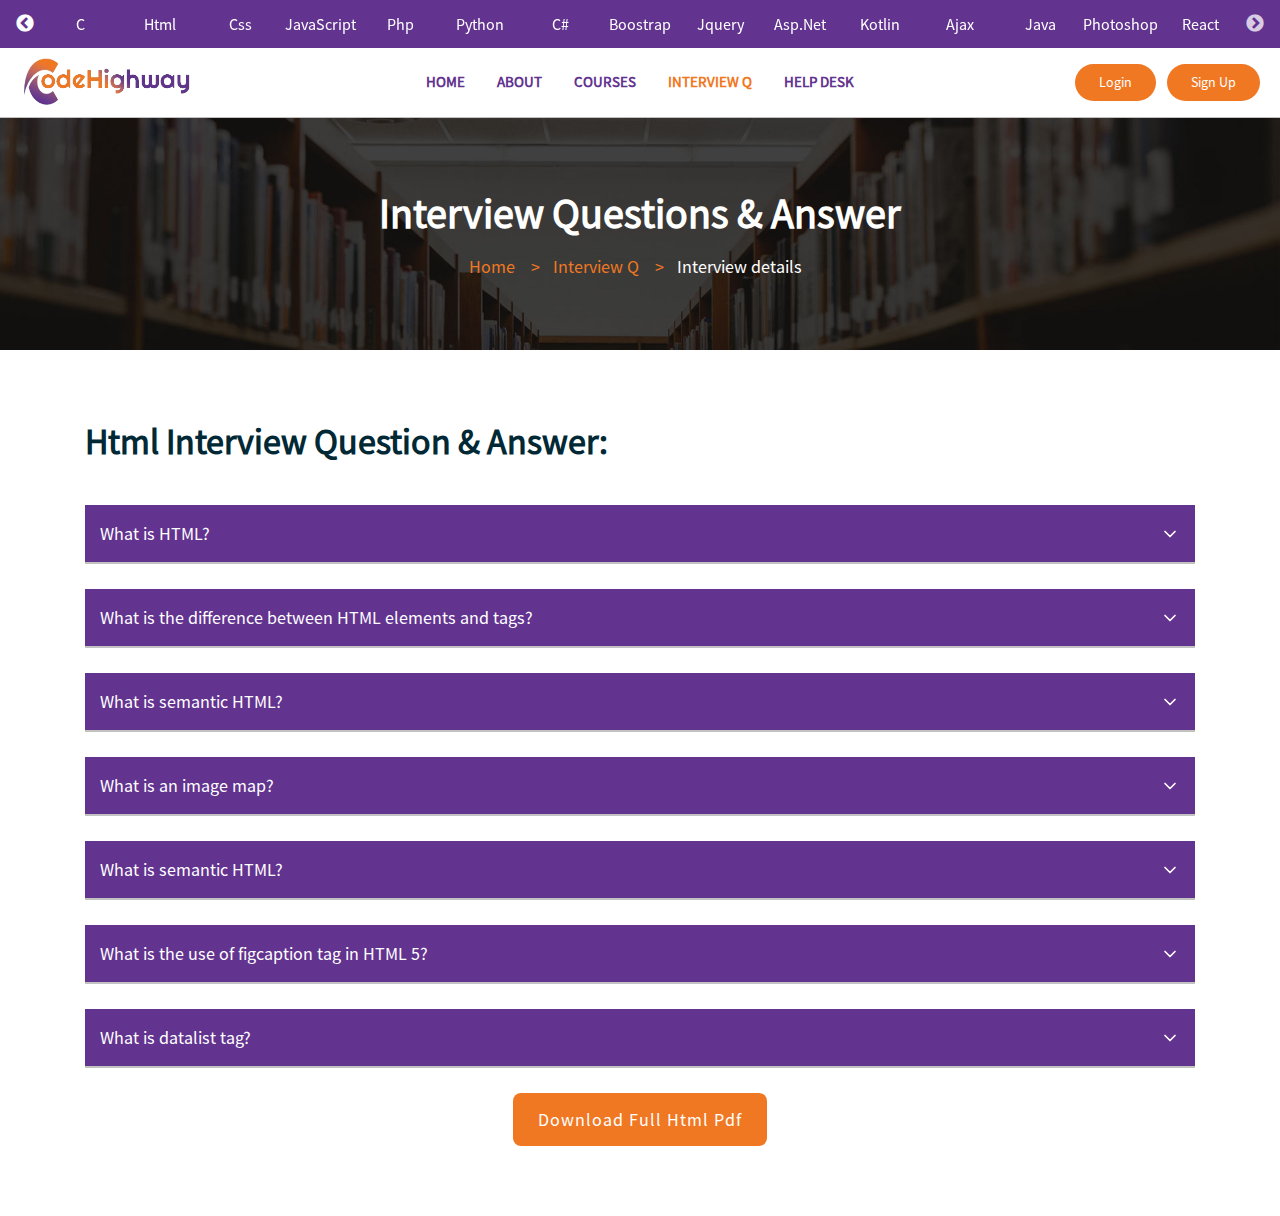
<file: interview_detail.html>
<!DOCTYPE html>
<html lang="en">

<head>
    <meta charset="UTF-8">
    <meta name="viewport" content="width=device-width, initial-scale=1.0">
    <title>Codehighway - Online Tech Learning Platform</title>
    <link rel="shortcut icon" type="image/x-icon" href="images/ch-main.png">

    <!-- css files -->
    <link rel="stylesheet" href="css/bootstrap.css">
    <link rel="stylesheet" href="css/bootstrap.min.css">
    <link rel="stylesheet" href="css/font-awesome.css">
    <link rel="stylesheet" href="https://cdnjs.cloudflare.com/ajax/libs/font-awesome/6.5.2/css/all.min.css"
        integrity="sha512-SnH5WK+bZxgPHs44uWIX+LLJAJ9/2PkPKZ5QiAj6Ta86w+fsb2TkcmfRyVX3pBnMFcV7oQPJkl9QevSCWr3W6A=="
        crossorigin="anonymous" referrerpolicy="no-referrer" />
    <link rel="stylesheet" href="css/animate.min.css">
    <link rel="stylesheet" href="css/owl.carousel.css">
    <link rel="stylesheet" href="css/style.css">

    <!-- slick slider -->
    <link rel="stylesheet" type="text/css" href="slick/slick.css" />
    <link rel="stylesheet" type="text/css" href="slick/slick-theme.css" />

    <!-- Google tag (gtag.js) -->
<script async src="https://www.googletagmanager.com/gtag/js?id=G-5QBBQRY0KS"></script>
<script>
  window.dataLayer = window.dataLayer || [];
  function gtag(){dataLayer.push(arguments);}
  gtag('js', new Date());

  gtag('config', 'G-5QBBQRY0KS');
</script>
</head>

<body>

    <!-- start preloader -->
    <div class="preloader-container">
        <div class="preloader-text">
            <span>L</span><span>o</span><span>a</span><span>d</span><span>i</span><span>n</span><span>g</span><span>...</span>
        </div>
    </div>
    <!-- end preloader -->


    <!-- start top header -->
    <section class="top-header">
        <div class="container-fluid">
            <div class="top_hed">
                <div><a href="#">C</a></div>
                <div><a href="#">Html</a></div>
                <div><a href="#">Css</a></div>
                <div><a href="#">JavaScript</a></div>
                <div><a href="#">Php</a></div>
                <div><a href="#">Python</a></div>
                <div><a href="#">C#</a></div>
                <div><a href="#">Boostrap</a></div>
                <div><a href="#">Jquery</a></div>
                <div><a href="#">Asp.Net</a></div>
                <div><a href="#">Kotlin</a></div>
                <div><a href="#">Ajax</a></div>

                <div><a href="#">Java</a></div>

                <div><a href="#">Photoshop</a></div>
                <div><a href="#">React</a></div>
                <div><a href="#">Go</a></div>
                <div><a href="#">Laravel</a></div>
                <div><a href="#">Node.js</a></div>
                <div><a href="#">VB.Net</a></div>
            </div>
        </div>
    </section>

    <!-- end top header -->

    <!-- start header -->
    <section class="menu" id="header_menu">
        <div class="container-fluid">
            <div class="row align-items-center">
                <div class="col-xl-2 col-lg-2 col-md-3 col-sm-5 col-7">
                    <a href="" class=""><img src="images/logo_bg.png" alt="" class="img-fluid" /></a>
                </div>
                <div class="col-xl-8 col-lg-7 col-md-7 col-sm-7 col-5">

                    <div id="hamburger-menu">
                        <button class="hamburger-button" id="open_btn"> ☰ </button>
                        <button class="hamburger-button" id="close_btn"> X </button>
                        <div class="nav-links" style="display: none;">
                            <a href="index.html">Home</a>
                            <a href="about.html">About</a>
                            <a href="courses.html">Courses</a>
                            <a href="interview.html" id="menu_bar_a_active">Interview Q</a>
                            <a href="contact.html">Help Desk</a>
                            <a href="login.html">Login</a>
                            <a href="signup.html">Signup</a>
                        </div>
                    </div>

                    <ul class="menu-bar">
                        <li><a href="index.html">Home</a></li>
                        <li><a href="about.html">
                                About
                            </a></li>
                        <li><a href="courses.html">
                                Courses
                            </a></li>
                        <li><a href="interview.html" id="menu_bar_a_active">Interview Q</a></li>
                        <li><a href="contact.html">
                                Help Desk
                            </a></li>

                    </ul>
                </div>
                <div class="col-xl-2 col-lg-3 col-md-2 col-12 p-0 m-0">
                    <div class="text-right">
                        <a href="login.html" class="sign">Login</a>
                        <a href="signup.html" class="sign" id="login_sec">sign up</a>
                    </div>
                </div>
            </div>
        </div>
    </section>
    <!-- end header -->

    <!-- start section banner -->
    <div class="section_banner">
        <div class="container">
            <div class="row">
                <div class="col-lg-12">
                    <div class="text-center title">
                        <h2>Interview Questions & Answer</h2>
                        <ul>
                            <li><a href="index.html">Home &nbsp;&nbsp;&nbsp;> </a></li>
                            <li><a href="interview.html">Interview Q &nbsp;&nbsp;&nbsp;></a></li>
                            <li>Interview details</li>
                        </ul>
                    </div>
                </div>
            </div>
        </div>
    </div>
    <!-- end section banner -->

    <!-- start interview Questions -->
   <section class="interview_q pb-70 pt-70">
    <div class="container">
        <div class="row justify-content-center">
            <div class="col-lg-12">
                <div class="title">
                    <h2 id="interview_h2">Html Interview Question & Answer:</h2>
                </div>
            </div>
            <div class="col-lg-12 col-12">
                <div class="accordion">

                    <div class="accordion-item">
                      <div class="accordion-item-header">
                        <span class="accordion-item-header-title">What is HTML?</span>
                        <svg xmlns="http://www.w3.org/2000/svg" width="20" height="20" viewBox="0 0 24 24" fill="none" stroke="currentColor" stroke-width="2" stroke-linecap="round" stroke-linejoin="round" class="lucide lucide-chevron-down accordion-item-header-icon">
                          <path d="m6 9 6 6 6-6" />
                        </svg>
                      </div>
                      <div class="accordion-item-description-wrapper">
                        <div class="accordion-item-description ">
                          <hr>
                          <p>HTM is an extension for Hypertext Markup Language (HTML), which is a markup language used to create web pages. HTM files are text-only files that contain text and references to other external files, such as images, videos, CSS, or JS files. HTML defines how a web browser displays every page element, including pictures, text, and hyperlinks. </p>
                        </div>
                      </div>
                    </div>
                    <div class="accordion-item">
                      <div class="accordion-item-header">
                        <span class="accordion-item-header-title">What is the difference between HTML elements and tags?</span>
                        <svg xmlns="http://www.w3.org/2000/svg" width="20" height="20" viewBox="0 0 24 24" fill="none" stroke="currentColor" stroke-width="2" stroke-linecap="round" stroke-linejoin="round" class="lucide lucide-chevron-down accordion-item-header-icon">
                          <path d="m6 9 6 6 6-6" />
                        </svg>
                      </div>
                      <div class="accordion-item-description-wrapper">
                        <div class="accordion-item-description">
                          <hr>
                          <p>HTML elements communicate to the browser to render text. When the elements are enclosed by brackets <>, they form HTML tags. Most of the time, tags come in a pair and surround content.</p>
                        </div>
                      </div>
                    </div>
                    <div class="accordion-item">
                      <div class="accordion-item-header">
                        <span class="accordion-item-header-title">What is semantic HTML?</span>
                        <svg xmlns="http://www.w3.org/2000/svg" width="20" height="20" viewBox="0 0 24 24" fill="none" stroke="currentColor" stroke-width="2" stroke-linecap="round" stroke-linejoin="round" class="lucide lucide-chevron-down accordion-item-header-icon">
                          <path d="m6 9 6 6 6-6" />
                        </svg>
                      </div>
                      <div class="accordion-item-description-wrapper">
                        <div class="accordion-item-description">
                          <hr>
                          <p> Semantic HTML is a coding style. It is the use of HTML markup to reinforce the semantics or meaning of the content. For example: In semantic HTML <b> </b> tag is not used for bold statement as well as <i> </i> tag is used for italic. Instead of these we use <strong></strong> and <em></em> tags.</p>
                        </div>
                      </div>
                    </div>

                    <div class="accordion-item">
                        <div class="accordion-item-header">
                          <span class="accordion-item-header-title">What is an image map?</span>
                          <svg xmlns="http://www.w3.org/2000/svg" width="20" height="20" viewBox="0 0 24 24" fill="none" stroke="currentColor" stroke-width="2" stroke-linecap="round" stroke-linejoin="round" class="lucide lucide-chevron-down accordion-item-header-icon">
                            <path d="m6 9 6 6 6-6" />
                          </svg>
                        </div>
                        <div class="accordion-item-description-wrapper">
                          <div class="accordion-item-description">
                            <hr>
                            <p> Image map facilitates you to link many different web pages using a single image. It is represented by <map> tag. You can define shapes in images that you want to make part of an image mapping.</p>
                          </div>
                        </div>
                      </div>

                      <div class="accordion-item">
                        <div class="accordion-item-header">
                          <span class="accordion-item-header-title">What is semantic HTML?</span>
                          <svg xmlns="http://www.w3.org/2000/svg" width="20" height="20" viewBox="0 0 24 24" fill="none" stroke="currentColor" stroke-width="2" stroke-linecap="round" stroke-linejoin="round" class="lucide lucide-chevron-down accordion-item-header-icon">
                            <path d="m6 9 6 6 6-6" />
                          </svg>
                        </div>
                        <div class="accordion-item-description-wrapper">
                          <div class="accordion-item-description">
                            <hr>
                            <p> HTML SVG is used to describe the two-dimensional vector and vector/raster graphics. SVG images and their behaviors are defined in XML text files. So as XML files, you can create and edit an SVG image with the text editor. It is mostly used for vector type diagrams like pie charts, 2-Dimensional graphs in an X, Y coordinate system.</p>
                          </div>
                        </div>
                      </div>

                      <div class="accordion-item">
                        <div class="accordion-item-header">
                          <span class="accordion-item-header-title">What is the use of figcaption tag in HTML 5?</span>
                          <svg xmlns="http://www.w3.org/2000/svg" width="20" height="20" viewBox="0 0 24 24" fill="none" stroke="currentColor" stroke-width="2" stroke-linecap="round" stroke-linejoin="round" class="lucide lucide-chevron-down accordion-item-header-icon">
                            <path d="m6 9 6 6 6-6" />
                          </svg>
                        </div>
                        <div class="accordion-item-description-wrapper">
                          <div class="accordion-item-description">
                            <hr>
                            <p>  The HTML 5 datalist tag provides an autocomplete feature on the form element. It facilitates users to choose the predefined options to the users to select data.</p>
                          </div>
                        </div>
                      </div>
                      <div class="accordion-item">
                        <div class="accordion-item-header">
                          <span class="accordion-item-header-title">What is datalist tag?</span>
                          <svg xmlns="http://www.w3.org/2000/svg" width="20" height="20" viewBox="0 0 24 24" fill="none" stroke="currentColor" stroke-width="2" stroke-linecap="round" stroke-linejoin="round" class="lucide lucide-chevron-down accordion-item-header-icon">
                            <path d="m6 9 6 6 6-6" />
                          </svg>
                        </div>
                        <div class="accordion-item-description-wrapper">
                          <div class="accordion-item-description">
                            <hr>
                            <p> The HTML 5 datalist tag provides an autocomplete feature on the form element. It facilitates users to choose the predefined options to the users to select data.</p>
                          </div>
                        </div>
                      </div>
                  </div>

                  
                
            </div>
            <div class="col-lg-3">
                <div class="download_btn_interview">
                    <a class="load download_btn" href="pdf/Computer-Basics--computer_basics2.pdf" download>Download Full Html Pdf</a>
                </div>
            </div>
        </div>
    </div>
    </section>
    <!-- end interview Questions -->


</body>
<!-- js files -->
<script src="js/jquery.js"></script>
<script src="slick/slick.min.js"></script>
<script src="js/run.js"></script>
<script src="js/bootstrap.js"></script>
<script src="js/owl.carousel.js"></script>
<script src="js/wow.min.js"></script>

<!-- hamburger js -->
<script>

    $("#open_btn").click(function () {
        $("#open_btn").hide();
        $("#close_btn").show();
        $(".nav-links").show();
    });

    $("#close_btn").click(function () {
        $("#close_btn").hide();
        $("#open_btn").show();
        $(".nav-links").hide();
    });
</script>

<!-- banner slider js -->
<script>
    jQuery(function ($) {
        var owl = $('.banner-section-slider').owlCarousel({
            loop: true,
            dots: false,
            items: 1,
            autoplay: true,
            autoplayTimeout: 4500,
            smartSpeed: 500,
            slideTransition: 'ease',
        });
    })

    // slick slider
    $('.top_hed').slick({
        dots: true,
        infinite: true,
        speed: 300,
        slidesToShow: 15,
        slidesToScroll: 4,
        responsive: [
            {
                breakpoint: 1024,
                settings: {
                    slidesToShow: 7,
                    slidesToScroll: 3,
                    infinite: true,
                    dots: true
                }
            },
            {
                breakpoint: 600,
                settings: {
                    slidesToShow: 5,
                    slidesToScroll: 2
                }
            },
            {
                breakpoint: 480,
                settings: {
                    slidesToShow: 3,
                    slidesToScroll: 1
                }
            }
        ]
    });
</script>

</html>
</file>
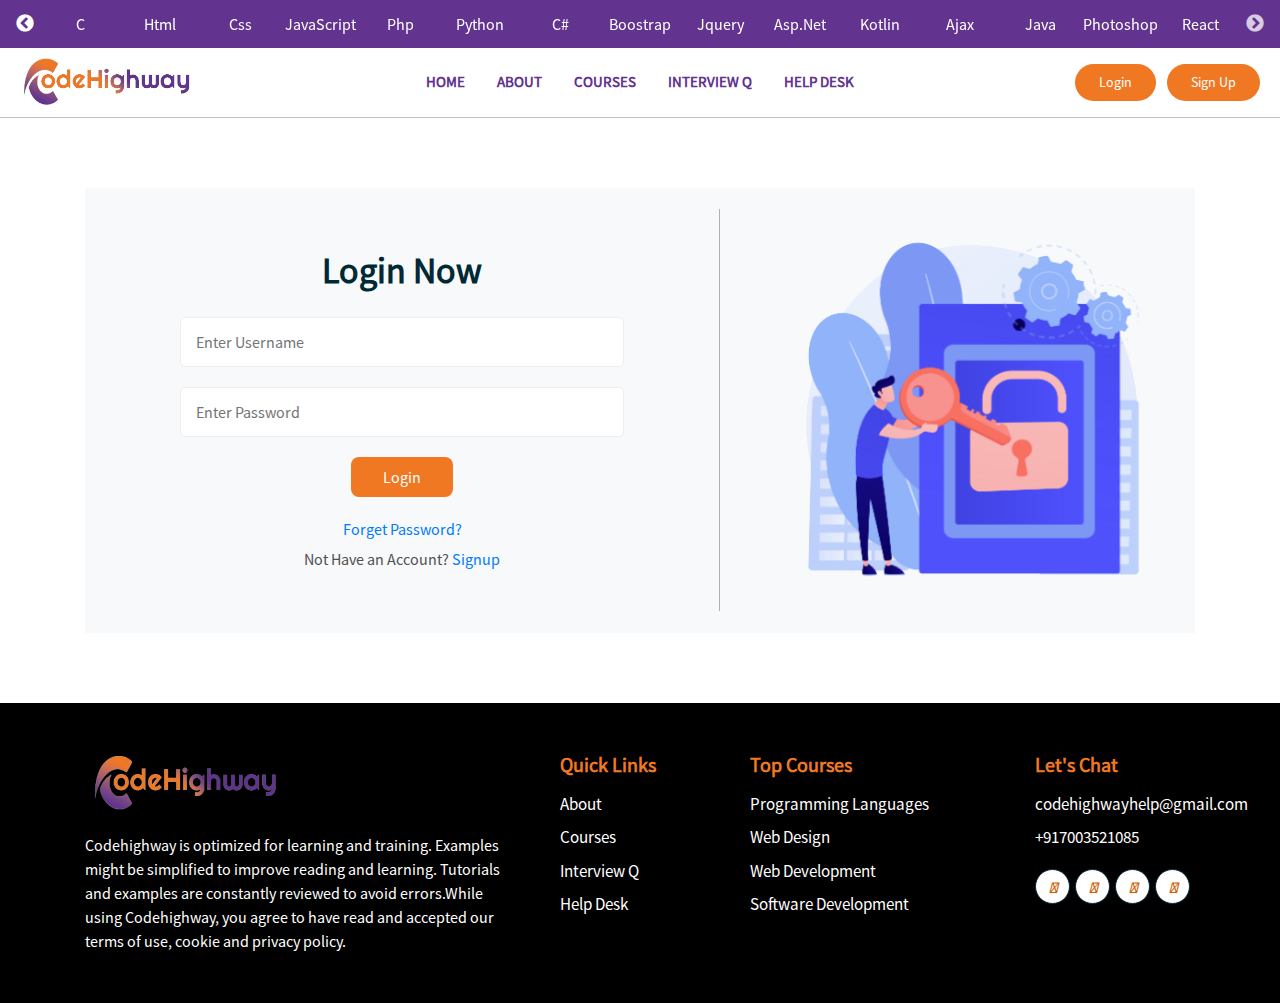
<file: login.html>
<!DOCTYPE html>
<html lang="en">

<head>
    <meta charset="UTF-8">
    <meta name="viewport" content="width=device-width, initial-scale=1.0">
    <title>Codehighway - Online Tech Learning Platform</title>
    <link rel="shortcut icon" type="image/x-icon" href="images/sh_logo_new.png">

    <!-- css files -->
    <link rel="stylesheet" href="css/bootstrap.css">
    <link rel="stylesheet" href="css/font-awesome.css">
    <link rel="stylesheet" href="https://cdnjs.cloudflare.com/ajax/libs/font-awesome/6.5.2/css/all.min.css"
        integrity="sha512-SnH5WK+bZxgPHs44uWIX+LLJAJ9/2PkPKZ5QiAj6Ta86w+fsb2TkcmfRyVX3pBnMFcV7oQPJkl9QevSCWr3W6A=="
        crossorigin="anonymous" referrerpolicy="no-referrer" />
    <link rel="stylesheet" href="css/animate.min.css">
    <link rel="stylesheet" href="css/owl.carousel.css">
    <link rel="stylesheet" href="css/style.css">

    <!-- slick slider -->
    <link rel="stylesheet" type="text/css" href="slick/slick.css" />
    <link rel="stylesheet" type="text/css" href="slick/slick-theme.css" />

    <!-- Google tag (gtag.js) -->
<script async src="https://www.googletagmanager.com/gtag/js?id=G-5QBBQRY0KS"></script>
<script>
  window.dataLayer = window.dataLayer || [];
  function gtag(){dataLayer.push(arguments);}
  gtag('js', new Date());

  gtag('config', 'G-5QBBQRY0KS');
</script>
</head>

<body>

    <!-- start preloader -->
    <div class="preloader-container">
        <div class="preloader-text">
            <span>L</span><span>o</span><span>a</span><span>d</span><span>i</span><span>n</span><span>g</span><span>...</span>
        </div>
    </div>
    <!-- end preloader -->


    <!-- start top header -->
    <section class="top-header">
        <div class="container-fluid">
            <div class="top_hed">
                <div><a href="#">C</a></div>
                <div><a href="#">Html</a></div>
                <div><a href="#">Css</a></div>
                <div><a href="#">JavaScript</a></div>
                <div><a href="#">Php</a></div>
                <div><a href="#">Python</a></div>
                <div><a href="#">C#</a></div>
                <div><a href="#">Boostrap</a></div>
                <div><a href="#">Jquery</a></div>
                <div><a href="#">Asp.Net</a></div>
                <div><a href="#">Kotlin</a></div>
                <div><a href="#">Ajax</a></div>

                <div><a href="#">Java</a></div>

                <div><a href="#">Photoshop</a></div>
                <div><a href="#">React</a></div>
                <div><a href="#">Go</a></div>
                <div><a href="#">Laravel</a></div>
                <div><a href="#">Node.js</a></div>
                <div><a href="#">VB.Net</a></div>
            </div>
        </div>
    </section>

    <!-- end top header -->

    <!-- start header -->
    <section class="menu" id="header_menu">
        <div class="container-fluid">
            <div class="row align-items-center">
                <div class="col-xl-2 col-lg-2 col-md-3 col-sm-5 col-7">
                    <a href="" class=""><img src="images/logo_bg.png" alt="" class="img-fluid" /></a>
                </div>
                <div class="col-xl-8 col-lg-7 col-md-7 col-sm-7 col-5">

                    <div id="hamburger-menu">
                        <button class="hamburger-button" id="open_btn"> ☰ </button>
                        <button class="hamburger-button" id="close_btn"> X </button>
                        <div class="nav-links" style="display: none;">
                            <a href="index.html">Home</a>
                            <a href="about.html">About</a>
                            <a href="courses.html">Courses</a>
                            <a href="interview.html">Interview Q</a>
                            <a href="contact.html">Help Desk</a>
                            <a href="login.html" id="menu_bar_a_active">Login</a>
                            <a href="signup.html">Signup</a>
                        </div>
                    </div>

                    <ul class="menu-bar">
                        <li><a href="index.html">Home</a></li>
                        <li><a href="about.html">
                                About
                            </a></li>
                        <li><a href="courses.html">
                                Courses
                            </a></li>
                        <li><a href="interview.html">Interview Q</a></li>
                        <li><a href="contact.html">
                                Help Desk
                            </a></li>

                    </ul>
                </div>
                <div class="col-xl-2 col-lg-3 col-md-2 col-12 p-0 m-0">
                    <div class="text-right">
                        <a href="login.html" class="sign">Login</a>
                        <a href="signup.html" class="sign" id="login_sec">sign up</a>
                    </div>
                </div>
            </div>
        </div>
    </section>
    <!-- end header -->

    <!-- start login section -->
    <section class="login pb-70 pt-70">
        <div class="container">
            <div class="login_bg">
                <div class="row justify-content-center align-items-center">
                    <div class="col-lg-7">
                        <div class="login_box">
                            <div class="title text-center">
                                <h2 id="login_h4">Login Now</h2>
                            </div>
                            <form action="#">
                                <input type="text" placeholder="Enter Username">
                                <input type="password" placeholder="Enter Password">
                                <a href="#" class="load" id="login_btn">Login</a>
                                <div class="forget_link">
                                    <a href="#">Forget Password?</a>
                                    <p>Not Have an Account? <a href="signup.html">Signup</a></p>
                                </div>
                            </form>
                        </div>
                    </div>
                    <div class="col-lg-5">
                        <div class="login_img">
                            <img src="images/login.jpg" alt="">
                        </div>
                    </div>
                </div>
            </div>
        </div>
    </section>
    <!-- end login section -->

    <!-- start footer -->
    <section class="footer">
        <div class="container">
            <div class="row">
                <div class="col-lg-5 col-md-12">
                    <div class="footer_logo">
                        <a href="index.html"><img src="images/logo_bg.png" alt=""></a>
                    </div>
                    <div class="footer_txt">
                        <h6>Codehighway is optimized for learning and training. Examples might be simplified to improve
                            reading and learning.
                            Tutorials and examples are constantly reviewed to avoid errors.While using Codehighway, you
                            agree to have read and accepted our terms of use, cookie and privacy policy.</h6>
                        <!-- <a href="#" class="load" id="footer_btn">Join Us</a> -->
                    </div>
                </div>
                <div class="col-lg-2 col-md-4">
                    <div class="footer_links">
                        <h4>Quick Links</h4>
                        <ul>
                            <li><a href="about.html">About</a></li>
                            <li><a href="courses.html">Courses</a></li>
                            <li><a href="interview.html">Interview Q</a></li>
                            <li><a href="contact.html">Help Desk</a></li>
                        </ul>
                    </div>
                </div>
                <div class="col-lg-3 col-md-4">
                    <div class="footer_links">
                        <h4>Top Courses</h4>
                        <ul>
                            <li><a href="#">Programming Languages</a></li>
                            <li><a href="#">Web Design</a></li>
                            <li><a href="#">Web Development</a></li>
                            <li><a href="#">Software Development</a></li>
                        </ul>
                    </div>
                </div>
                <div class="col-lg-2 col-md-4">
                    <div class="social_links">
                        <h4>Let's Chat</h4>
                        <a href="mailto:codehighwayhelp@gmail.com">codehighwayhelp@gmail.com</a>
                        <a href="tel:7003521085">+917003521085</a>
                        <div class="social_icon">
                            <ul>
                                <li><a href="#"><i class="fab fa-facebook-square"></i></a></li>
                                <li><a href="#"><i class="fab fa-whatsapp"></i></a></li>
                                <li><a href="#"><i class="fab fa-twitter"></i></a></li>
                                <li><a href="#"><i class="fab fa-instagram"></i></a></li>
                            </ul>
                        </div>
                    </div>
                </div>
            </div>
        </div>
    </section>
    <!-- end footer -->

</body>
<!-- js files -->
<script src="js/jquery.js"></script>
<script src="slick/slick.min.js"></script>
<script src="js/run.js"></script>
<script src="js/bootstrap.js"></script>
<script src="js/owl.carousel.js"></script>
<script src="js/wow.min.js"></script>

<!-- hamburger js -->
<script>

    $("#open_btn").click(function () {
        $("#open_btn").hide();
        $("#close_btn").show();
        $(".nav-links").show();
    });

    $("#close_btn").click(function () {
        $("#close_btn").hide();
        $("#open_btn").show();
        $(".nav-links").hide();
    });
</script>

<!-- banner slider js -->
<script>
    jQuery(function ($) {
        var owl = $('.banner-section-slider').owlCarousel({
            loop: true,
            dots: false,
            items: 1,
            autoplay: true,
            autoplayTimeout: 4500,
            smartSpeed: 500,
            slideTransition: 'ease',
        });
    })

    // slick slider
    $('.top_hed').slick({
        dots: true,
        infinite: true,
        speed: 300,
        slidesToShow: 15,
        slidesToScroll: 4,
        responsive: [
            {
                breakpoint: 1024,
                settings: {
                    slidesToShow: 7,
                    slidesToScroll: 3,
                    infinite: true,
                    dots: true
                }
            },
            {
                breakpoint: 600,
                settings: {
                    slidesToShow: 5,
                    slidesToScroll: 2
                }
            },
            {
                breakpoint: 480,
                settings: {
                    slidesToShow: 3,
                    slidesToScroll: 1
                }
            }
        ]
    });
</script>

</html>
</file>
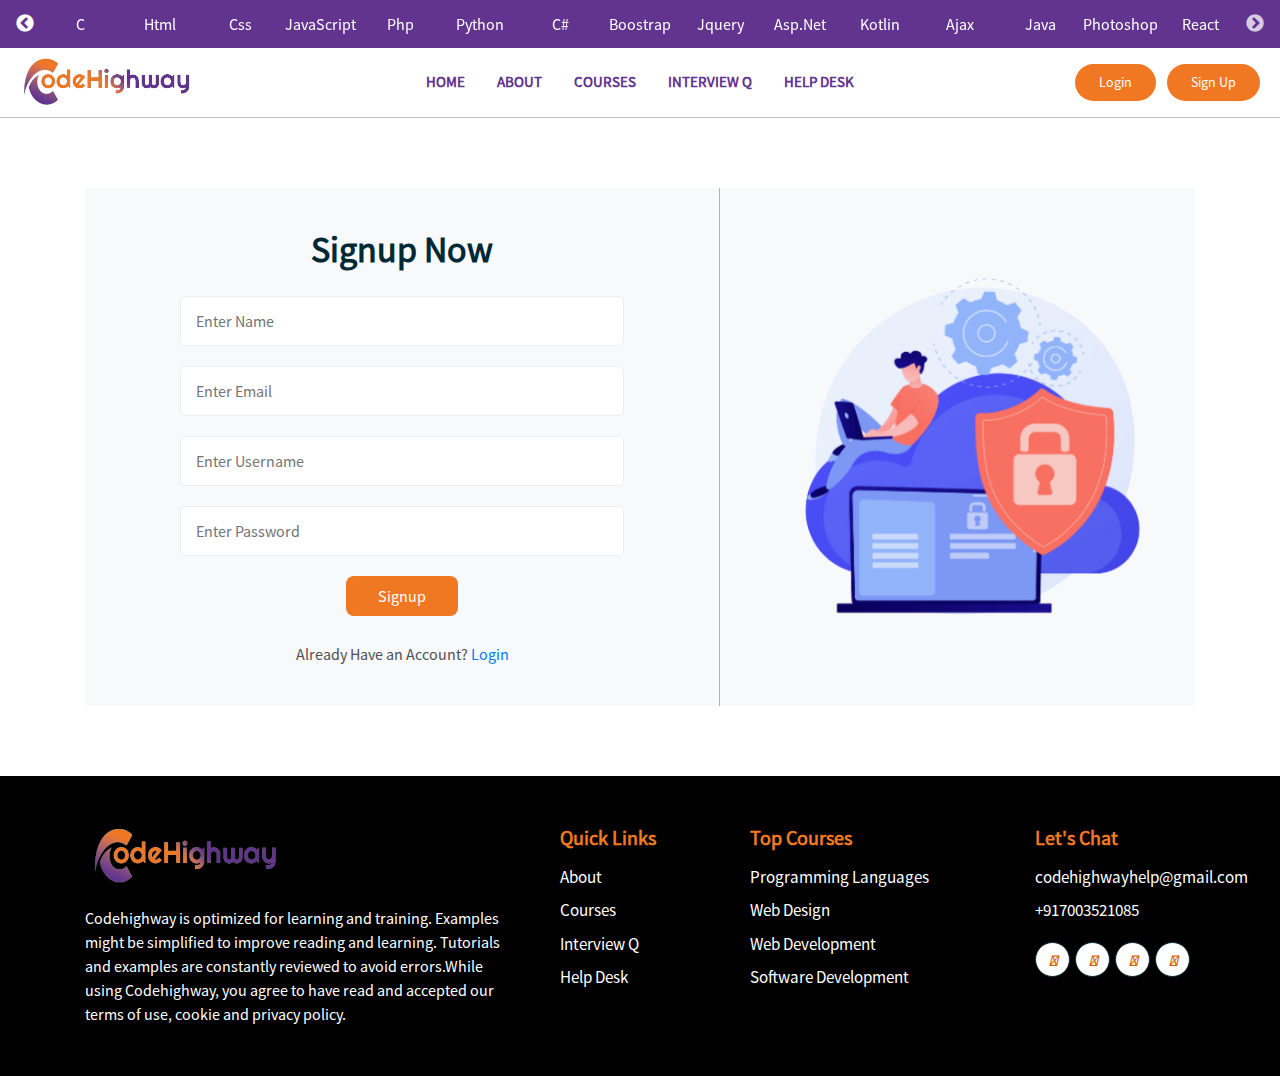
<file: signup.html>
<!DOCTYPE html>
<html lang="en">

<head>
    <meta charset="UTF-8">
    <meta name="viewport" content="width=device-width, initial-scale=1.0">
    <title>Codehighway - Online Tech Learning Platform</title>
    <link rel="shortcut icon" type="image/x-icon" href="images/sh_logo_new.png">

    <!-- css files -->
    <link rel="stylesheet" href="css/bootstrap.css">
    <link rel="stylesheet" href="css/font-awesome.css">
    <link rel="stylesheet" href="https://cdnjs.cloudflare.com/ajax/libs/font-awesome/6.5.2/css/all.min.css"
        integrity="sha512-SnH5WK+bZxgPHs44uWIX+LLJAJ9/2PkPKZ5QiAj6Ta86w+fsb2TkcmfRyVX3pBnMFcV7oQPJkl9QevSCWr3W6A=="
        crossorigin="anonymous" referrerpolicy="no-referrer" />
    <link rel="stylesheet" href="css/animate.min.css">
    <link rel="stylesheet" href="css/owl.carousel.css">
    <link rel="stylesheet" href="css/style.css">

    <!-- slick slider -->
    <link rel="stylesheet" type="text/css" href="slick/slick.css" />
    <link rel="stylesheet" type="text/css" href="slick/slick-theme.css" />

    <!-- Google tag (gtag.js) -->
<script async src="https://www.googletagmanager.com/gtag/js?id=G-5QBBQRY0KS"></script>
<script>
  window.dataLayer = window.dataLayer || [];
  function gtag(){dataLayer.push(arguments);}
  gtag('js', new Date());

  gtag('config', 'G-5QBBQRY0KS');
</script>
</head>

<body>

    <!-- start preloader -->
    <div class="preloader-container">
        <div class="preloader-text">
            <span>L</span><span>o</span><span>a</span><span>d</span><span>i</span><span>n</span><span>g</span><span>...</span>
        </div>
    </div>
    <!-- end preloader -->


    <!-- start top header -->
    <section class="top-header">
        <div class="container-fluid">
            <div class="top_hed">
                <div><a href="#">C</a></div>
                <div><a href="#">Html</a></div>
                <div><a href="#">Css</a></div>
                <div><a href="#">JavaScript</a></div>
                <div><a href="#">Php</a></div>
                <div><a href="#">Python</a></div>
                <div><a href="#">C#</a></div>
                <div><a href="#">Boostrap</a></div>
                <div><a href="#">Jquery</a></div>
                <div><a href="#">Asp.Net</a></div>
                <div><a href="#">Kotlin</a></div>
                <div><a href="#">Ajax</a></div>

                <div><a href="#">Java</a></div>

                <div><a href="#">Photoshop</a></div>
                <div><a href="#">React</a></div>
                <div><a href="#">Go</a></div>
                <div><a href="#">Laravel</a></div>
                <div><a href="#">Node.js</a></div>
                <div><a href="#">VB.Net</a></div>
            </div>
        </div>
    </section>

    <!-- end top header -->

    <!-- start header -->
    <section class="menu" id="header_menu">
        <div class="container-fluid">
            <div class="row align-items-center">
                <div class="col-xl-2 col-lg-2 col-md-3 col-sm-5 col-7">
                    <a href="" class=""><img src="images/logo_bg.png" alt="" class="img-fluid" /></a>
                </div>
                <div class="col-xl-8 col-lg-7 col-md-7 col-sm-7 col-5">

                    <div id="hamburger-menu">
                        <button class="hamburger-button" id="open_btn"> ☰ </button>
                        <button class="hamburger-button" id="close_btn"> X </button>
                        <div class="nav-links" style="display: none;">
                            <a href="index.html">Home</a>
                            <a href="about.html">About</a>
                            <a href="courses.html">Courses</a>
                            <a href="interview.html">Interview Q</a>
                            <a href="contact.html">Help Desk</a>
                            <a href="login.html">Login</a>
                            <a href="signup.html" id="menu_bar_a_active">Signup</a>
                        </div>
                    </div>

                    <ul class="menu-bar">
                        <li><a href="index.html">Home</a></li>
                        <li><a href="about.html">
                                About
                            </a></li>
                        <li><a href="courses.html">
                                Courses
                            </a></li>
                        <li><a href="interview.html">Interview Q</a></li>
                        <li><a href="contact.html">
                                Help Desk
                            </a></li>

                    </ul>
                </div>
                <div class="col-xl-2 col-lg-3 col-md-2 col-12 p-0 m-0">
                    <div class="text-right">
                        <a href="login.html" class="sign">Login</a>
                        <a href="signup.html" class="sign" id="login_sec">sign up</a>
                    </div>
                </div>
            </div>
        </div>
    </section>
    <!-- end header -->

    <!-- start login section -->
    <section class="login pb-70 pt-70">
        <div class="container">
            <div class="login_bg">
                <div class="row justify-content-center align-items-center">
                    <div class="col-lg-7">
                        <div class="login_box">
                            <div class="title text-center">
                                <h2 id="login_h4">Signup Now</h2>
                            </div>
                            <form action="#">
                                <input type="text" placeholder="Enter Name">
                                <input type="email" placeholder="Enter Email">
                                <input type="text" placeholder="Enter Username">
                                <input type="password" placeholder="Enter Password">
                                <a href="#" class="load" id="login_btn">Signup</a>
                                <div class="forget_link">
                                    <p>Already Have an Account? <a href="login.html">Login</a></p>
                                </div>
                            </form>
                        </div>
                    </div>
                    <div class="col-lg-5">
                        <div class="login_img">
                            <img src="images/signup.jpg" alt="">
                        </div>
                    </div>
                </div>
            </div>
        </div>
    </section>
    <!-- end login section -->

     <!-- start footer -->
     <section class="footer">
        <div class="container">
            <div class="row">
                <div class="col-lg-5 col-md-12">
                    <div class="footer_logo">
                        <a href="index.html"><img src="images/logo_bg.png" alt=""></a>
                    </div>
                    <div class="footer_txt">
                        <h6>Codehighway is optimized for learning and training. Examples might be simplified to improve
                            reading and learning.
                            Tutorials and examples are constantly reviewed to avoid errors.While using Codehighway, you
                            agree to have read and accepted our terms of use, cookie and privacy policy.</h6>
                        <!-- <a href="#" class="load" id="footer_btn">Join Us</a> -->
                    </div>
                </div>
                <div class="col-lg-2 col-md-4">
                    <div class="footer_links">
                        <h4>Quick Links</h4>
                        <ul>
                            <li><a href="about.html">About</a></li>
                            <li><a href="courses.html">Courses</a></li>
                            <li><a href="interview.html">Interview Q</a></li>
                            <li><a href="contact.html">Help Desk</a></li>
                        </ul>
                    </div>
                </div>
                <div class="col-lg-3 col-md-4">
                    <div class="footer_links">
                        <h4>Top Courses</h4>
                        <ul>
                            <li><a href="#">Programming Languages</a></li>
                            <li><a href="#">Web Design</a></li>
                            <li><a href="#">Web Development</a></li>
                            <li><a href="#">Software Development</a></li>
                        </ul>
                    </div>
                </div>
                <div class="col-lg-2 col-md-4">
                    <div class="social_links">
                        <h4>Let's Chat</h4>
                        <a href="mailto:codehighwayhelp@gmail.com">codehighwayhelp@gmail.com</a>
                        <a href="tel:7003521085">+917003521085</a>
                        <div class="social_icon">
                            <ul>
                                <li><a href="#"><i class="fab fa-facebook-square"></i></a></li>
                                <li><a href="#"><i class="fab fa-whatsapp"></i></a></li>
                                <li><a href="#"><i class="fab fa-twitter"></i></a></li>
                                <li><a href="#"><i class="fab fa-instagram"></i></a></li>
                            </ul>
                        </div>
                    </div>
                </div>
            </div>
        </div>
    </section>
    <!-- end footer -->

</body>
<!-- js files -->
<script src="js/jquery.js"></script>
<script src="slick/slick.min.js"></script>
<script src="js/run.js"></script>
<script src="js/bootstrap.js"></script>
<script src="js/owl.carousel.js"></script>
<script src="js/wow.min.js"></script>

<!-- hamburger js -->
<script>

    $("#open_btn").click(function () {
        $("#open_btn").hide();
        $("#close_btn").show();
        $(".nav-links").show();
    });

    $("#close_btn").click(function () {
        $("#close_btn").hide();
        $("#open_btn").show();
        $(".nav-links").hide();
    });
</script>

<!-- banner slider js -->
<script>
    jQuery(function ($) {
        var owl = $('.banner-section-slider').owlCarousel({
            loop: true,
            dots: false,
            items: 1,
            autoplay: true,
            autoplayTimeout: 4500,
            smartSpeed: 500,
            slideTransition: 'ease',
        });
    })

    // slick slider
    $('.top_hed').slick({
        dots: true,
        infinite: true,
        speed: 300,
        slidesToShow: 15,
        slidesToScroll: 4,
        responsive: [
            {
                breakpoint: 1024,
                settings: {
                    slidesToShow: 7,
                    slidesToScroll: 3,
                    infinite: true,
                    dots: true
                }
            },
            {
                breakpoint: 600,
                settings: {
                    slidesToShow: 5,
                    slidesToScroll: 2
                }
            },
            {
                breakpoint: 480,
                settings: {
                    slidesToShow: 3,
                    slidesToScroll: 1
                }
            }
        ]
    });
</script>

</html>
</file>
<file: css/style.css>
@font-face {
    font-family: "Source Sans Pro";
    src: url(../fonts/SourceSansPro-Regular.otf);
}

body {
    margin: 0px;
    padding: 0px;
    -webkit-font-smoothing: antialiased;
    color: rgb(80, 80, 80);
    font-family: "Source Sans Pro", sans-serif !important;
}

*,
p,
h1,
h2,
h3,
h4,
h5,
h6,
ul {
    margin: 0px;
    padding: 0px;
    box-sizing: border-box;
}

ul li {
    list-style: none;
}

a {
    display: inline-block;
    text-decoration: none !important;
}

.bg-secondary {
    background-color: rgb(17, 17, 17) !important;
}

/* start preoader */
.preloader-container {
    position: fixed;
    top: 0;
    display: -webkit-box;
    display: -ms-flexbox;
    display: flex;
    -webkit-box-pack: center;
    -ms-flex-pack: center;
    justify-content: center;
    -webkit-box-align: center;
    -ms-flex-align: center;
    align-items: center;
    width: 100%;
    height: 100vh;
    background: #000;
    z-index: 999999;
  }
  .preloader-container.active_new {
  -webkit-transform: translateY(-100vh);
          transform: translateY(-100vh);
  -webkit-transition: ease-in-out 1s;
  transition: ease-in-out 1s;
  -webkit-transition-delay: 1s;
          transition-delay: 1s;
}
  .preloader-text {

    font-size: 90px;
    /* opacity: 0; */
    /* animation: fadeInLetter 1s forwards,  scaleIn 1s forwards; */
    top: 40%;
    /* height: 500px; */
    position: absolute;
    width: 100%;
    /* left: 50%; */
    margin: auto;
    text-align: center;
  }

  /* Animation for individual letters */
  .preloader-text span {
    opacity: 0;
    animation: topToBottom 10s forwards;
    transform-origin: center; /* Set the transform origin to the center of each letter */
  }

  @keyframes fadeIn {
    0% {
      opacity: 0;
    }
    100% {
      opacity: 1;
    }
  }

  @keyframes fadeInLetter {
    0% {
      opacity: 0;
      transform: scale(0.8); /* Start with a slightly smaller scale */
    }
    100% {
      opacity: 1;
      transform: scale(1); /* End with the original scale */
    }
  }

  @keyframes topToBottom {
    0% {
    transform: translateY(-100%); /* Start position above the viewport */
  }
  100% {
    transform: translateY(0); /* End position at the center of the viewport */
  }
  }

  /* Add scale-in animation */
  @keyframes scaleIn {
    0% {
      transform: scale(0.8); /* Start with a slightly smaller scale */
    }
    100% {
      transform: scale(1); /* End with the original scale */
    }
  }

  /* Add fade-out animation */
  @keyframes fadeOut {
    0% {
      opacity: 1;
    }
    100% {
      opacity: 0;
    }
  }

  /* Add expandWidth animation */
  @keyframes expandWidth {
    0% {
      width: auto; /* Start with auto width */
    }
    100% {
      width: 100%; /* End with full width */
      
      letter-spacing: 20px;
    }
  }
/* end preloader */

/* start top header */

.top-header {
    background-color: #62338F;
    color: rgb(255, 255, 255);
    padding: 12px 25px;
}

/* end top header */

/* start header */

.menu {
    background-color: #fff;
    padding: 7px 0px;
    position: relative;
}

.menu-bar {
    display: flex;
    justify-content: center;
    align-items: center;
}

.menu-bar li a {
    color: #62338F;
    font-weight: 600;
    text-transform: uppercase;
    font-size: 15px;
    padding: 16px 16px;
    font-weight: bold;
    transition: 0.4s;
}

.menu-bar li a:hover {
    color: #F07822;
    transition: 0.4s;
}

#menu_bar_a_active{
    color: #F07822;
}

.sign {
    display: inline-block;
    font-size: 14px;
    padding: 8px 24px;
    text-transform: capitalize;
    color: rgb(255, 255, 255);
    background-color: #F07822;
    border-radius: 22px;
    transition: 0.5s;
    margin: 0px 4px;
}

.sign:hover {
    background-color: #62338F;
    transition: 0.5s;
    color: #fff;
}

#login_sec{
    margin-right: 20px;
}

.over {
    position: relative;
}

.over::after {
    content: "";
    position: absolute;
    inset: 0px;
    background-color: rgba(0, 0, 0, 0.6);
}

.pt-70 {
    padding-top: 70px;
}

.pb-70 {
    padding-bottom: 70px;
}

.header {
    font-size: 32px;
    text-transform: uppercase;
    color: rgb(4, 175, 47);
    text-align: center;
    font-weight: 700;
    position: relative;
    padding-bottom: 10px;
    display: inline-block;
}

/* hamburger menu */
#hamburger-menu{
    display: none;
    float: right;
}

.hamburger-button {
    background-color: #fff;
    color: #62338F;
    border: none;
    outline: none;
    padding: 0px;
    font-size: 40px;
    cursor: pointer;
 }

 .hamburger-button:hover{
    outline: none;
 }

 
.nav-links {
    display: none;
    background-color: #62338F;
    color: white;
    position: absolute;
    top: 124%;
    z-index: 999;
    width: 100%;
    left: 0px;
 }

 .nav-links a:hover{
    background-color: #F07822;
    transition: 0.4s;
 }
 .nav-links a {
    display: block;
    padding: 10px;
    color: white;
    text-decoration: none;
    border-bottom: 1px solid #fff;
    transition: 0.4s;
 }

 #close_btn{
    display: none;
    font-size: 40px;
}

#header_menu{
    position: sticky;
    top: -1px;
    background-color: #fff;
    z-index: 99999;
    border-bottom: 1px solid #0000003e;
}
  /* end hamburger */

/* end header */

/* start banner */
.slider img {
    height: 300px;
}

/* end banner */

/* start courses */
.title span {
    display: inline-block;
    font-size: 20px;
    font-weight: 600;
    color: #F07822;
    text-transform: capitalize;
}

.title h2 {
    color: rgb(1, 41, 53);
    text-transform: capitalize;
    font-size: 36px;
    font-weight: bold;
    margin-bottom: 42px;
}

.courses a {
    width: 100%;
    color: #505050;
}

.courses a:hover {
    color: #505050;
}

.cbox {
    text-align: center;
    background-color: rgb(255, 255, 255);
    box-shadow: #62338F 1.95px 1.95px 2.8px;
    padding: 25px;
    border-radius: 10px;
    margin-bottom: 30px;
    border-left: 1px solid #63338fab;
    border-top: 1px solid #63338f8c;
    transition: 0.4s;
}

.cbox:hover {
    background-color: #62338F;
    box-shadow: unset;
    border: 1px solid #62338F;
}

.cbox:hover p {
    color: #fff;
}

.c-icon {
    background-color: rgb(247, 247, 247);
    width: 60px;
    height: 60px;
    margin: 0px auto 16px;
    display: flex;
    justify-content: center;
    align-items: center;
    border-radius: 100%;
}

.c-icon img {
    height: 35px;
    width: 35px;
}

.cbox p {
    text-transform: capitalize;
    font-weight: 500;
    letter-spacing: 0.5px;
    font-size: 17px;
    font-weight: bold;
}

#view_all{
    padding: 8px 32px;
    color: rgb(255, 255, 255);
    background-color: #F07822;
    text-transform: capitalize;
    margin-top: 20px;
    border-radius: 8px;
    transition: 0.4s;
    width: unset;
}

#view_all:hover{
    background-color: #62338F;
    transition: 0.4s;
}

.load {
    padding: 8px 32px;
    color: rgb(255, 255, 255);
    background-color: #F07822;
    text-transform: capitalize;
    margin-top: 42px;
    border-radius: 8px;
    transition: 0.4s;
}

.load:hover{
    background-color: #62338F;
    transition: 0.4s;
}

.join-us {
    background-image: url("../images/shape-1.png");
    background-size: cover;
    background-position: center center;
}

.Join-box {
    padding: 42px 32px;
    background-color: rgb(255, 255, 255);
    box-shadow: rgba(23, 23, 36, 0.03) 10px 15px 18px;
}

.join-icon {
    display: flex;
    justify-content: start;
    align-items: center;
    flex-direction: column;
}

.icons {
    width: 45px;
    height: 45px;
    font-size: 18px;
    display: flex;
    justify-content: center;
    align-items: center;
    border-radius: 50%;
}

.sc_one {
    color: rgb(242, 107, 101);
    background: rgb(255, 239, 238);
}

.join-txt {
    margin-top: 8px;
    font-size: 16px;
    text-align: center;
}

.join-title {
    text-transform: capitalize;
    font-weight: 500;
    color: rgb(11, 16, 74);
    font-size: 18px;
    margin-top: 16px;
}

.sc_two {
    color: rgb(82, 95, 225);
    background: rgb(236, 237, 255);
}

.sc_three {
    color: rgb(87, 33, 108);
    background: rgb(253, 243, 250);
}

.sc_four {
    color: rgb(68, 139, 183);
    background: rgb(234, 254, 255);
}

/* end courses */

/* start video section */
.video-sec {
    background-image: url(../images/bg.jpg);
    background-position: center;
    background-repeat: no-repeat;
    background-size: cover;
    background-attachment: fixed;
}

.video-section-h2{
    font-size: 30px; letter-spacing: 2px;
}

.join-now {
    font-size: 16px;
    background-color: #F07822;
    font-weight: 500;
    display: inline-block;
    color: #fff !important;
    padding: 10px 48px;
    text-transform: capitalize;
    border-radius: 5px;
    transition: 0.4s;
}

.join-now:hover {
    background-color: #62338F;
    transition: 0.4s;
}

.play-box {
    height: 67px;
    width: 67px;
    display: flex;
    justify-content: center;
    align-items: center;
    margin: 0;
    z-index: 2;
    background-color: #F07822;
    border-radius: 100%;
}

.play-box i {
    color: #fff;
    font-size: 24px;
    padding-left: 4px;
    z-index: 9;
}

.play-box:after,
.play-box:before {
    content: '';
    position: absolute;
    top: 50%;
    left: 50%;
    transform: translate(-50%, -50%);
    border-radius: 50%;
}

.play-box:before {
    width: 85px;
    height: 85px;
    opacity: .4;
    background-color: #F07822;
}

.play-box:after {
    z-index: 1;
    width: 98px;
    height: 98px;
    opacity: .2;
    background-color: #F07822;
}

@-webkit-keyframes scaling {
    100% {
        width: 200%;
        height: 200%;
        opacity: 0
    }
}

@keyframes scaling {
    100% {
        width: 200%;
        height: 200%;
        opacity: 0
    }
}

.play:hover .play-box:after,
.play:hover .play-box:before {
    -webkit-animation: scaling 1.05s infinite;
    -moz-animation: scaling 1.05s infinite;
    -ms-animation: scaling 1.05s infinite;
    -o-animation: scaling 1.05s infinite;
    animation: scaling 1.05s infinite;
}

.code_edit_video video {
    width: 100%;
    height: auto;
    box-shadow: rgba(0, 0, 0, 0.15) 1.95px 1.95px 2.6px;
    border-radius: 10px;
}

.programming {
    background-image: url("../images/shape-1.png");
    background-size: cover;
    background-position: center center;
}

/* end video section */

/* start teacher */
.teacher-box {
    background-color: #fff;
    border-radius: 4px;
    ;
    overflow: hidden;
    box-shadow: 5px 5px 30px 0 rgba(0, 0, 0, 0.1);
    position: relative
}

.teacher-info {
    position: absolute;
    text-align: center;
    background-color: #fff;
    bottom: 0;
    left: 0;
    width: 100%;
    padding: 24px 20px;
}

.teacher-info h2 {
    font-size: 20px;
    margin-bottom: 4px;
    text-transform: capitalize;
    font-weight: 600;
    line-height: 22px;
}

.teacher-info span {
    text-transform: uppercase;
    font-weight: 600;
    color: #F07822;
    line-height: 21px;
}

.teacher-info h2::after {
    position: absolute;
    bottom: 100%;
    left: 50%;
    border-left: 8px solid transparent;
    border-right: 8px solid transparent;
    border-bottom: 8px solid #fff;
    content: "";
    transform: translateX(-50%);
}

/* end teacher */

/* end hasan da code */


/* -------suvodeep nayek code start ----------------*/
.pos-r {
    position: relative;
}

.section-title {
    margin-bottom: 50px;
    position: relative;
}

.section-title p {
    font-size: 16px;
}

.title {
    position: relative;
    color: #1c1d3e;
    margin-bottom: 0;
}

.section-title h2 {
    margin-bottom: 15px;
}

/* start top header slider */
.top-header a {
    color: #fff;
    transition: 0.5s;
}

.slick-slide a:hover{
    color: #F07822 !important;
    transition: 0.5s;
}

.slick-slide {
    width: 150px;
    text-align: center;
}

.slick-prev {
    left: -40px !important;
    z-index: 99999;
}

.slick-next {
    right: -40px !important;
    z-index: 99999;
}

.slick-dotted.slick-slider {
    margin-bottom: 0px !important;
}

.slick-dots {
    display: none !important;
}

.step-desc h4{
    font-weight: bold;
    margin: 10px 0px;
}

.slick-prev, .slick-next{
    background-color: #62338F !important;
    height: 50px !important;
    width: 50px !important;
}

/* end top header slider */

/* start career section */
.career_box {
    box-shadow: #62338F 0px 3px 2px;
}

.career_box_con {
    padding: 25px;
    text-align: center;
}

.career_title {
    text-align: center;
    background-color: #62338F;
    padding: 10px 0px;
}

.career_title h4 {
    font-size: 18px;
    color: #fff;
    font-weight: 600;
}

.career-box-item {
    text-align: center;
    background-color: rgb(255, 255, 255);
    border: 1px solid #f37e2a95;
    padding: 10px;
    border-radius: 8px;
    margin-bottom: 20px;
    transition: 0.4s;
    width: 80%;
    margin: 8px auto;
}

.career-box-item:hover {
    background-color: #F07822;
    transition: 0.4s;
}

.career-box-item:hover p {
    color: #fff;
}

.career-box-item:hover p i {
    color: #fff;
}

.career-box-item p i {
    font-size: 20px;
    margin-left: 5px;
    margin-top: 2px;
    color: #012935;
}

.career_box_con a {
    display: block;
    color: #012935;
}

/* end how it work section */

/* ------------------------
    How It Work
------------------------*/
.work-process {
    position: relative;
}

.step-num {
    background: #fff;
    border-radius: 50%;
    box-shadow: 0 12px 20px 0 #63338f57;
    color: #62338F;
    display: inline-block;
    font-size: 18px;
    font-weight: 600;
    height: 50px;
    right: 0;
    line-height: 55px;
    position: absolute;
    text-align: center;
    top: 0;
    width: 50px;
}

.theme-bg .work-process h4,
.theme-bg .work-process p {
    color: #ffffff;
}

.step-icon {
    background: #ffffff;
    width: 140px;
    height: 140px;
    position: relative;
    border: 3px solid #fafaff;
    border-radius: 50%;
    line-height: 140px;
    font-size: 40px;
    text-align: center;
    color: #1c1d3e;
}

.step-icon span {
    position: relative;
    color: #F07822;
}

.step-icon span::after,
.step-icon span::before {
    border-radius: 50%;
    content: "";
    height: 40px;
    position: absolute;
    width: 40px;
    z-index: -1;
}

.step-icon span::after {
    background: #cdf3f6;
    height: 25px;
    left: -10px;
    top: 5px;
    width: 25px;
}

.step-icon span::before {
    background: #d4f8e6;
    bottom: 0;
    right: -10px;
}

.dark-bg .step-icon {
    color: rgba(255, 255, 255, 0.9);
    background: none;
}

.dark-bg .step-desc h4 {
    color: #2575fc;
    font-weight: bold !important;
}
.dark-bg .step-icon {
    border-color: rgba(255, 255, 255, 0.1);
}

.dark-bg .step-desc p {
    color: rgba(255, 255, 255, 0.7);
}

.step-num-box {
    position: relative;
    display: inline-block;
    margin-bottom: 20px;
}

.work-process .box-loader {
    position: absolute;
    top: 30%;
    right: -15%;
    left: inherit;
}

.work-process.style-2 {
    padding: 0;
    display: flex;
    align-items: center;
}

.work-process.style-2:before {
    display: none;
}

.work-process.style-2 .step-num-box {
    margin-bottom: 0;
    margin-right: 30px;
}

.work-process.style-3 {
    padding: 70px 30px 0;
}

.work-process.style-3 .step-num {
    background: none;
    box-shadow: none;
    color: rgba(255, 255, 255, 0.1);
    font-size: 120px;
    height: auto;
    left: 50%;
    line-height: 120px;
    margin-bottom: 0;
    position: absolute;
    top: 0;
    transform: translateX(-50%);
    width: auto;
}

#svg-container {
    position: absolute;
    width: 100%;
    left: 52%;
    z-index: -1;
    transform: translateX(-50%);
    width: 75%;
}

#svgC {
    margin: 0 auto;
    width: 100%;
}

/* ------------------------
    box-loader
------------------------*/
.box-loader {
    border-radius: 100%;
    margin: 0 auto;
    position: absolute;
    top: 15px;
    left: 15px;
}

.box-loader span {
    display: inline-block;
    width: 10px;
    height: 10px;
    border-radius: 100%;
    background: #2575fc;
    margin: 0 5px;
    opacity: 0;
}

.box-loader span:nth-child(1) {
    animation: opacitychange 1s ease-in-out infinite;
}

.box-loader span:nth-child(2) {
    animation: opacitychange 1s ease-in-out 0.33s infinite;
}

.box-loader span:nth-child(3) {
    animation: opacitychange 1s ease-in-out 0.66s infinite;
}


/*--rotation--*/

@keyframes rotation {
    0% {
        transform: rotate(0deg);
    }

    25% {
        transform: rotate(90deg);
    }

    50% {
        transform: rotate(180deg);
    }

    75% {
        transform: rotate(270deg);
    }

    100% {
        transform: rotate(360deg);
    }
}

@keyframes bar-top {
    0% {
        transform: scale(0, 1);
    }

    12.5% {
        transform: scale(1, 1);
    }

    87.5% {
        transform: scale(1, 1);
    }

    100% {
        transform: scale(0, 1);
    }
}

@keyframes bar-right {
    0% {
        transform: scale(1, 0);
    }

    12.5% {
        transform: scale(1, 0);
    }

    25% {
        transform: scale(1, 1);
    }

    75% {
        transform: scale(1, 1);
    }

    87.5% {
        transform: scale(1, 0);
    }

    100% {
        transform: scale(1, 0);
    }
}

@keyframes bar-bottom {
    0% {
        transform: scale(0, 1);
    }

    25% {
        transform: scale(0, 1);
    }

    37.5% {
        transform: scale(1, 1);
    }

    62.5% {
        transform: scale(1, 1);
    }

    75% {
        transform: scale(0, 1);
    }

    100% {
        transform: scale(0, 1);
    }
}

@keyframes bar-left {
    0% {
        transform: scale(1, 0);
    }

    37.5% {
        transform: scale(1, 0);
    }

    50% {
        transform: scale(1, 1);
    }

    62.5% {
        transform: scale(1, 0);
    }

    100% {
        transform: scale(1, 0);
    }
}

/*--opacitychange--*/

@keyframes opacitychange {

    0%,
    100% {
        opacity: 0;
    }

    60% {
        opacity: 1;
    }
}

/* responsive */
@media (max-width: 1200px) {
    #svg-container {
        width: 85%;
    }
}

@media (max-width: 992px) {
    .md-mt-5 {
        margin-top: 50px !important;
    }

    /*Step*/
    .work-process .box-loader {
        display: none;
    }

    .step-desc p {
        max-width: 300px;
        margin: 0 auto;
    }

    #svg-container {
        width: 100%;
        transform: rotate(90deg);
        left: 0;
        top: 50%;
    }
}

/* end how it work section */

/* start redirect area */
.redirect_text h3 {
    color: #fff;
    line-height: 1.4;
    font-size: 23px;
}

.redirect {
    padding: 15px 0px;
}

#redirect_btn:hover {
    color: #fff;
}

.load:hover {
    color: #fff;
}

.redirect_img img {
    width: 100%;
    height: auto;
}

.redirect{
    background-color: #62338F;
}

#redirect_btn{
    border: 1px solid #fff;
    margin-top: 25px;
}

#redirect_btn:hover{
    border: 1px solid #fff;
}

/* start footer */
.footer {
    padding: 50px 0px;
    background-color:#000;
}

.footer_logo {
    width: 100%;
    height: auto;
}

.footer_txt {
    padding-right: 20px;
}

.footer_txt h6 {
    color: #fff;
    font-size: 16px;
    margin-top: 20px;
    line-height: 1.5;
}

#footer_btn {
    background-color: #fff !important;
    border: 1px solid #012935;
    color: #012935;
    font-size: 16px;
    font-weight: 600;
    margin-top: 20px;
}

.footer_links ul li {
    margin-bottom: 8px;
}

.footer_links ul li a {
    font-size: 17px;
    color: #fff;
    transition: 0.4s;
}

.footer_links ul li a:hover{
    color: #F07822;
    transition: 0.4s;
}

.social_links h4 {
    font-size: 20px;
    color: #F07822;
    font-weight: bold;
    margin-bottom: 15px;
}

.footer_links h4 {
    font-size: 20px;
    color: #F07822;
    font-weight: bold;
    margin-bottom: 15px;
}

.social_links a {
    font-size: 17px;
    color: #fff;
    margin-bottom: 8px;
}

.social_icon {
    margin-top: 10px;
}

.social_icon ul {
    margin: 0;
    padding: 0;
    list-style: none;
}

.social_icon ul li {
    display: inline-block;

}


.social_icon ul li a {
    display: inline-block !important;
    font-size: 17px;
    height: 35px;
    width: 35px;
    border-radius: 50%;
    text-align: center;
    background-color: #fff;
    border: 1px solid #012935;
    transition: 0.5s;
    margin-right: 2px;
}

.social_icon ul li a i {
    line-height: 35px;
    color: #d65c05;
    font-size: 16px;
}

.social_icon ul li a:hover {
    background-color: #62338F;
    border: 1px solid #fff;
    transition: 0.5s;
    color: #fff;
}

.social_icon ul li a:hover i {
    color: #fff;
}

.footer_logo a img{
    height: 60px;
    width: 200px;
}

/* end footer */

/* start about us page */

/* section banner */
.section_banner{
   background-image: url(../images/bg.jpg);
   background-position: center;
   background-size: cover;
   padding: 70px 0px;
}

.section_banner h2{
    color: #fff;
    font-size: 42px;
    margin: 0;
    margin-bottom: 15px;
}

.section_banner ul{
    list-style: none;
    margin: 0;
    padding: 0;
}

.section_banner ul li{
display: inline-block;
margin-right: 10px;
color: #fff;
font-size: 18px;
}

.section_banner ul li a{
    color: #F07822;
}

/* about section */
.about{
    background-color: #F7F9FB;
}   

.about_txt h2{
    margin-bottom: 16px;
}

.about_txt p{
    color: #505050;
}

.about_img img{
    width: 100%;
    height: auto;
}

/* start mission visison */
#mission_box{
    padding: 25px 30px;
    box-shadow: #62338F 1.95px 1.95px 2.8px;
    border-top: 1px solid #63338f58;
    border-left: 1px solid #63338f58;
}

#mission_box h2{
    position: relative;
    margin-bottom: 25px;
}

#mission_box h2::before{
    content: "";
    position: absolute;
    bottom: -5px;
    left: 6px;
    height: 2px;
    width: 100px;
    background-color: #F07822;
}
/* end about us page */

/* start interview page */
.interview_con{
    text-align: center;
    margin-bottom: 30px;
}

.interview_con h4{
    padding: 13px 0px;
    background-color: #62338F;
    color: #fff;
    width: 100%;
    font-size: 20px;
}

.interview_con iframe{
    box-shadow: rgba(0, 0, 0, 0.15) 1.95px 1.95px 2.6px;
    width: 100%;
}

#interview_btn{
    margin: 0px;
    margin-top: 10px;
}
/* end interview page */

/* start contact page */

.contact{
    background-color: #62338F;
}

.contact_left_box{
    background-color: #62338F;
    padding: 30px;
}

.contact h2{
    margin-bottom: 15px;
    color: #fff;
} 

.contact p{
    color: #F7F9FB;
    margin-bottom: 10px;
}

.contact_form{
    background-color: #fff;
    padding: 25px 0px;
    border-radius: 25px;
    text-align: center;
}

.contact_form input,textarea{
    width: 60%;
    display: block;
    margin:0px auto;
    background-color: #EEEEEE;
    color: #000;
    border: none;
    outline: none;
    margin-bottom: 20px;
    padding: 12px 15px;
    border-radius: 5px;
}

#contact_textarea{
    margin-bottom: 0px;
}

/* end contact page */

/* start login page */
.login_box{
    text-align: center;
    padding: 40px 0px;
    border-right: 1px solid #0000004a;
    background-color: #F7F9FB;
}

#login_h4{
    margin-bottom: 25px !important;
}

.login_box input{
    width: 70%;
    display: block;
    margin:0px auto;
    background-color: #fff;
    color: #000;
    border: none;
    outline: none;
    margin-bottom: 20px;
    padding: 12px 15px;
    border-radius: 5px;
    border: 1px solid #EEEEEE;
}

#login_btn{
    margin-top: 22px;
    margin: 0px auto;
    margin-bottom: 20px;
}

.forget_link p{
    margin-top: 6px;
}

.login_bg{
    background-color: #F7F9FB;
}

.login_img img{
    width: 100%;
    height:auto;
    mix-blend-mode: darken;
}

/* end login page */

/* start interview details */
.accordion {
    display: flex;
    flex-direction: column;
    gap: 25px;
  }
  
  .accordion .accordion-item {
    background-color: #f1f1f1;
    /* border: 1px solid #cccccc; */
    border-radius: 5px;
  }
  
  .accordion .accordion-item .accordion-item-description-wrapper hr {
    border: none;
    border-top: 1px solid #cccccc;
    visibility: visible;
  }
  
  .accordion .accordion-item.open .accordion-item-description-wrapper hr {
    visibility: visible;
    margin: 0;
  }
  
  .accordion .accordion-item .accordion-item-header {
    display: flex;
    align-items: center;
    justify-content: space-between;
    padding: 15px;
    cursor: pointer;
    background-color: #62338F;    
  }
  
  .accordion .accordion-item .accordion-item-header .accordion-item-header-title {
    color: #fff;
    font-size: 18px;
  }
  
  .accordion .accordion-item .accordion-item-header .accordion-item-header-icon {
    transition: all 0.2s ease;
    color: #fff;
  }
  
  .accordion
    .accordion-item.open
    .accordion-item-header
    .accordion-item-header-icon {
    transform: rotate(-180deg);
  }
  
  .accordion .accordion-item .accordion-item-description-wrapper {
    display: grid;
    grid-template-rows: 0fr;
    overflow: hidden;
    transition: all 0.2s ease;
  }
  
  .accordion .accordion-item.open .accordion-item-description-wrapper {
    grid-template-rows: 1fr;
  }
  
  .accordion
    .accordion-item
    .accordion-item-description-wrapper
    .accordion-item-description {
    min-height: 0;
  }
  
  .accordion
    .accordion-item
    .accordion-item-description-wrapper
    .accordion-item-description
    p {
    padding: 10px;
    line-height: 1.5;
  }
  
  .accordion-item-description{
    background-color: #fff;
    border: unset;
    border: 1px solid #0000003d;
  }

  .download_btn{
    text-align: center;
    padding:13px 25px;
    font-size: 18px;
    letter-spacing: 1px;
    transition: 0.5s;
    margin-top: 25px;
}


/* end interview details */

/* start media query */
@media(max-width:768px){
    #hamburger-menu{
        display: block;
    }
    .menu{
        padding: 12px 0px;
    }
    .menu-bar{
        display: none;
    }
    .sign{
        display: none;
    }
    .text-right{
        text-align: center !important;
    }
    .title h2{
        font-size: 22px;
    }
    .title span{
        font-size: 18px;
    }
    .pb-70{
        padding-bottom: 40px;
    }
    .pt-70{
        padding-top: 40px;
    }
    .career_box{
        margin-bottom: 30px;
    }
    .video-section-h2{
        font-size: 25px;
    }
    .join-now{
        padding: 8px 30px;
    }
    .teacher-box{
        margin-bottom: 30px;
    }
    .redirect_text h3{
        font-size: 18px !important;
    }
    .redirect{
        padding: 20px 0px;
    }
    .redirect_text{
        margin-bottom: 20px;
        text-align: center;
    }
    .redirect_img img{
        margin-left: 70px;
    }
    .footer_links{
        margin-bottom: 25px;
        margin-bottom: 0px;
    }
    .footer{
        padding: 40px 0px;
    }
    .social_links a{
        display: block;
    }
    #mission_box{
        margin-bottom: 30px;
    }
    #mission_box h2{
        font-size: 25px;
    }
    .about_txt h2{
        margin-bottom: 9px;
    }
    .about_img{
        margin-top: 40px;
    }
    .contact_form input,textarea{
        width: 80%;
    }
    .contact_left_box{
        padding: 10px 20px;
    }
    .login_box input{
        width: 80%;
    }
    .login_box{
        border-right: unset;
    }
    #interview_h2{
        font-size: 24px;
    }
}

@media(max-width:991px) {
    .career_box{
        margin-bottom: 30px;
    }
    .teacher-box{
        margin-bottom: 30px;
    }
    .redirect_text h3{
        font-size: 22px;
    }
    #redirect_btn{
        padding: 6px 24px;
        margin-top: 15px;
    }
    .footer_links,.social_links{
        margin-top: 30px;
    }
    .footer_txt h6{
        margin-top: 15px;
    }
    #login_sec{
        display: none;
    }
    .interview_con{
        margin-bottom: 30px;
    }
}
</file>
